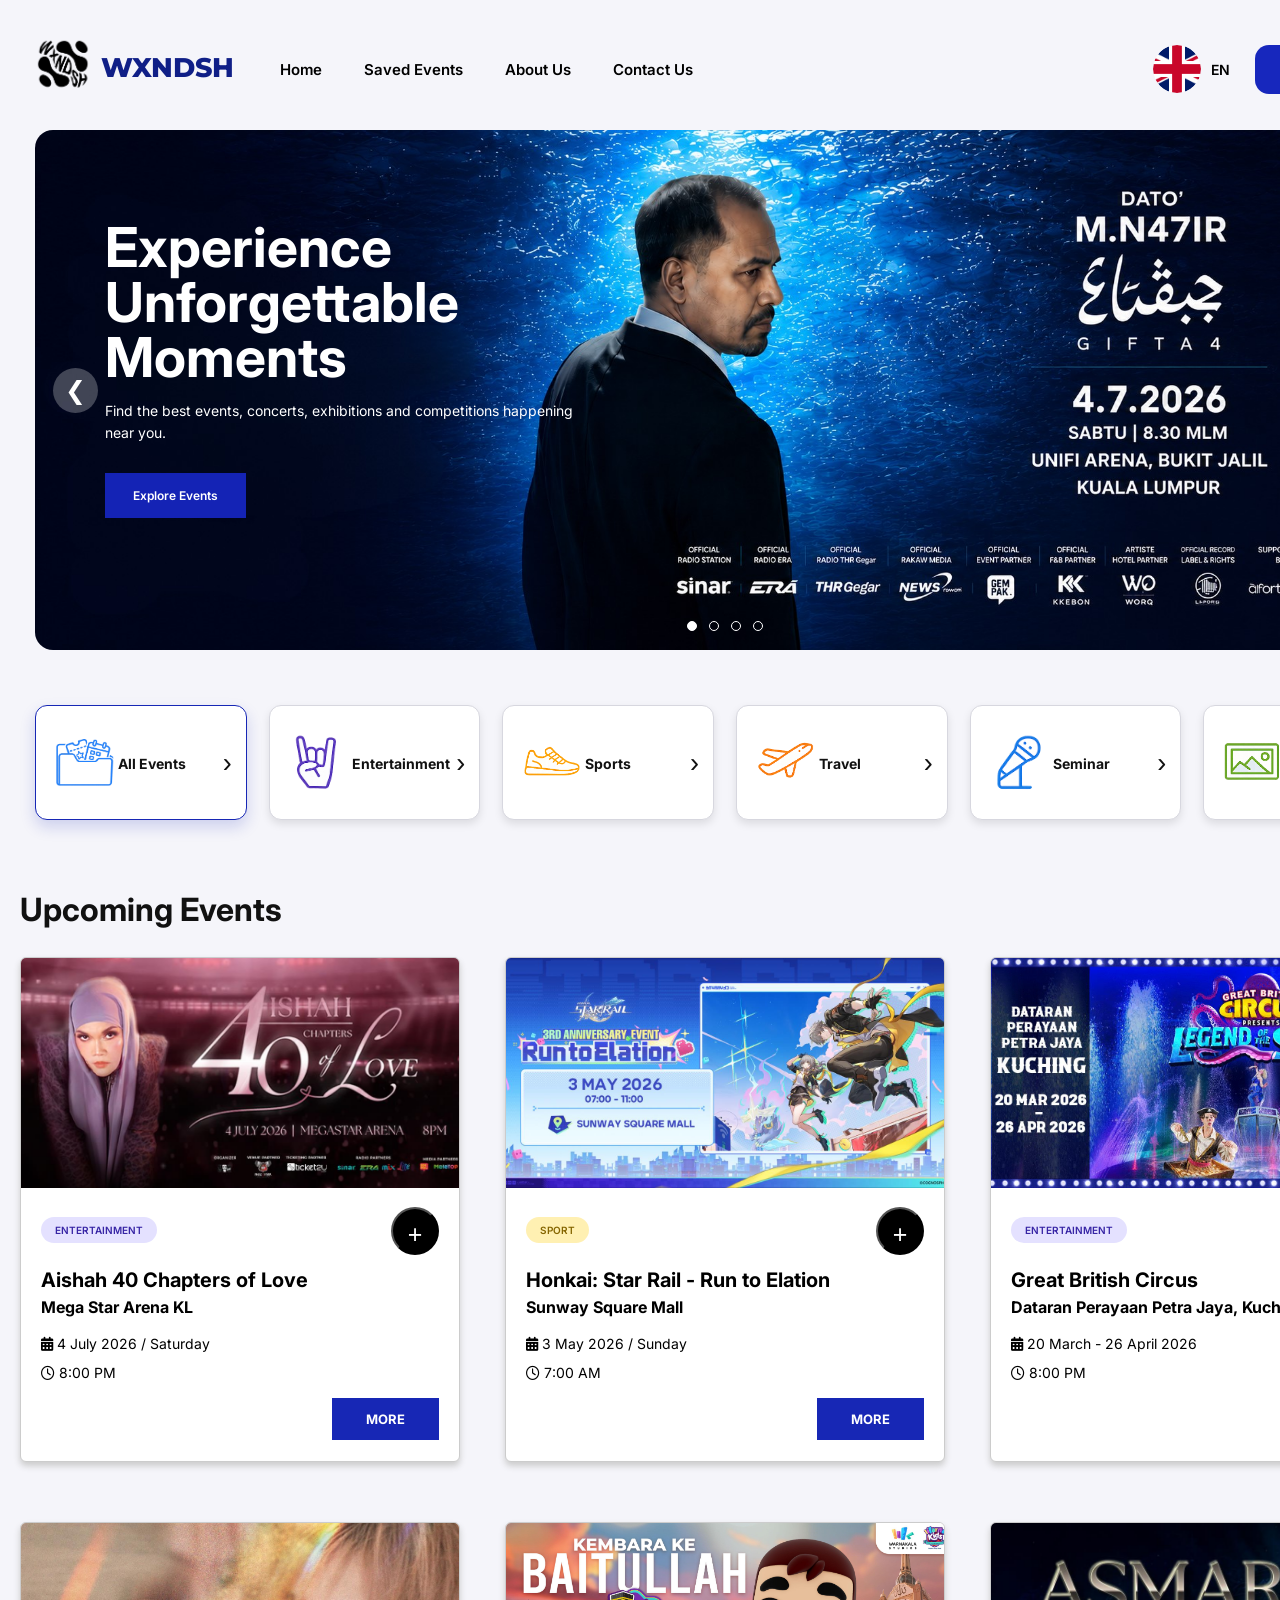
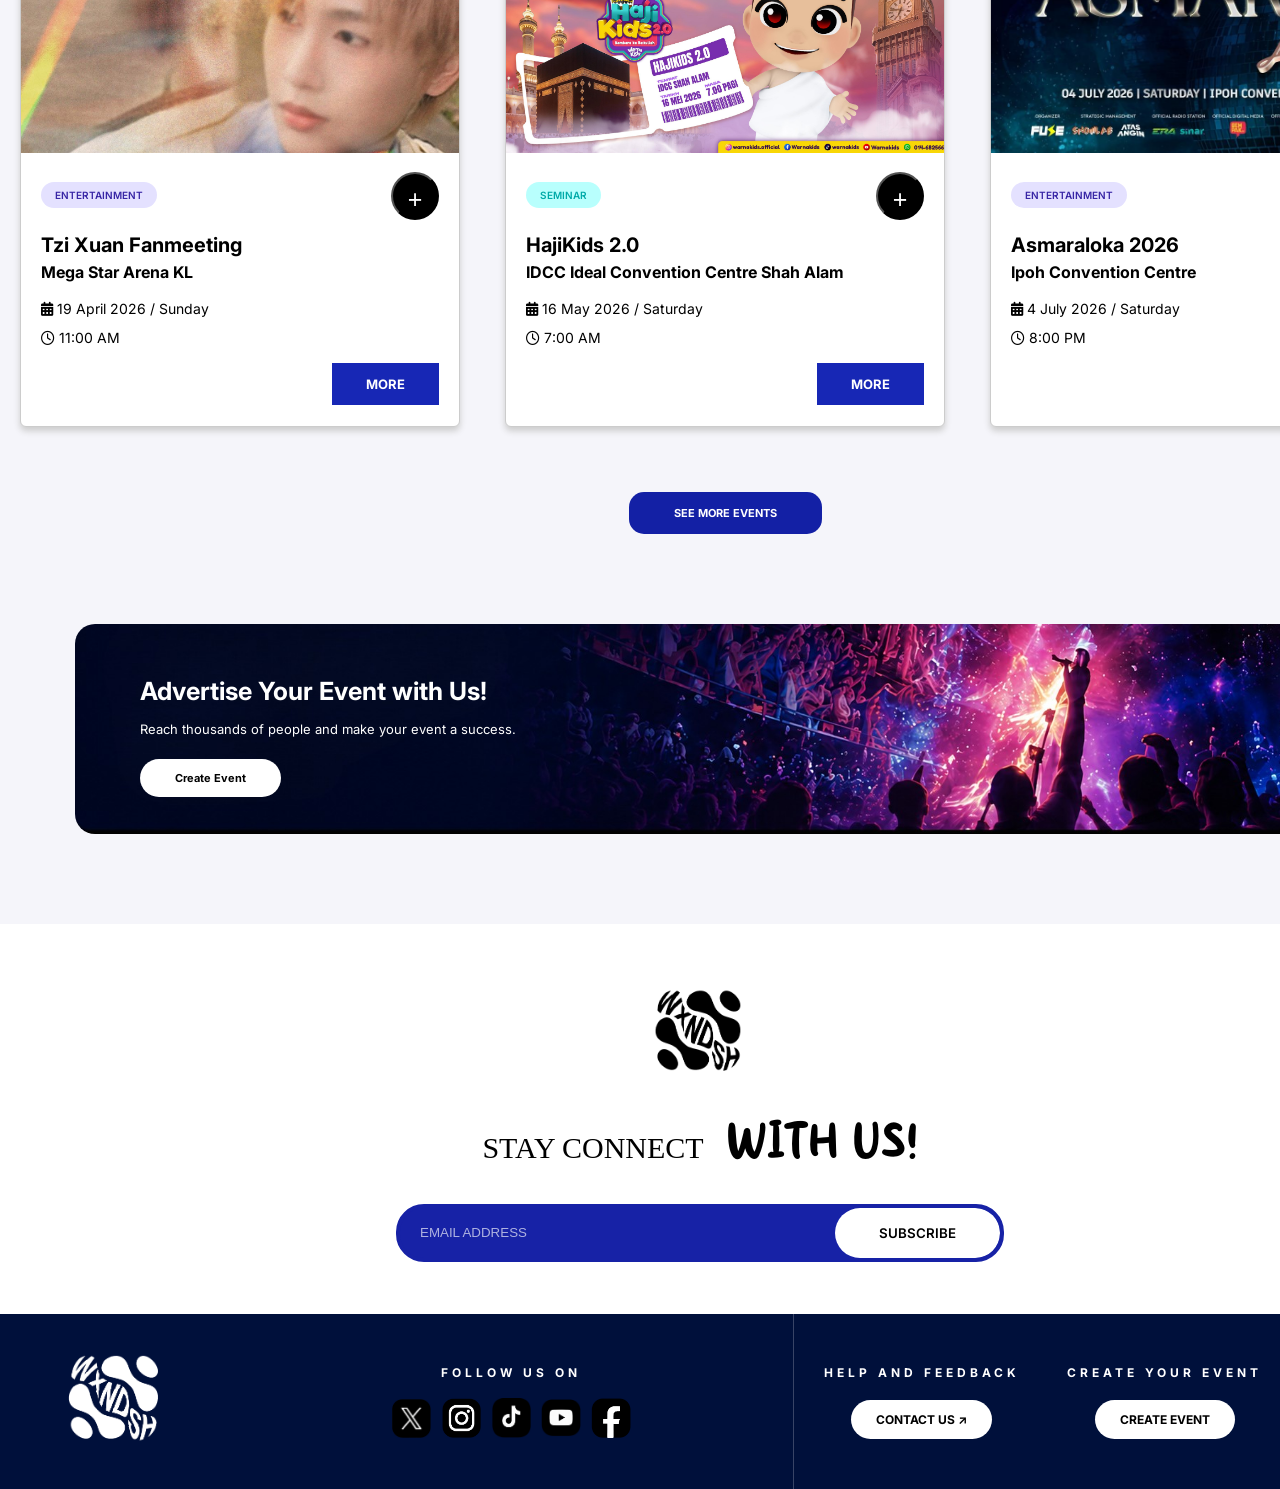
<file: index.html>
<!DOCTYPE html>

<html lang="en">


<head>

    <meta charset="UTF-8">

    <meta
        name="viewport"
        content="width=device-width, initial-scale=1.0"
    >

    <title>
        WXNDSH
    </title>


    <link
        href="css/stylewebsite.css"
        type="text/css"
        rel="stylesheet"
    >


    <link
        href="https://fonts.googleapis.com/css2?family=Inter:wght@400;600;700&family=Montserrat:wght@800&display=swap"
        rel="stylesheet"
    >

    <link rel="stylesheet"
href="https://cdnjs.cloudflare.com/ajax/libs/font-awesome/6.7.2/css/all.min.css">

</head>



<body>


<!-- ========================================
     MAIN CONTENT
======================================== -->

<div id="KotakBesar">


    <!-- ========================================
         HEADER
    ========================================= -->

    <div id="Header">


        <div id="Logo">

            <img
                src="img/logo.png"
                alt="WXNDSH Logo"
            >

            <span>
                WXNDSH
            </span>

        </div>



        <div id="Menu">

            <a
                href="index.html"
                id="HomeText"
            >
                Home
            </a>


            <a
                href="savedevents.html"
                id="SavedText"
            >
                Saved Events
            </a>


            <a
                href="aboutus.html"
                id="AboutText"
            >
                About Us
            </a>


            <a
                href="contactus.html"
                id="ContactText"
            >
                Contact Us
            </a>

        </div>



        <div id="HeaderRight">


            <div id="Language">

                <button
                    type="button"
                    id="LanguageButton"
                >

                    <img
                        src="img/uk flag.png"
                        id="LanguageFlag"
                        alt="Language"
                    >

                </button>


                <span id="LanguageText">
                    EN
                </span>

            </div>



            <div id="CreateEvent">

                <a
                    href="create.html"
                    id="CreateEventText"
                >
                    Create Event
                </a>

            </div>


            <div class="Clear"></div>

        </div>


        <div class="Clear"></div>

    </div>



    <!-- ========================================
         BANNER SLIDER
    ========================================= -->

   <div id="Banner">


    <div id="BannerText">


        <h1 id="BannerHeading">
            Experience<br>
            Unforgettable<br>
            Moments
        </h1>


        <p id="BannerDescription">
            Find the best events, concerts, exhibitions and
            competitions happening near you.
        </p>


        <a
            href="#CategorySection"
            id="ExploreEventsText"
        >
            Explore Events
        </a>


    </div>



    <div id="ArrowLeft">

        <a
            href="#"
            id="PreviousSlide"
            aria-label="Previous slide"
        >
            &#10094;
        </a>

    </div>



    <div id="ArrowRight">

        <a
            href="#"
            id="NextSlide"
            aria-label="Next slide"
        >
            &#10095;
        </a>

    </div>



    <div id="SliderDot">

        <span class="SlideDot ActiveDot"></span>

        <span class="SlideDot"></span>

        <span class="SlideDot"></span>

        <span class="SlideDot"></span>

    </div>


</div>



    <!-- ========================================
         EVENT CATEGORIES
    ========================================= -->

    <div id="CategorySection">

<!-- ALL EVENTS -->

<button
    type="button"
    class="CategoryButton ActiveCategory"
    data-category="all"
>

    <img
        src="img/logo folder.png"
        alt="All Events Logo"
    >

<span id="AllEventsText">
    All Events
</span>

    <strong>
        &#8250;
    </strong>

</button>


        <!-- ENTERTAINMENT -->

        <button
            type="button"
            class="CategoryButton"
            data-category="entertainment"
        >

            <img
                src="img/logo tangan 3.png"
                alt="Entertainment Logo"
            >

<span id="EntertainmentText">
    Entertainment
</span>

            <strong>
                &#8250;
            </strong>

        </button>



        <!-- SPORTS -->

        <button
            type="button"
            class="CategoryButton"
            data-category="sport"
        >

            <img
                src="img/logo kasut.png"
                alt="Sports Logo"
            >

<span id="SportsText">
    Sports
</span>

            <strong>
                &#8250;
            </strong>

        </button>



        <!-- TRAVEL -->

        <button
            type="button"
            class="CategoryButton"
            data-category="travel"
        >

            <img
                src="img/logo travel.png"
                alt="Travel Logo"
            >

<span id="TravelText">
    Travel
</span>

            <strong>
                &#8250;
            </strong>

        </button>



        <!-- SEMINAR -->

        <button
            type="button"
            class="CategoryButton"
            data-category="seminar"
        >

            <img
                src="img/logo mic.png"
                alt="Seminar Logo"
            >

<span id="SeminarText">
    Seminar
</span>

            <strong>
                &#8250;
            </strong>

        </button>



        <!-- EXHIBITIONS -->

        <button
            type="button"
            class="CategoryButton"
            data-category="exhibitions"
        >

            <img
                src="img/logo exhibit.png"
                alt="Exhibitions Logo"
            >

<span id="ExhibitionsText">
    Exhibitions
</span>

            <strong>
                &#8250;
            </strong>

        </button>


    </div>



    <!-- ========================================
         UPCOMING EVENTS TITLE
    ========================================= -->

    <div id="UpcomingHeading">

<h1 id="UpcomingEventsText">
    Upcoming Events
</h1>

    </div>



    <!-- ========================================
         EVENT CARDS
    ========================================= -->

    <div id="EventList">


    <!-- EVENT 1 -->

<div
    class="EventCard"
    data-event-id="event-1"
    data-category="entertainment"
>

        <img
            class="EventImage"
            src="img/konsert.jpeg"
            alt="Aishah Concert"
        >


        <div class="EventContent">


            <p class="EventCategory">
                Entertainment
            </p>


<!-- ========================================
     SAVE EVENT BUTTON
======================================== -->

<button
    type="button"
    class="SaveIcon"
    aria-label="Save event"
    title="Save event"
>
    +
</button>


            <h2>
                Aishah 40 Chapters of Love
            </h2>


            <h3>
                Mega Star Arena KL
            </h3>


            <p class="EventInfo">
                 <i class="fa-solid fa-calendar-days"></i>
                 4 July 2026 / Saturday
            </p>


            <p class="EventInfo">
                <i class="fa-regular fa-clock"></i>
                8:00 PM
            </p>


            <div class="MoreButton">

<a
    href="more.html?id=event-1"
    class="MoreText"
>
    MORE
</a>

            </div>


            <div class="Clear"></div>

        </div>

    </div>



    <!-- EVENT 2 -->

<div
    class="EventCard"
    data-event-id="event-2"
    data-category="sport"
>

        <img
            class="EventImage"
            src="img/EVENT 2.jpg"
            alt="Honkai Star Rail"
        >


        <div class="EventContent">


            <p class="EventCategory Sport">
                Sport
            </p>


<!-- ========================================
     SAVE EVENT BUTTON
======================================== -->

<button
    type="button"
    class="SaveIcon"
    aria-label="Save event"
    title="Save event"
>
    +
</button>


            <h2>
                Honkai: Star Rail - Run to Elation
            </h2>


            <h3>
                Sunway Square Mall
            </h3>


            <p class="EventInfo">
                <i class="fa-solid fa-calendar-days"></i>
                3 May 2026 / Sunday
            </p>


            <p class="EventInfo">
                <i class="fa-regular fa-clock"></i>
                7:00 AM
            </p>


            <div class="MoreButton">

<a
    href="more.html?id=event-2"
    class="MoreText"
>
    MORE
</a>

            </div>


            <div class="Clear"></div>

        </div>

    </div>



    <!-- EVENT 3 -->

<div
    class="EventCard"
    data-event-id="event-3"
    data-category="entertainment"
>
        <img
            class="EventImage CircusImage"
            src="img/EVENT 3.jpeg"
            alt="Great British Circus"
        >


        <div class="EventContent">


            <p class="EventCategory">
                Entertainment
            </p>


<!-- ========================================
     SAVE EVENT BUTTON
======================================== -->

<button
    type="button"
    class="SaveIcon"
    aria-label="Save event"
    title="Save event"
>
    +
</button>

            <h2>
                Great British Circus
            </h2>


            <h3>
                Dataran Perayaan Petra Jaya, Kuching
            </h3>


            <p class="EventInfo">
                <i class="fa-solid fa-calendar-days"></i>
                20 March - 26 April 2026
            </p>


            <p class="EventInfo">
                <i class="fa-regular fa-clock"></i>
                8:00 PM
            </p>


            <div class="MoreButton">

<a
    href="more.html?id=event-3"
    class="MoreText"
>
    MORE
</a>
            </div>


            <div class="Clear"></div>

        </div>

    </div>



           <!-- EVENT 4 -->

<div
    class="EventCard"
    data-event-id="event-4"
    data-category="entertainment"
>

        <img
            class="EventImage"
            src="img/event 4.jpeg"
            alt="Tzi Xuan Fanmeeting"
        >


        <div class="EventContent">


            <p class="EventCategory">
                Entertainment
            </p>


<!-- ========================================
     SAVE EVENT BUTTON
======================================== -->

<button
    type="button"
    class="SaveIcon"
    aria-label="Save event"
    title="Save event"
>
    +
</button>


            <h2>
                Tzi Xuan Fanmeeting
            </h2>


            <h3>
                Mega Star Arena KL
            </h3>


            <p class="EventInfo">
                <i class="fa-solid fa-calendar-days"></i>
                19 April 2026 / Sunday
            </p>


            <p class="EventInfo">
                <i class="fa-regular fa-clock"></i>
                11:00 AM
            </p>


            <div class="MoreButton">

<a
    href="more.html?id=event-4"
    class="MoreText"
>
    MORE
</a>

            </div>


            <div class="Clear"></div>

        </div>

    </div>



    <!-- EVENT 5 -->

<div
    class="EventCard"
    data-event-id="event-5"
    data-category="seminar"
>

        <img
            class="EventImage"
            src="img/event 5.jpg"
            alt="HajiKids"
        >


        <div class="EventContent">


            <p class="EventCategory Seminar">
                Seminar
            </p>


<!-- ========================================
     SAVE EVENT BUTTON
======================================== -->

<button
    type="button"
    class="SaveIcon"
    aria-label="Save event"
    title="Save event"
>
    +
</button>


            <h2>
                HajiKids 2.0
            </h2>


            <h3>
                IDCC Ideal Convention Centre Shah Alam
            </h3>


            <p class="EventInfo">
                <i class="fa-solid fa-calendar-days"></i>
                16 May 2026 / Saturday
            </p>


            <p class="EventInfo">
                <i class="fa-regular fa-clock"></i>
                7:00 AM
            </p>


            <div class="MoreButton">

<a
    href="more.html?id=event-5"
    class="MoreText"
>
    MORE
</a>

            </div>


            <div class="Clear"></div>

        </div>

    </div>



    <!-- EVENT 6 -->

<div
    class="EventCard"
    data-event-id="event-6"
    data-category="entertainment"
>

        <img
            class="EventImage"
            src="img/EVENT 6.jpeg"
            alt="Asmaraloka"
        >


        <div class="EventContent">


            <p class="EventCategory">
                Entertainment
            </p>


<!-- ========================================
     SAVE EVENT BUTTON
======================================== -->

<button
    type="button"
    class="SaveIcon"
    aria-label="Save event"
    title="Save event"
>
    +
</button>


            <h2>
                Asmaraloka 2026
            </h2>


            <h3>
                Ipoh Convention Centre
            </h3>


            <p class="EventInfo">
                <i class="fa-solid fa-calendar-days"></i>
                4 July 2026 / Saturday
            </p>


            <p class="EventInfo">
                <i class="fa-regular fa-clock"></i>
                8:00 PM
            </p>


            <div class="MoreButton">

<a
    href="more.html?id=event-6"
    class="MoreText"
>
    MORE
</a>

            </div>


            <div class="Clear"></div>

        </div>

    </div>

                <!-- EVENT 7 -->

<div
    class="EventCard ExtraEvent"
    data-event-id="event-7"
    data-category="exhibitions"
>

        <img
            class="EventImage"
            src="img/event 7.jpg"
            alt="NCT Dress Up Parade 2026"
        >


        <div class="EventContent">


            <p class="EventCategory Exhibitions">
                Exhibitions
            </p>


<!-- ========================================
     SAVE EVENT BUTTON
======================================== -->

<button
    type="button"
    class="SaveIcon"
    aria-label="Save event"
    title="Save event"
>
    +
</button>


            <h2>
                NCT Dress Up Parade 2026
            </h2>


            <h3>
                Hextar World at Empire City
            </h3>


            <p class="EventInfo">
                <i class="fa-solid fa-calendar-days"></i>
                18 - 19 July 2026
            </p>


            <p class="EventInfo">
                <i class="fa-regular fa-clock"></i>
                12:00 PM
            </p>


            <div class="MoreButton">

<a
    href="more.html?id=event-7"
    class="MoreText"
>
    MORE
</a>

            </div>


            <div class="Clear"></div>

        </div>

    </div>



    <!-- EVENT 8 -->

<div
    class="EventCard ExtraEvent"
    data-event-id="event-8"
    data-category="travel"
>

        <img
            class="EventImage"
            src="img/event 8.jpg"
            alt="WindMill Fun Park Semenyih"
        >


        <div class="EventContent">


            <p class="EventCategory Travel">
                Travel
            </p>


<!-- ========================================
     SAVE EVENT BUTTON
======================================== -->

<button
    type="button"
    class="SaveIcon"
    aria-label="Save event"
    title="Save event"
>
    +
</button>


            <h2>
                WindMill Fun Park (Semenyih)
            </h2>


            <h3>
                WindMill Fun Park
            </h3>


            <p class="EventInfo">
                <i class="fa-solid fa-calendar-days"></i>
                19 November 2025 - 31 December 2026
            </p>


            <p class="EventInfo">
                <i class="fa-regular fa-clock"></i>
                5:00 PM - 11:00 PM
            </p>


            <div class="MoreButton">

<a
    href="more.html?id=event-8"
    class="MoreText"
>
    MORE
</a>

            </div>


            <div class="Clear"></div>

        </div>

    </div>



    <!-- EVENT 9 -->

<div
    class="EventCard ExtraEvent"
    data-event-id="event-9"
    data-category="travel"
>

        <img
            class="EventImage CircusImage"
            src="img/event 9.jpeg"
            alt="Sarawak Cultural Village"
        >


        <div class="EventContent">


            <p class="EventCategory Travel">
                Travel
            </p>


<!-- ========================================
     SAVE EVENT BUTTON
======================================== -->

<button
    type="button"
    class="SaveIcon"
    aria-label="Save event"
    title="Save event"
>
    +
</button>


            <h2>
                Sarawak Cultural Village
            </h2>


            <h3>
                Sarawak Cultural Village
            </h3>


            <p class="EventInfo">
                <i class="fa-solid fa-calendar-days"></i>
                1 April - 31 August 2026
            </p>


            <p class="EventInfo">
                <i class="fa-regular fa-clock"></i>
                9:00 AM
            </p>


            <div class="MoreButton">

<a
    href="more.html?id=event-9"
    class="MoreText"
>
    MORE
</a>
            </div>


            <div class="Clear"></div>

        </div>

    </div>


</div>

<!-- ========================================
     NO EVENTS MESSAGE
======================================== -->

<div id="NoEventsMessage">

    <h2>
        No Events Available
    </h2>

</div>



    <!-- ========================================
         SEE MORE
    ========================================= -->

<div id="SeeMore">

<a
    href="#"
    id="SeeMoreButton"
>
    SEE MORE EVENTS
</a>

</div>





    <!-- ========================================
         ADVERTISEMENT
    ========================================= -->

    <div id="Advertisement">


        <div id="AdvertisementText">


<h1 id="AdvertisementHeading">
    Advertise Your Event with Us!
</h1>


<p id="AdvertisementDescription">
    Reach thousands of people and make your
    event a success.
</p>


<a
    href="create.html"
    id="AdvertisementButtonText"
>
    Create Event
</a>

        </div>


    </div>


</div>

<!-- ========================================
     BACK TO TOP
======================================== -->

<button
    type="button"
    id="BackToTop"
    aria-label="Back to top"
>

    <i class="fa-solid fa-arrow-up"></i>

</button>



<!-- ========================================
     NEWSLETTER
======================================== -->

<div id="Newsletter">


    <div id="NewsletterContent">


        <img
            src="img/logo.png"
            alt="WXNDSH Logo"
        >


<h1 id="StayConnectedText">

    STAY CONNECT

    <span id="WithUsText">
        WITH US!
    </span>

</h1>



<form id="SubscribeForm">

    <div id="Subscribe">

        <input
            type="email"
            id="SubscribeEmail"
            name="email"
            placeholder="EMAIL ADDRESS"
            required
        >

<button
    type="submit"
    id="SubscribeButton"
>
    SUBSCRIBE
</button>

    </div>

</form>


<p id="SubscribeMessage"></p>


    </div>


</div>



<!-- ========================================
     FOOTER
======================================== -->

<div id="Footer">


    <div id="FooterLogo">

        <img
            src="img/LOGO 2 TRANSPARENT.png"
            alt="WXNDSH Logo"
        >

    </div>



    <div id="SocialMedia">


<h3 id="FollowUsText">
    FOLLOW US ON
</h3>


        <div class="SocialIcons">


            <a href="https://x.com/">

                <img
                    src="img/logo x remove.png"
                    alt="X"
                >

            </a>


            <a href="https://www.instagram.com/wxndsh/">

                <img
                    src="img/logo ig remove.png"
                    alt="Instagram"
                >

            </a>


            <a href="https://www.tiktok.com/@wxndssh">

                <img
                    src="img/logo tiktok remove.png"
                    alt="TikTok"
                >

            </a>


            <a href="https://www.youtube.com/@bobversiMalaysia">

                <img
                    src="img/logo yt remove.png"
                    alt="YouTube"
                >

            </a>


            <a href="https://www.facebook.com/profile.php?id=100069882215740">

                <img
                    src="img/logo facebook remove.png"
                    alt="Facebook"
                >

            </a>


        </div>


    </div>



    <div id="FooterContact">


<h3 id="HelpFeedbackText">
    HELP AND FEEDBACK
</h3>

<a
    href="contactus.html"
    id="FooterContactText"
>
    CONTACT US &#8599;
</a>


    </div>



    <div id="FooterCreate">


<h3 id="FooterCreateHeading">
    CREATE YOUR EVENT
</h3>


<a
    href="create.html"
    id="FooterCreateText"
>
    CREATE EVENT
</a>


    </div>


    <div class="Clear"></div>


</div>



<!-- ========================================
     JAVASCRIPT
======================================== -->

<script type="text/javascript">

    /* ========================================
   BACK TO TOP
======================================== */

var backToTop =
    document.getElementById("BackToTop");


window.addEventListener("scroll", function(){


    if(
        document.body.scrollTop > 400 ||
        document.documentElement.scrollTop > 400
    ){


        backToTop.classList.add(
            "ShowBackToTop"
        );


    }else{


        backToTop.classList.remove(
            "ShowBackToTop"
        );


    }


});


backToTop.onclick = function(){


    window.scrollTo({

        top:0,

        behavior:"smooth"

    });


};


    /* ========================================
       LANGUAGE BUTTON
    ======================================== */

    var languageButton =
        document.getElementById("LanguageButton");

    var languageFlag =
        document.getElementById("LanguageFlag");

    var languageText =
        document.getElementById("LanguageText");


    var homeText =
        document.getElementById("HomeText");

    var savedText =
        document.getElementById("SavedText");

    var aboutText =
        document.getElementById("AboutText");

    var contactText =
        document.getElementById("ContactText");

    var createEventText =
        document.getElementById("CreateEventText");

        var bannerHeading =
    document.getElementById("BannerHeading");

var bannerDescription =
    document.getElementById("BannerDescription");

var exploreEventsText =
    document.getElementById("ExploreEventsText");

var allEventsText =
    document.getElementById("AllEventsText");

var entertainmentText =
    document.getElementById("EntertainmentText");

var sportsText =
    document.getElementById("SportsText");

var travelText =
    document.getElementById("TravelText");

var seminarText =
    document.getElementById("SeminarText");

var exhibitionsText =
    document.getElementById("ExhibitionsText");

var upcomingEventsText =
    document.getElementById("UpcomingEventsText");

var seeMoreButton =
    document.getElementById("SeeMoreButton");

var advertisementHeading =
    document.getElementById("AdvertisementHeading");

var advertisementDescription =
    document.getElementById("AdvertisementDescription");

var advertisementButtonText =
    document.getElementById("AdvertisementButtonText");

var stayConnectedText =
    document.getElementById("StayConnectedText");

var withUsText =
    document.getElementById("WithUsText");

var subscribeButton =
    document.getElementById("SubscribeButton");

var followUsText =
    document.getElementById("FollowUsText");

var helpFeedbackText =
    document.getElementById("HelpFeedbackText");

var footerContactText =
    document.getElementById("FooterContactText");

var footerCreateHeading =
    document.getElementById("FooterCreateHeading");

var footerCreateText =
    document.getElementById("FooterCreateText");

var moreText =
    document.getElementsByClassName("MoreText");


    var currentLanguage = "EN";


    languageButton.onclick = function(){


        if(currentLanguage == "EN"){


            languageFlag.src =
                "img/malay flag.png";

            languageText.innerHTML =
                "BM";


            homeText.innerHTML =
                "Laman Utama";

            savedText.innerHTML =
                "Acara Disimpan";

            aboutText.innerHTML =
                "Tentang Kami";

            contactText.innerHTML =
                "Hubungi Kami";

            createEventText.innerHTML =
                "Cipta Acara";

                

                bannerHeading.innerHTML =
    "Cipta<br>Kenangan<br>Yang Bermakna";

bannerDescription.innerHTML =
    "Temui acara, konsert, pameran dan pertandingan terbaik yang berlangsung berhampiran anda.";

exploreEventsText.innerHTML =
    "Terokai Acara";

allEventsText.innerHTML =
    "Semua Acara";

entertainmentText.innerHTML =
    "Hiburan";

sportsText.innerHTML =
    "Sukan";

travelText.innerHTML =
    "Pelancongan";

seminarText.innerHTML =
    "Seminar";

exhibitionsText.innerHTML =
    "Pameran";

upcomingEventsText.innerHTML =
    "Acara Akan Datang";

seeMoreButton.innerHTML =
    "LIHAT LAGI ACARA";

advertisementHeading.innerHTML =
    "Promosikan Acara Anda Bersama Kami!";

advertisementDescription.innerHTML =
    "Capai ribuan pengguna dan jadikan acara anda lebih berjaya.";

advertisementButtonText.innerHTML =
    "Cipta Acara";

stayConnectedText.childNodes[0].nodeValue =
    "KEKAL BERHUBUNG ";

withUsText.innerHTML =
    "BERSAMA KAMI!";

subscribeButton.innerHTML =
    "LANGGAN";

followUsText.innerHTML =
    "IKUTI KAMI";

helpFeedbackText.innerHTML =
    "BANTUAN DAN MAKLUM BALAS";

footerContactText.innerHTML =
    "HUBUNGI KAMI &#8599;";

footerCreateHeading.innerHTML =
    "CIPTA ACARA ANDA";

footerCreateText.innerHTML =
    "CIPTA ACARA";
    
    for(var i = 0; i < moreText.length; i++){

    moreText[i].innerHTML =
        "BUTIRAN";

}


            currentLanguage =
                "BM";


        }else{


            languageFlag.src =
                "img/uk flag.png";

            languageText.innerHTML =
                "EN";


            homeText.innerHTML =
                "Home";

            savedText.innerHTML =
                "Saved Events";

            aboutText.innerHTML =
                "About Us";

            contactText.innerHTML =
                "Contact Us";

            createEventText.innerHTML =
                "Create Event";




                bannerHeading.innerHTML =
    "Experience<br>Unforgettable<br>Moments";

bannerDescription.innerHTML =
    "Find the best events, concerts, exhibitions and competitions happening near you.";

exploreEventsText.innerHTML =
    "Explore Events";

allEventsText.innerHTML =
    "All Events";

entertainmentText.innerHTML =
    "Entertainment";

sportsText.innerHTML =
    "Sports";

travelText.innerHTML =
    "Travel";

seminarText.innerHTML =
    "Seminar";

exhibitionsText.innerHTML =
    "Exhibitions";

upcomingEventsText.innerHTML =
    "Upcoming Events";

seeMoreButton.innerHTML =
    "SEE MORE EVENTS";

advertisementHeading.innerHTML =
    "Advertise Your Event with Us!";

advertisementDescription.innerHTML =
    "Reach thousands of people and make your event a success.";

advertisementButtonText.innerHTML =
    "Create Event";

stayConnectedText.childNodes[0].nodeValue =
    "STAY CONNECT ";

withUsText.innerHTML =
    "WITH US!";

subscribeButton.innerHTML =
    "SUBSCRIBE";

followUsText.innerHTML =
    "FOLLOW US ON";

helpFeedbackText.innerHTML =
    "HELP AND FEEDBACK";

footerContactText.innerHTML =
    "CONTACT US &#8599;";

footerCreateHeading.innerHTML =
    "CREATE YOUR EVENT";

footerCreateText.innerHTML =
    "CREATE EVENT";

    for(var i = 0; i < moreText.length; i++){

    moreText[i].innerHTML =
        "MORE";

}

            currentLanguage =
                "EN";
        }


    };



    /* ========================================
       BANNER SLIDER
    ======================================== */

    var banner =
        document.getElementById("Banner");

    var bannerText =
        document.getElementById("BannerText");

    var previousSlide =
        document.getElementById("PreviousSlide");

    var nextSlide =
        document.getElementById("NextSlide");

    var slideDots =
        document.getElementsByClassName("SlideDot");



    var bannerImages = [

        "img/dato mnasir2.png",

        "img/shila amzah.png",

        "img/konsert salleh.png",

        "img/dato siti.png"

    ];



    var currentSlide = 0;

    var autoSlide;

    var slideIsMoving = false;



    /* SEMAK SLIDE YANG MEMPUNYAI TEKS */

    function slideHasText(slideNumber){


        if(slideNumber == 1 || slideNumber == 3){

            return false;

        }else{

            return true;

        }


    }



    /* KEMAS KINI SLIDER DOT */

    function updateDots(){


        for(var i = 0; i < slideDots.length; i++){

            slideDots[i].classList.remove("ActiveDot");

        }


        slideDots[currentSlide].classList.add("ActiveDot");


    }



    /* TUKAR SLIDE */

    function showSlide(slideNumber, direction){


        if(slideIsMoving == true){

            return;

        }


        slideIsMoving = true;



        if(slideNumber >= bannerImages.length){

            slideNumber = 0;

        }


        if(slideNumber < 0){

            slideNumber = bannerImages.length - 1;

        }



        /*
           TEKS FADE KELUAR DAHULU
        */

        bannerText.classList.add("HideBannerText");



        setTimeout(function(){


            var newSlide =
                document.createElement("div");


            newSlide.className =
                "BannerSlideLayer";


            newSlide.style.backgroundImage =
                "url('" + bannerImages[slideNumber] + "')";



            if(direction == "left"){

                newSlide.classList.add("SlideFromLeft");

            }else{

                newSlide.classList.add("SlideFromRight");

            }



            banner.appendChild(newSlide);



            /*
               PAKSA BROWSER MEMBACA
               KEDUDUKAN PERMULAAN
            */

            newSlide.offsetWidth;



            /*
               MULAKAN ANIMASI GAMBAR
            */

            newSlide.classList.add("SlideActive");



            setTimeout(function(){


                currentSlide =
                    slideNumber;


                banner.style.backgroundImage =
                    "url('" + bannerImages[currentSlide] + "')";


                newSlide.remove();


                updateDots();



                /*
                   TUNJUK TEKS HANYA PADA
                   SLIDE DATO M NASIR DAN
                   KONSERT SALLEH
                */

                setTimeout(function(){


                    if(slideHasText(currentSlide) == true){

                        bannerText.classList.remove(
                            "HideBannerText"
                        );

                    }else{

                        bannerText.classList.add(
                            "HideBannerText"
                        );

                    }


                    slideIsMoving = false;


                }, 200);


            }, 700);


        }, 350);


    }



    /* SLIDE SETERUSNYA */

    function nextBanner(){

        showSlide(
            currentSlide + 1,
            "right"
        );

    }



    /* SLIDE SEBELUMNYA */

    function previousBanner(){

        showSlide(
            currentSlide - 1,
            "left"
        );

    }



    /* AUTO SLIDE */

    function startAutoSlide(){


        autoSlide = setInterval(function(){

            nextBanner();

        }, 5000);


    }



    /* MULAKAN SEMULA AUTO SLIDE */

    function restartAutoSlide(){


        clearInterval(autoSlide);

        startAutoSlide();


    }



    /* BUTTON NEXT */

    nextSlide.onclick = function(event){


        event.preventDefault();


        nextBanner();

        restartAutoSlide();


    };



    /* BUTTON PREVIOUS */

    previousSlide.onclick = function(event){


        event.preventDefault();


        previousBanner();

        restartAutoSlide();


    };



    /* TEKAN SLIDER DOT */

    for(let i = 0; i < slideDots.length; i++){


        slideDots[i].onclick = function(){


            if(slideIsMoving == true){

                return;

            }


            if(i > currentSlide){

                showSlide(i, "right");

            }else if(i < currentSlide){

                showSlide(i, "left");

            }


            restartAutoSlide();


        };


    }



    /* PAPARKAN SLIDE PERTAMA */

    banner.style.backgroundImage =
        "url('" + bannerImages[0] + "')";


    bannerText.classList.remove(
        "HideBannerText"
    );


    updateDots();

    startAutoSlide();


/* ========================================
   SEE MORE EVENTS
======================================== */

var seeMoreButton =
    document.getElementById("SeeMoreButton");

var extraEvents =
    document.getElementsByClassName("ExtraEvent");

var seeMoreOpened =
    false;


seeMoreButton.onclick = function(event){


    event.preventDefault();


    if(seeMoreOpened == false){


        for(var i = 0; i < extraEvents.length; i++){


            /*
               BUANG DISPLAY DARIPADA FILTER
            */

            extraEvents[i].style.display =
                "";


            extraEvents[i].classList.add(
                "Show"
            );


        }


        seeMoreButton.innerHTML =
            "SHOW LESS";


        seeMoreOpened =
            true;


    }else{


        for(var i = 0; i < extraEvents.length; i++){


            extraEvents[i].style.display =
                "";


            extraEvents[i].classList.remove(
                "Show"
            );


        }


        seeMoreButton.innerHTML =
            "SEE MORE EVENTS";


        seeMoreOpened =
            false;


        document
            .getElementById("UpcomingHeading")
            .scrollIntoView({

                behavior:"smooth"

            });


    }


};



/* ========================================
   CATEGORY FILTER
======================================== */

var categoryButtons =
    document.getElementsByClassName("CategoryButton");

var eventCards =
    document.getElementsByClassName("EventCard");

var noEventsMessage =
    document.getElementById("NoEventsMessage");



function resetSeeMore(){


    seeMoreOpened =
        false;


    seeMoreButton.innerHTML =
        "SEE MORE EVENTS";


    for(var i = 0; i < extraEvents.length; i++){


        extraEvents[i].classList.remove(
            "Show"
        );


        extraEvents[i].style.display =
            "";


    }


}



function showAllNormalEvents(){


    resetSeeMore();


    noEventsMessage.style.display =
        "none";


    seeMoreButton.style.display =
        "inline-block";


    for(var i = 0; i < eventCards.length; i++){


        eventCards[i].style.display =
            "";


    }


}



function filterEvents(category){


    resetSeeMore();


    var visibleEventCount =
        0;


    for(var i = 0; i < eventCards.length; i++){


        var eventCategory =
            eventCards[i].getAttribute(
                "data-category"
            );


        if(eventCategory == category){


            eventCards[i].style.display =
                "block";


            visibleEventCount++;


        }else{


            eventCards[i].style.display =
                "none";


        }


    }


    if(visibleEventCount == 0){


        noEventsMessage.style.display =
            "block";


    }else{


        noEventsMessage.style.display =
            "none";


    }


    seeMoreButton.style.display =
        "none";


}



for(let i = 0; i < categoryButtons.length; i++){


    categoryButtons[i].onclick = function(){


        var clickedCategory =
            this.getAttribute(
                "data-category"
            );


        for(var j = 0; j < categoryButtons.length; j++){


            categoryButtons[j].classList.remove(
                "ActiveCategory"
            );


        }


        this.classList.add(
            "ActiveCategory"
        );


        if(clickedCategory == "all"){


            showAllNormalEvents();


        }else{


            filterEvents(
                clickedCategory
            );


        }


    };


}


/* ========================================
   SAVE EVENTS
======================================== */

var saveEventButtons =
    document.getElementsByClassName("SaveIcon");


var savedEvents =
    JSON.parse(
        localStorage.getItem("wxndshSavedEvents")
    ) || [];



/* ========================================
   CHECK EVENT ALREADY SAVED
======================================== */

function eventAlreadySaved(eventId){


    for(var i = 0; i < savedEvents.length; i++){


        if(savedEvents[i].id == eventId){


            return true;


        }


    }


    return false;


}



/* ========================================
   GET EVENT INFORMATION
======================================== */

function getEventInformation(eventCard){


    var eventImage =
        eventCard.querySelector(".EventImage");

    var eventCategory =
        eventCard.querySelector(".EventCategory");

    var eventTitle =
        eventCard.querySelector("h2");

    var eventLocation =
        eventCard.querySelector("h3");

    var eventInformation =
        eventCard.querySelectorAll(".EventInfo");


    return {

        id:
            eventCard.getAttribute(
                "data-event-id"
            ),

        category:
            eventCard.getAttribute(
                "data-category"
            ),

        categoryText:
            eventCategory.textContent.trim(),

        categoryClass:
            eventCategory.className,

        image:
            eventImage.getAttribute("src"),

        imageAlt:
            eventImage.getAttribute("alt"),

        imageClass:
            eventImage.className,

        title:
            eventTitle.textContent.trim(),

        location:
            eventLocation.textContent.trim(),

        date:
            eventInformation[0].textContent.trim(),

        time:
            eventInformation[1].textContent.trim()

    };


}



/* ========================================
   UPDATE SAVE BUTTON
======================================== */

function updateSaveButton(saveButton, isSaved){


    if(isSaved == true){


        saveButton.innerHTML =
            '<i class="fa-solid fa-check"></i>';


        saveButton.classList.add(
            "EventSaved"
        );


        saveButton.setAttribute(
            "aria-label",
            "Event saved"
        );


        saveButton.setAttribute(
            "title",
            "Event saved"
        );


    }else{


        saveButton.innerHTML =
            "+";


        saveButton.classList.remove(
            "EventSaved"
        );


        saveButton.setAttribute(
            "aria-label",
            "Save event"
        );


        saveButton.setAttribute(
            "title",
            "Save event"
        );


    }


}



/* ========================================
   DISPLAY CURRENT SAVED STATUS
======================================== */

function displaySavedStatus(){


    for(var i = 0; i < saveEventButtons.length; i++){


        var eventCard =
            saveEventButtons[i].closest(
                ".EventCard"
            );


        var eventId =
            eventCard.getAttribute(
                "data-event-id"
            );


        updateSaveButton(

            saveEventButtons[i],

            eventAlreadySaved(eventId)

        );


    }


}



/* ========================================
   SAVE EVENT BUTTON CLICK
======================================== */

for(var i = 0; i < saveEventButtons.length; i++){


    saveEventButtons[i].onclick = function(){


        var selectedButton =
            this;


        var selectedCard =
            selectedButton.closest(
                ".EventCard"
            );


        var selectedEvent =
            getEventInformation(
                selectedCard
            );


        if(eventAlreadySaved(selectedEvent.id) == false){


            savedEvents.push(
                selectedEvent
            );


            localStorage.setItem(

                "wxndshSavedEvents",

                JSON.stringify(savedEvents)

            );


            updateSaveButton(
                selectedButton,
                true
            );


        }else{


            for(var j = 0; j < savedEvents.length; j++){


                if(savedEvents[j].id == selectedEvent.id){


                    savedEvents.splice(
                        j,
                        1
                    );


                    break;


                }


            }


            localStorage.setItem(

                "wxndshSavedEvents",

                JSON.stringify(savedEvents)

            );


            updateSaveButton(
                selectedButton,
                false
            );


        }


    };


}



/* ========================================
   CHECK SAVED EVENTS WHEN PAGE LOADS
======================================== */

displaySavedStatus();

/* ========================================
   NEWSLETTER SUBSCRIBE
======================================== */

var subscribeForm =
    document.getElementById("SubscribeForm");

var subscribeEmail =
    document.getElementById("SubscribeEmail");

var subscribeMessage =
    document.getElementById("SubscribeMessage");


subscribeForm.onsubmit = function(event){


    event.preventDefault();


    if(subscribeEmail.value.trim() == ""){


        subscribeMessage.innerHTML =
            "Please enter your email address.";

        return;


    }


    subscribeMessage.innerHTML =
        "Thank you for subscribing!";


    subscribeEmail.value =
        "";


};

</script>


</body>


</html>
</file>
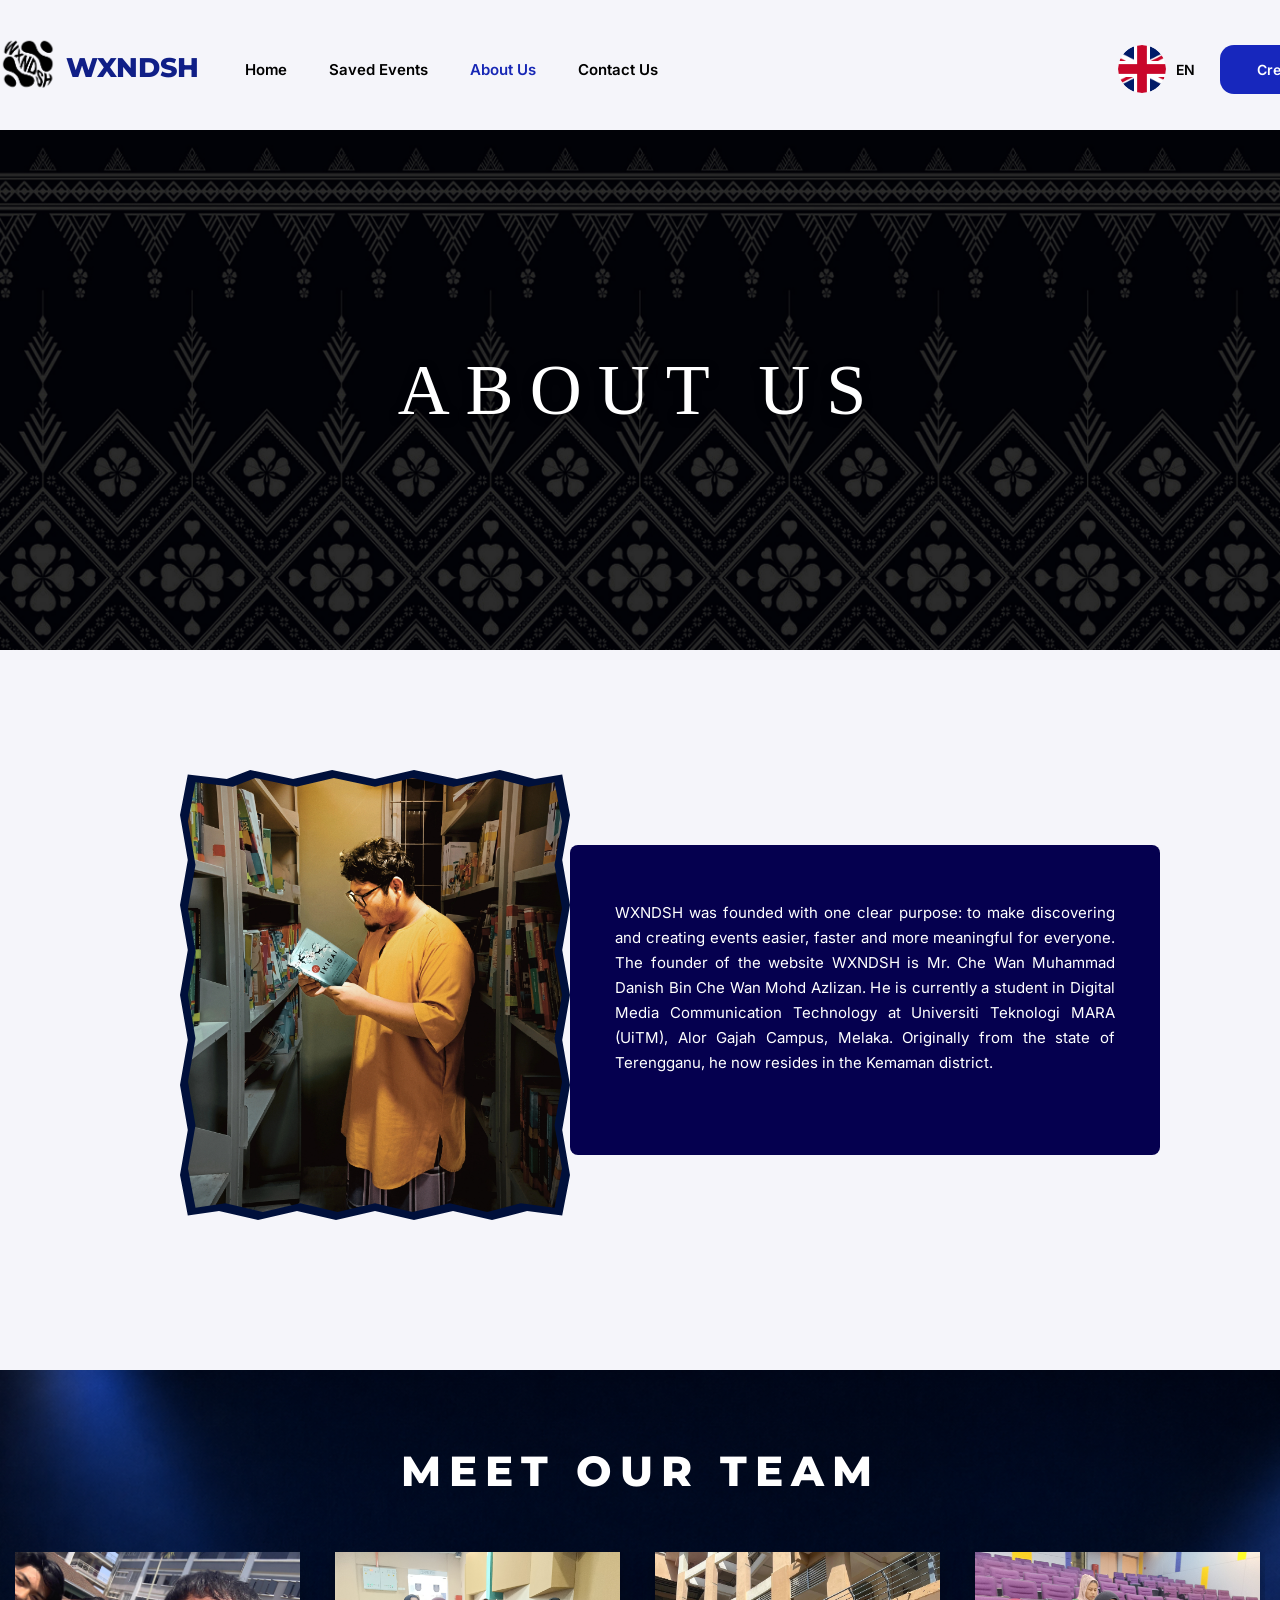
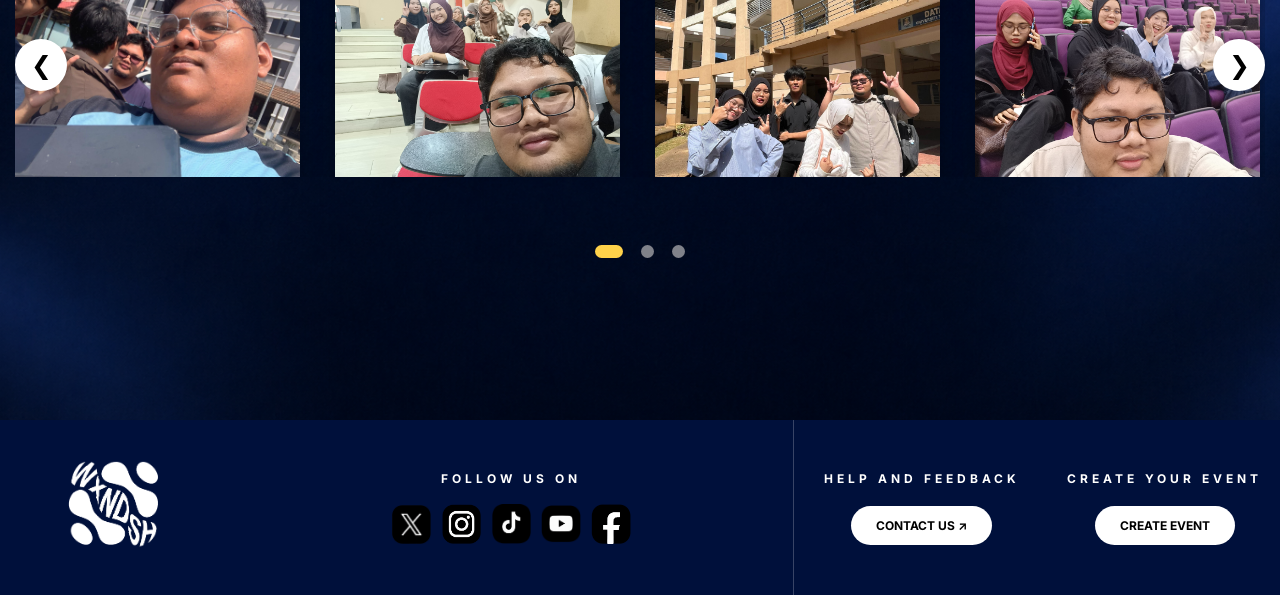
<file: aboutus.html>
<!DOCTYPE html>

<html lang="en">


<head>

    <meta charset="UTF-8">

    <meta
        name="viewport"
        content="width=device-width, initial-scale=1.0"
    >


    <title>
        About Us | WXNDSH
    </title>


    <!-- ========================================
         MAIN WEBSITE CSS
    ========================================= -->

    <link
        href="css/stylewebsite.css"
        type="text/css"
        rel="stylesheet"
    >


    <!-- ========================================
         ABOUT US CSS
    ========================================= -->

    <link
        href="css/styleabout.css"
        type="text/css"
        rel="stylesheet"
    >


    <!-- ========================================
         GOOGLE FONT
    ========================================= -->

    <link
        href="https://fonts.googleapis.com/css2?family=Inter:wght@400;600;700&family=Montserrat:wght@800&display=swap"
        rel="stylesheet"
    >


    <!-- ========================================
         FONT AWESOME
    ========================================= -->

    <link
        rel="stylesheet"
        href="https://cdnjs.cloudflare.com/ajax/libs/font-awesome/6.7.2/css/all.min.css"
    >

</head>



<body>


<!-- ========================================
     HEADER CONTAINER
======================================== -->

<div id="HeaderContainer">


    <!-- ========================================
         HEADER
    ========================================= -->

    <div id="Header">


        <!-- ========================================
             LOGO
        ========================================= -->

        <div id="Logo">


            <img
                src="img/logo.png"
                alt="WXNDSH Logo"
            >


            <span>
                WXNDSH
            </span>


        </div>



        <!-- ========================================
             NAVIGATION MENU
        ========================================= -->

        <div id="Menu">


            <a
                href="index.html"
                id="HomeText"
            >
                Home
            </a>


            <a
                href="savedevents.html"
                id="SavedText"
            >
                Saved Events
            </a>


            <a
                href="aboutus.html"
                id="AboutText"
                class="ActiveMenu"
            >
                About Us
            </a>


            <a
                href="contactus.html"
                id="ContactText"
            >
                Contact Us
            </a>


        </div>



        <!-- ========================================
             HEADER RIGHT
        ========================================= -->

        <div id="HeaderRight">


            <!-- ========================================
                 LANGUAGE BUTTON
            ========================================= -->

            <div id="Language">


                <button
                    type="button"
                    id="LanguageButton"
                >


                    <img
                        src="img/uk flag.png"
                        id="LanguageFlag"
                        alt="Language"
                    >


                </button>


                <span id="LanguageText">
                    EN
                </span>


            </div>



            <!-- ========================================
                 CREATE EVENT BUTTON
            ========================================= -->

            <div id="CreateEvent">


                <a
                    href="create.html"
                    id="CreateEventText"
                >
                    Create Event
                </a>


            </div>


            <div class="Clear"></div>


        </div>


        <div class="Clear"></div>


    </div>


</div>



<!-- ========================================
     ABOUT BANNER
======================================== -->

<div id="AboutBanner">


    <!-- ABOUT BANNER OVERLAY -->

    <div id="AboutBannerOverlay"></div>



    <!-- ABOUT BANNER CONTENT -->

    <div id="AboutBannerContent">


        <h1 id="AboutBannerHeading">
            ABOUT US
        </h1>


    </div>


</div>



<!-- ========================================
     FOUNDER CONTAINER
======================================== -->

<div id="FounderContainer">


    <!-- ========================================
         FOUNDER SECTION
    ========================================= -->

    <div id="FounderSection">


        <!-- ========================================
             FOUNDER IMAGE
        ========================================= -->

        <div id="FounderImageBox">


            <img
                src="img/chewan.jpg"
                alt="Founder of WXNDSH"
                id="FounderImage"
            >


        </div>



        <!-- ========================================
             FOUNDER CONTENT
        ========================================= -->

        <div id="FounderContent">


            <p id="FounderDescription">

                WXNDSH was founded with one clear purpose: to make
                discovering and creating events easier, faster and
                more meaningful for everyone. The founder of the
                website WXNDSH is Mr. Che Wan Muhammad Danish Bin
                Che Wan Mohd Azlizan. He is currently a student in
                Digital Media Communication Technology at Universiti
                Teknologi MARA (UiTM), Alor Gajah Campus, Melaka.
                Originally from the state of Terengganu, he now
                resides in the Kemaman district.

            </p>


        </div>


        <div class="Clear"></div>


    </div>


</div>



<!-- ========================================
     MEET OUR TEAM
======================================== -->

<div id="TeamSection">


    <!-- ========================================
         TEAM HEADING
    ========================================= -->

    <div id="TeamHeading">


        <p id="TeamSmallHeading">
            THE PEOPLE BEHIND WXNDSH
        </p>


        <h1 id="MeetTeamText">
            MEET OUR TEAM
        </h1>


        <p id="TeamDescription">
            Meet the creative minds who work together to bring
            every WXNDSH experience to life.
        </p>


    </div>



    <!-- ========================================
         TEAM SLIDER
    ========================================= -->

    <div id="TeamSlider">


        <!-- ========================================
             PREVIOUS BUTTON
        ========================================= -->

        <button
            type="button"
            id="PreviousTeam"
            class="TeamArrow"
            aria-label="Previous team image"
        >
            &#10094;
        </button>



        <!-- ========================================
             TEAM SLIDER WINDOW
        ========================================= -->

        <div id="TeamSliderWindow">


            <!-- ========================================
                 TEAM SLIDER TRACK
            ========================================= -->

            <div id="TeamSliderTrack">


                <!-- ========================================
                     TEAM IMAGE 1
                ========================================= -->

                <div class="TeamCard">


                    <div class="TeamImageBox">


                        <img
                            src="img/OUR TEAM 1.jpg"
                            alt="WXNDSH Team"
                            class="TeamImage"
                        >


                    </div>


                    <div class="TeamMemberInfo">


                        <h2 class="TeamMemberName">
                            Che Wan
                        </h2>


                        <p class="TeamMemberPosition">
                            Project Director
                        </p>


                    </div>


                </div>



                <!-- ========================================
                     TEAM IMAGE 2
                ========================================= -->

                <div class="TeamCard">


                    <div class="TeamImageBox">


                        <img
                            src="img/OUR TEAM 2.jpg"
                            alt="WXNDSH Team"
                            class="TeamImage"
                        >


                    </div>


                    <div class="TeamMemberInfo">


                        <h2 class="TeamMemberName">
                            Haziq
                        </h2>


                        <p class="TeamMemberPosition">
                            Web Developer
                        </p>


                    </div>


                </div>



                <!-- ========================================
                     TEAM IMAGE 3
                ========================================= -->

                <div class="TeamCard">


                    <div class="TeamImageBox">


                        <img
                            src="img/OUR TEAM 3.jpg"
                            alt="WXNDSH Team"
                            class="TeamImage"
                        >


                    </div>


                    <div class="TeamMemberInfo">


                        <h2 class="TeamMemberName">
                            Amani
                        </h2>


                        <p class="TeamMemberPosition">
                            UI and UX Designer
                        </p>


                    </div>


                </div>



                <!-- ========================================
                     TEAM IMAGE 4
                ========================================= -->

                <div class="TeamCard">


                    <div class="TeamImageBox">


                        <img
                            src="img/OUR TEAM 4.jpg"
                            alt="WXNDSH Team"
                            class="TeamImage"
                        >


                    </div>


                    <div class="TeamMemberInfo">


                        <h2 class="TeamMemberName">
                            Zahra
                        </h2>


                        <p class="TeamMemberPosition">
                            Content Designer
                        </p>


                    </div>


                </div>



                <!-- ========================================
                     TEAM IMAGE 5
                ========================================= -->

                <div class="TeamCard">


                    <div class="TeamImageBox">


                        <img
                            src="img/OUR TEAM 5.jpg"
                            alt="WXNDSH Team"
                            class="TeamImage"
                        >


                    </div>


                    <div class="TeamMemberInfo">


                        <h2 class="TeamMemberName">
                            Anne
                        </h2>


                        <p class="TeamMemberPosition">
                            Marketing Executive
                        </p>


                    </div>


                </div>

                            <!-- TEAM IMAGE 6 -->

<div class="TeamCard">

    <div class="TeamImageBox">

        <img
            src="img/OUR TEAM 6.jpg"
            alt="WXNDSH Team"
            class="TeamImage"
        >

    </div>

</div>


            </div>




        </div>



        <!-- ========================================
             NEXT BUTTON
        ========================================= -->

        <button
            type="button"
            id="NextTeam"
            class="TeamArrow"
            aria-label="Next team image"
        >
            &#10095;
        </button>


    </div>



    <!-- ========================================
         TEAM SLIDER DOTS
    ========================================= -->

    <div id="TeamSliderDots">


        <button
            type="button"
            class="TeamDot ActiveTeamDot"
            data-slide="0"
            aria-label="Team slide 1"
        ></button>


        <button
            type="button"
            class="TeamDot"
            data-slide="1"
            aria-label="Team slide 2"
        ></button>


        <button
            type="button"
            class="TeamDot"
            data-slide="2"
            aria-label="Team slide 3"
        ></button>


    </div>


</div>



<!-- ========================================
     BACK TO TOP
======================================== -->

<button
    type="button"
    id="BackToTop"
    aria-label="Back to top"
>


    <i class="fa-solid fa-arrow-up"></i>


</button>



<!-- ========================================
     FOOTER
======================================== -->

<div id="Footer">


    <!-- ========================================
         FOOTER LOGO
    ========================================= -->

    <div id="FooterLogo">


        <img
            src="img/LOGO 2 TRANSPARENT.png"
            alt="WXNDSH Logo"
        >


    </div>



    <!-- ========================================
         SOCIAL MEDIA
    ========================================= -->

    <div id="SocialMedia">


        <h3 id="FollowUsText">
            FOLLOW US ON
        </h3>


        <div class="SocialIcons">


            <a href="https://x.com/">


                <img
                    src="img/logo x remove.png"
                    alt="X"
                >


            </a>



            <a href="https://www.instagram.com/wxndsh/">


                <img
                    src="img/logo ig remove.png"
                    alt="Instagram"
                >


            </a>



            <a href="https://www.tiktok.com/@wxndssh">


                <img
                    src="img/logo tiktok remove.png"
                    alt="TikTok"
                >


            </a>



            <a href="https://www.youtube.com/@bobversiMalaysia">


                <img
                    src="img/logo yt remove.png"
                    alt="YouTube"
                >


            </a>



            <a href="https://www.facebook.com/profile.php?id=100069882215740">


                <img
                    src="img/logo facebook remove.png"
                    alt="Facebook"
                >


            </a>


        </div>


    </div>



    <!-- ========================================
         FOOTER CONTACT
    ========================================= -->

    <div id="FooterContact">


        <h3 id="HelpFeedbackText">
            HELP AND FEEDBACK
        </h3>


        <a
            href="contactus.html"
            id="FooterContactText"
        >
            CONTACT US &#8599;
        </a>


    </div>



    <!-- ========================================
         FOOTER CREATE EVENT
    ========================================= -->

    <div id="FooterCreate">


        <h3 id="FooterCreateHeading">
            CREATE YOUR EVENT
        </h3>


        <a
            href="create.html"
            id="FooterCreateText"
        >
            CREATE EVENT
        </a>


    </div>


    <div class="Clear"></div>


</div>



<!-- ========================================
     JAVASCRIPT
======================================== -->

<script type="text/javascript">


    /* ========================================
       LANGUAGE BUTTON
    ======================================== */

    var languageButton =
        document.getElementById("LanguageButton");

    var languageFlag =
        document.getElementById("LanguageFlag");

    var languageText =
        document.getElementById("LanguageText");


    var homeText =
        document.getElementById("HomeText");

    var savedText =
        document.getElementById("SavedText");

    var aboutText =
        document.getElementById("AboutText");

    var contactText =
        document.getElementById("ContactText");

    var createEventText =
        document.getElementById("CreateEventText");


    var aboutBannerHeading =
        document.getElementById("AboutBannerHeading");

    var founderDescription =
        document.getElementById("FounderDescription");


    var teamSmallHeading =
        document.getElementById("TeamSmallHeading");

    var meetTeamText =
        document.getElementById("MeetTeamText");

    var teamDescription =
        document.getElementById("TeamDescription");


    var teamMemberPositions =
        document.getElementsByClassName("TeamMemberPosition");


    var followUsText =
        document.getElementById("FollowUsText");

    var helpFeedbackText =
        document.getElementById("HelpFeedbackText");

    var footerContactText =
        document.getElementById("FooterContactText");

    var footerCreateHeading =
        document.getElementById("FooterCreateHeading");

    var footerCreateText =
        document.getElementById("FooterCreateText");


    var currentLanguage =
        "EN";



    languageButton.onclick = function(){


        if(currentLanguage == "EN"){


            /* ========================================
               CHANGE FLAG AND LANGUAGE
            ======================================== */

            languageFlag.src =
                "img/malay flag.png";

            languageText.innerHTML =
                "BM";



            /* ========================================
               NAVIGATION TRANSLATION
            ======================================== */

            homeText.innerHTML =
                "Laman Utama";

            savedText.innerHTML =
                "Acara Disimpan";

            aboutText.innerHTML =
                "Tentang Kami";

            contactText.innerHTML =
                "Hubungi Kami";

            createEventText.innerHTML =
                "Cipta Acara";



            /* ========================================
               ABOUT BANNER TRANSLATION
            ======================================== */

            aboutBannerHeading.innerHTML =
                "TENTANG KAMI";



            /* ========================================
               FOUNDER TRANSLATION
            ======================================== */

            founderDescription.innerHTML =
                "WXNDSH diasaskan dengan satu matlamat yang jelas, iaitu untuk memudahkan proses mencari dan mencipta acara dengan lebih mudah, pantas serta bermakna untuk semua. Pengasas laman web WXNDSH ialah Encik Che Wan Muhammad Danish Bin Che Wan Mohd Azlizan. Beliau kini merupakan seorang pelajar dalam bidang Teknologi Komunikasi Media Digital di Universiti Teknologi MARA (UiTM), Kampus Alor Gajah, Melaka. Berasal dari negeri Terengganu, beliau kini menetap di daerah Kemaman.";



            /* ========================================
               TEAM TRANSLATION
            ======================================== */

            teamSmallHeading.innerHTML =
                "INDIVIDU DI SEBALIK WXNDSH";

            meetTeamText.innerHTML =
                "KENALI PASUKAN KAMI";

            teamDescription.innerHTML =
                "Kenali individu kreatif yang bekerjasama untuk menghidupkan setiap pengalaman WXNDSH.";


            teamMemberPositions[0].innerHTML =
                "Pengarah Projek";

            teamMemberPositions[1].innerHTML =
                "Pembangun Web";

            teamMemberPositions[2].innerHTML =
                "Pereka UI dan UX";

            teamMemberPositions[3].innerHTML =
                "Pereka Kandungan";

            teamMemberPositions[4].innerHTML =
                "Eksekutif Pemasaran";



            /* ========================================
               FOOTER TRANSLATION
            ======================================== */

            followUsText.innerHTML =
                "IKUTI KAMI";

            helpFeedbackText.innerHTML =
                "BANTUAN DAN MAKLUM BALAS";

            footerContactText.innerHTML =
                "HUBUNGI KAMI &#8599;";

            footerCreateHeading.innerHTML =
                "CIPTA ACARA ANDA";

            footerCreateText.innerHTML =
                "CIPTA ACARA";


            currentLanguage =
                "BM";


        }else{


            /* ========================================
               CHANGE FLAG AND LANGUAGE
            ======================================== */

            languageFlag.src =
                "img/uk flag.png";

            languageText.innerHTML =
                "EN";



            /* ========================================
               NAVIGATION TRANSLATION
            ======================================== */

            homeText.innerHTML =
                "Home";

            savedText.innerHTML =
                "Saved Events";

            aboutText.innerHTML =
                "About Us";

            contactText.innerHTML =
                "Contact Us";

            createEventText.innerHTML =
                "Create Event";



            /* ========================================
               ABOUT BANNER TRANSLATION
            ======================================== */

            aboutBannerHeading.innerHTML =
                "ABOUT US";



            /* ========================================
               FOUNDER TRANSLATION
            ======================================== */

            founderDescription.innerHTML =
                "WXNDSH was founded with one clear purpose: to make discovering and creating events easier, faster and more meaningful for everyone. The founder of the website WXNDSH is Mr. Che Wan Muhammad Danish Bin Che Wan Mohd Azlizan. He is currently a student in Digital Media Communication Technology at Universiti Teknologi MARA (UiTM), Alor Gajah Campus, Melaka. Originally from the state of Terengganu, he now resides in the Kemaman district.";



            /* ========================================
               TEAM TRANSLATION
            ======================================== */

            teamSmallHeading.innerHTML =
                "THE PEOPLE BEHIND WXNDSH";

            meetTeamText.innerHTML =
                "MEET OUR TEAM";

            teamDescription.innerHTML =
                "Meet the creative minds who work together to bring every WXNDSH experience to life.";


            teamMemberPositions[0].innerHTML =
                "Project Director";

            teamMemberPositions[1].innerHTML =
                "Web Developer";

            teamMemberPositions[2].innerHTML =
                "UI and UX Designer";

            teamMemberPositions[3].innerHTML =
                "Content Designer";

            teamMemberPositions[4].innerHTML =
                "Marketing Executive";



            /* ========================================
               FOOTER TRANSLATION
            ======================================== */

            followUsText.innerHTML =
                "FOLLOW US ON";

            helpFeedbackText.innerHTML =
                "HELP AND FEEDBACK";

            footerContactText.innerHTML =
                "CONTACT US &#8599;";

            footerCreateHeading.innerHTML =
                "CREATE YOUR EVENT";

            footerCreateText.innerHTML =
                "CREATE EVENT";


            currentLanguage =
                "EN";


        }


    };



    /* ========================================
       TEAM SLIDER
    ======================================== */

    var teamSliderTrack =
        document.getElementById("TeamSliderTrack");

    var previousTeam =
        document.getElementById("PreviousTeam");

    var nextTeam =
        document.getElementById("NextTeam");

    var teamDots =
        document.getElementsByClassName("TeamDot");


    var currentTeamSlide =
        0;

    var totalTeamSlides =
        3;

    var teamAutoSlide;



    /* ========================================
       SHOW TEAM SLIDE
    ======================================== */

    function showTeamSlide(slideNumber){


        if(slideNumber >= totalTeamSlides){


            slideNumber =
                0;


        }


        if(slideNumber < 0){


            slideNumber =
                totalTeamSlides - 1;


        }


        currentTeamSlide =
            slideNumber;


        teamSliderTrack.style.transform =
            "translateX(-" + currentTeamSlide * 320 + "px)";


        for(var i = 0; i < teamDots.length; i++){


            teamDots[i].classList.remove(
                "ActiveTeamDot"
            );


        }


        teamDots[currentTeamSlide].classList.add(
            "ActiveTeamDot"
        );


    }



    /* ========================================
       NEXT TEAM SLIDE
    ======================================== */

    function nextTeamSlide(){


        showTeamSlide(
            currentTeamSlide + 1
        );


    }



    /* ========================================
       PREVIOUS TEAM SLIDE
    ======================================== */

    function previousTeamSlide(){


        showTeamSlide(
            currentTeamSlide - 1
        );


    }



    /* ========================================
       START TEAM AUTO SLIDE
    ======================================== */

    function startTeamAutoSlide(){


        teamAutoSlide = setInterval(function(){


            nextTeamSlide();


        }, 5000);


    }



    /* ========================================
       RESTART TEAM AUTO SLIDE
    ======================================== */

    function restartTeamAutoSlide(){


        clearInterval(
            teamAutoSlide
        );


        startTeamAutoSlide();


    }



    /* ========================================
       NEXT TEAM BUTTON
    ======================================== */

    nextTeam.onclick = function(){


        nextTeamSlide();

        restartTeamAutoSlide();


    };



    /* ========================================
       PREVIOUS TEAM BUTTON
    ======================================== */

    previousTeam.onclick = function(){


        previousTeamSlide();

        restartTeamAutoSlide();


    };



    /* ========================================
       TEAM DOT BUTTON
    ======================================== */

    for(let i = 0; i < teamDots.length; i++){


        teamDots[i].onclick = function(){


            showTeamSlide(i);

            restartTeamAutoSlide();


        };


    }



    /* ========================================
       START TEAM SLIDER
    ======================================== */

    showTeamSlide(0);

    startTeamAutoSlide();



    /* ========================================
       BACK TO TOP
    ======================================== */

    var backToTop =
        document.getElementById("BackToTop");



    window.addEventListener("scroll", function(){


        if(
            document.body.scrollTop > 400 ||
            document.documentElement.scrollTop > 400
        ){


            backToTop.classList.add(
                "ShowBackToTop"
            );


        }else{


            backToTop.classList.remove(
                "ShowBackToTop"
            );


        }


    });



    backToTop.onclick = function(){


        window.scrollTo({

            top:0,

            behavior:"smooth"

        });


    };


</script>


</body>


</html>
</file>
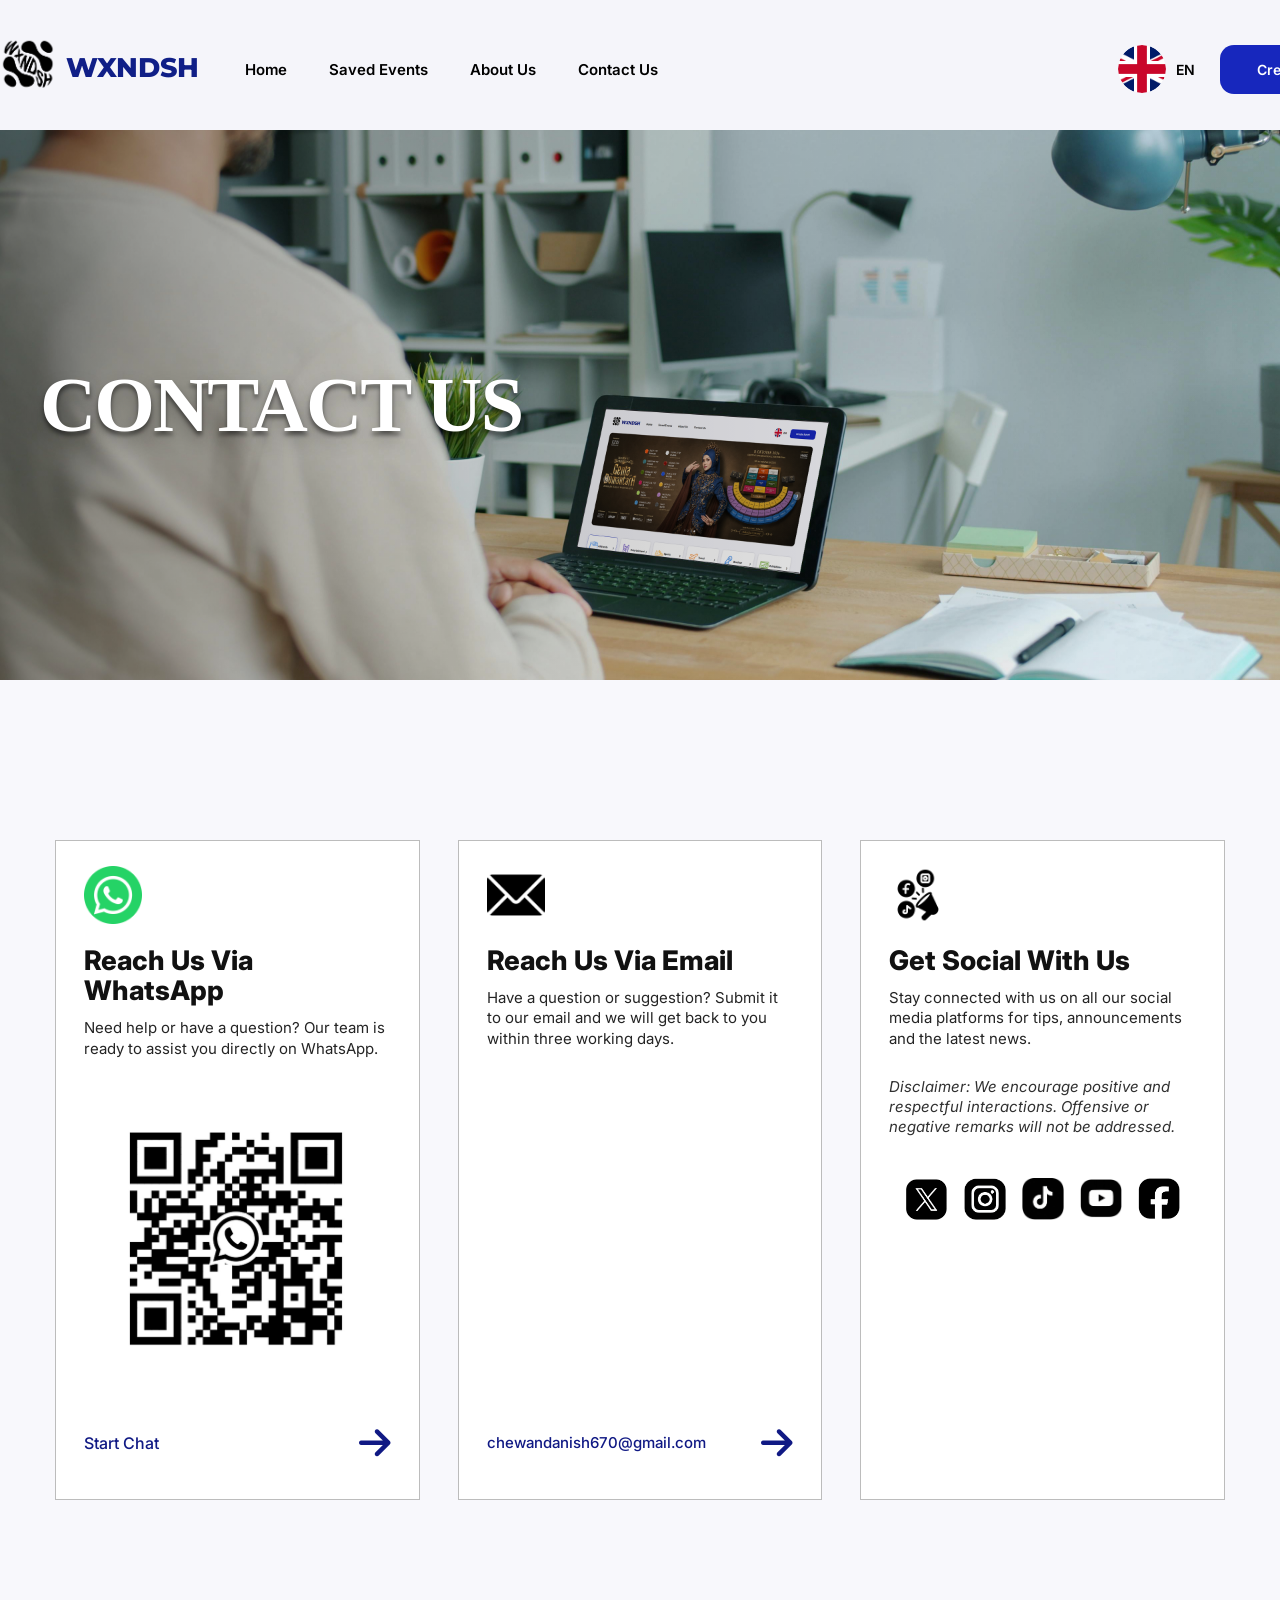
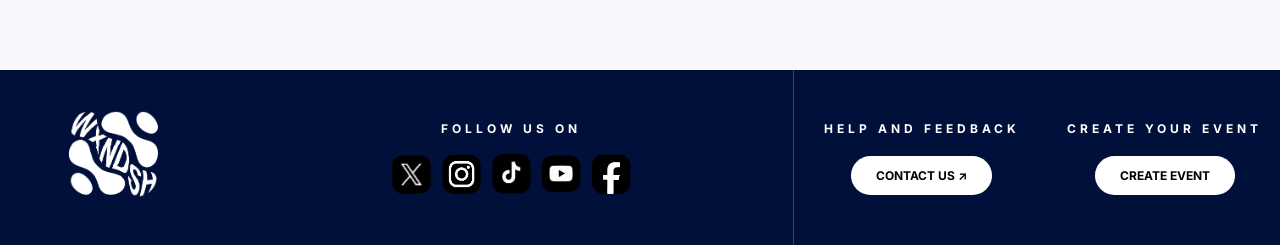
<file: contactus.html>
<!DOCTYPE html>

<html lang="en">


<head>


    <!-- ========================================
         META
    ========================================= -->

    <meta charset="UTF-8">

    <meta
        name="viewport"
        content="width=device-width, initial-scale=1.0"
    >



    <!-- ========================================
         PAGE TITLE
    ========================================= -->

    <title>
        Contact Us | WXNDSH
    </title>



    <!-- ========================================
         MAIN WEBSITE CSS
    ========================================= -->

    <link
        href="css/stylewebsite.css"
        type="text/css"
        rel="stylesheet"
    >



    <!-- ========================================
         CONTACT US CSS
    ========================================= -->

    <link
        href="css/stylecontactus.css"
        type="text/css"
        rel="stylesheet"
    >



    <!-- ========================================
         GOOGLE FONT
    ========================================= -->

    <link
        href="https://fonts.googleapis.com/css2?family=Inter:wght@400;500;600;700&family=Montserrat:wght@700;800&display=swap"
        rel="stylesheet"
    >



    <!-- ========================================
         FONT AWESOME
    ========================================= -->

    <link
        rel="stylesheet"
        href="https://cdnjs.cloudflare.com/ajax/libs/font-awesome/6.7.2/css/all.min.css"
    >


</head>



<body>


<!-- ========================================
     HEADER CONTAINER
======================================== -->

<div id="HeaderContainer">


    <!-- ========================================
         HEADER
    ========================================= -->

    <div id="Header">


        <!-- ========================================
             LOGO
        ========================================= -->

        <div id="Logo">


            <img
                src="img/logo.png"
                alt="WXNDSH Logo"
            >


            <span>
                WXNDSH
            </span>


        </div>



        <!-- ========================================
             NAVIGATION MENU
        ========================================= -->

        <div id="Menu">


            <a
                href="index.html"
                id="HomeText"
            >
                Home
            </a>


            <a
                href="savedevents.html"
                id="SavedText"
            >
                Saved Events
            </a>


            <a
                href="aboutus.html"
                id="AboutText"
            >
                About Us
            </a>


            <a
                href="contactus.html"
                id="ContactText"
                class="ActiveMenu"
            >
                Contact Us
            </a>


        </div>



        <!-- ========================================
             HEADER RIGHT
        ========================================= -->

        <div id="HeaderRight">


            <!-- ========================================
                 LANGUAGE
            ========================================= -->

            <div id="Language">


                <button
                    type="button"
                    id="LanguageButton"
                    aria-label="Change language"
                >


                    <img
                        src="img/uk flag.png"
                        id="LanguageFlag"
                        alt="Language"
                    >


                </button>


                <span id="LanguageText">
                    EN
                </span>


            </div>



            <!-- ========================================
                 CREATE EVENT BUTTON
            ========================================= -->

            <div id="CreateEvent">


                <a
                    href="create.html"
                    id="CreateEventText"
                >
                    Create Event
                </a>


            </div>


            <div class="Clear"></div>


        </div>


        <div class="Clear"></div>


    </div>


</div>



<!-- ========================================
     CONTACT BANNER
======================================== -->

<div id="ContactBanner">


    <!-- ========================================
         CONTACT BANNER OVERLAY
    ========================================= -->

    <div id="ContactBannerOverlay"></div>



    <!-- ========================================
         CONTACT BANNER CONTENT
    ========================================= -->

    <div id="ContactBannerContent">


        <h1 id="ContactBannerHeading">
            CONTACT US
        </h1>


    </div>


</div>



<!-- ========================================
     CONTACT SECTION
======================================== -->

<div id="ContactSection">


    <!-- ========================================
         CONTACT CARDS CONTAINER
    ========================================= -->

    <div id="ContactCardsContainer">


        <!-- ========================================
             WHATSAPP CONTACT CARD
        ========================================= -->

        <div
            class="ContactCard"
            id="WhatsappContactCard"
        >


            <!-- ========================================
                 WHATSAPP ICON
            ========================================= -->

            <div class="ContactIconBox">


                <img
                    src="img/social.png"
                    alt="WhatsApp Icon"
                    class="ContactIcon"
                >


            </div>



            <!-- ========================================
                 WHATSAPP CONTENT
            ========================================= -->

            <div class="ContactCardContent">


                <h2 id="WhatsappHeading">
                    Reach Us Via WhatsApp
                </h2>


                <p id="WhatsappDescription">

                    Need help or have a question? Our team is ready
                    to assist you directly on WhatsApp.

                </p>


            </div>



            <!-- ========================================
                 WHATSAPP QR CODE
            ========================================= -->

            <div id="WhatsappQRBox">


                <img
                    src="img/qr wassap.png"
                    alt="WXNDSH WhatsApp QR Code"
                    id="WhatsappQRCode"
                >


            </div>



            <!-- ========================================
                 WHATSAPP LINK
            ========================================= -->

            <div class="ContactCardBottom">


                <a
                    href="https://wa.me/601161758840"
                    target="_blank"
                    rel="noopener noreferrer"
                    class="ContactLink"
                    id="WhatsappLink"
                >


                    <span id="WhatsappLinkText">
                        Start Chat
                    </span>


                    <i class="fa-solid fa-arrow-right"></i>


                </a>


            </div>


        </div>



        <!-- ========================================
             EMAIL CONTACT CARD
        ========================================= -->

        <div
            class="ContactCard"
            id="EmailContactCard"
        >


            <!-- ========================================
                 EMAIL ICON
            ========================================= -->

            <div class="ContactIconBox">


                <img
                    src="img/email.png"
                    alt="Email Icon"
                    class="ContactIcon"
                >


            </div>



            <!-- ========================================
                 EMAIL CONTENT
            ========================================= -->

            <div class="ContactCardContent">


                <h2 id="EmailHeading">
                    Reach Us Via Email
                </h2>


                <p id="EmailDescription">

                    Have a question or suggestion? Submit it to our
                    email and we will get back to you within three
                    working days.

                </p>


            </div>



            <!-- ========================================
                 EMAIL SPACE
            ========================================= -->

            <div id="EmailMiddleSpace"></div>



            <!-- ========================================
                 EMAIL LINK
            ========================================= -->

            <div class="ContactCardBottom">


                <a
                    href="mailto:chewandanish670@gmail.com"
                    class="ContactLink"
                    id="EmailLink"
                >


                    <span id="EmailAddressText">
                        chewandanish670@gmail.com
                    </span>


                    <i class="fa-solid fa-arrow-right"></i>


                </a>


            </div>


        </div>



        <!-- ========================================
             SOCIAL MEDIA CONTACT CARD
        ========================================= -->

        <div
            class="ContactCard"
            id="SocialContactCard"
        >


            <!-- ========================================
                 SOCIAL MEDIA ICON
            ========================================= -->

            <div class="ContactIconBox">


                <img
                    src="img/advertising.png"
                    alt="Social Media Icon"
                    class="ContactIcon"
                >


            </div>



            <!-- ========================================
                 SOCIAL MEDIA CONTENT
            ========================================= -->

            <div class="ContactCardContent">


                <h2 id="SocialHeading">
                    Get Social With Us
                </h2>


                <p id="SocialDescription">

                    Stay connected with us on all our social media
                    platforms for tips, announcements and the latest
                    news.

                </p>


            </div>



            <!-- ========================================
                 SOCIAL MEDIA DISCLAIMER
            ========================================= -->

            <p id="SocialDisclaimer">

                Disclaimer: We encourage positive and respectful
                interactions. Offensive or negative remarks will
                not be addressed.

            </p>





<!-- ========================================
     SOCIAL MEDIA LOGOS
======================================== -->

<div id="ContactSocialLogos">


    <!-- ========================================
         X
    ========================================= -->

    <a
        href="https://x.com/"
        target="_blank"
    >

        <img
            src="img/logo x remove.png"
            alt="X"
        >

    </a>



    <!-- ========================================
         INSTAGRAM
    ========================================= -->

    <a
        href="https://www.instagram.com/wxndsh/"
        target="_blank"
    >

        <img
            src="img/logo ig remove.png"
            alt="Instagram"
        >

    </a>



    <!-- ========================================
         TIKTOK
    ========================================= -->

    <a
        href="https://www.tiktok.com/@wxndssh"
        target="_blank"
    >

        <img
            src="img/logo tiktok remove.png"
            alt="TikTok"
        >

    </a>



    <!-- ========================================
         YOUTUBE
    ========================================= -->

    <a
        href="https://www.youtube.com/@bobversiMalaysia"
        target="_blank"
    >

        <img
            src="img/logo yt remove.png"
            alt="YouTube"
        >

    </a>



    <!-- ========================================
         FACEBOOK
    ========================================= -->

    <a
        href="https://www.facebook.com/profile.php?id=100069882215740"
        target="_blank"
    >

        <img
            src="img/logo facebook remove.png"
            alt="Facebook"
        >

    </a>


</div>


        </div>


    </div>


</div>



<!-- ========================================
     BACK TO TOP
======================================== -->

<button
    type="button"
    id="BackToTop"
    aria-label="Back to top"
>


    <i class="fa-solid fa-arrow-up"></i>


</button>



<!-- ========================================
     FOOTER
======================================== -->

<div id="Footer">


    <!-- ========================================
         FOOTER LOGO
    ========================================= -->

    <div id="FooterLogo">


        <img
            src="img/LOGO 2 TRANSPARENT.png"
            alt="WXNDSH Logo"
        >


    </div>



    <!-- ========================================
         SOCIAL MEDIA
    ========================================= -->

    <div id="SocialMedia">


        <h3 id="FollowUsText">
            FOLLOW US ON
        </h3>


        <div class="SocialIcons">


            <!-- ========================================
                 X
            ========================================= -->

            <a
                href="https://x.com/"
                target="_blank"
                rel="noopener noreferrer"
                aria-label="WXNDSH on X"
            >


                <img
                    src="img/logo x remove.png"
                    alt="X"
                >


            </a>



            <!-- ========================================
                 INSTAGRAM
            ========================================= -->

            <a
                href="https://www.instagram.com/wxndsh/"
                target="_blank"
                rel="noopener noreferrer"
                aria-label="WXNDSH on Instagram"
            >


                <img
                    src="img/logo ig remove.png"
                    alt="Instagram"
                >


            </a>



            <!-- ========================================
                 TIKTOK
            ========================================= -->

            <a
                href="https://www.tiktok.com/@wxndssh"
                target="_blank"
                rel="noopener noreferrer"
                aria-label="WXNDSH on TikTok"
            >


                <img
                    src="img/logo tiktok remove.png"
                    alt="TikTok"
                >


            </a>



            <!-- ========================================
                 YOUTUBE
            ========================================= -->

            <a
                href="https://www.youtube.com/@bobversiMalaysia"
                target="_blank"
                rel="noopener noreferrer"
                aria-label="WXNDSH on YouTube"
            >


                <img
                    src="img/logo yt remove.png"
                    alt="YouTube"
                >


            </a>



            <!-- ========================================
                 FACEBOOK
            ========================================= -->

            <a
                href="https://www.facebook.com/profile.php?id=100069882215740"
                target="_blank"
                rel="noopener noreferrer"
                aria-label="WXNDSH on Facebook"
            >


                <img
                    src="img/logo facebook remove.png"
                    alt="Facebook"
                >


            </a>


        </div>


    </div>



    <!-- ========================================
         FOOTER CONTACT
    ========================================= -->

    <div id="FooterContact">


        <h3 id="HelpFeedbackText">
            HELP AND FEEDBACK
        </h3>


        <a
            href="contactus.html"
            id="FooterContactText"
        >
            CONTACT US &#8599;
        </a>


    </div>



    <!-- ========================================
         FOOTER CREATE EVENT
    ========================================= -->

    <div id="FooterCreate">


        <h3 id="FooterCreateHeading">
            CREATE YOUR EVENT
        </h3>


        <a
            href="create.html"
            id="FooterCreateText"
        >
            CREATE EVENT
        </a>


    </div>


    <div class="Clear"></div>


</div>



<!-- ========================================
     JAVASCRIPT
======================================== -->

<script type="text/javascript">


    /* ========================================
       LANGUAGE ELEMENTS
    ========================================= */

    var languageButton =
        document.getElementById("LanguageButton");

    var languageFlag =
        document.getElementById("LanguageFlag");

    var languageText =
        document.getElementById("LanguageText");



    /* ========================================
       NAVIGATION ELEMENTS
    ========================================= */

    var homeText =
        document.getElementById("HomeText");

    var savedText =
        document.getElementById("SavedText");

    var aboutText =
        document.getElementById("AboutText");

    var contactText =
        document.getElementById("ContactText");

    var createEventText =
        document.getElementById("CreateEventText");



    /* ========================================
       CONTACT BANNER ELEMENT
    ========================================= */

    var contactBannerHeading =
        document.getElementById("ContactBannerHeading");



    /* ========================================
       WHATSAPP ELEMENTS
    ========================================= */

    var whatsappHeading =
        document.getElementById("WhatsappHeading");

    var whatsappDescription =
        document.getElementById("WhatsappDescription");

    var whatsappLinkText =
        document.getElementById("WhatsappLinkText");



    /* ========================================
       EMAIL ELEMENTS
    ========================================= */

    var emailHeading =
        document.getElementById("EmailHeading");

    var emailDescription =
        document.getElementById("EmailDescription");



    /* ========================================
       SOCIAL MEDIA ELEMENTS
    ========================================= */

    var socialHeading =
        document.getElementById("SocialHeading");

    var socialDescription =
        document.getElementById("SocialDescription");

    var socialDisclaimer =
        document.getElementById("SocialDisclaimer");



    /* ========================================
       FOOTER ELEMENTS
    ========================================= */

    var followUsText =
        document.getElementById("FollowUsText");

    var helpFeedbackText =
        document.getElementById("HelpFeedbackText");

    var footerContactText =
        document.getElementById("FooterContactText");

    var footerCreateHeading =
        document.getElementById("FooterCreateHeading");

    var footerCreateText =
        document.getElementById("FooterCreateText");



    /* ========================================
       CURRENT LANGUAGE
    ========================================= */

    var currentLanguage =
        "EN";



    /* ========================================
       LANGUAGE BUTTON
    ========================================= */

    languageButton.onclick = function(){


        if(currentLanguage == "EN"){


            /* ========================================
               CHANGE FLAG AND LANGUAGE
            ======================================== */

            languageFlag.src =
                "img/malay flag.png";

            languageText.innerHTML =
                "BM";



            /* ========================================
               NAVIGATION TRANSLATION
            ======================================== */

            homeText.innerHTML =
                "Laman Utama";

            savedText.innerHTML =
                "Acara Disimpan";

            aboutText.innerHTML =
                "Tentang Kami";

            contactText.innerHTML =
                "Hubungi Kami";

            createEventText.innerHTML =
                "Cipta Acara";



            /* ========================================
               CONTACT BANNER TRANSLATION
            ======================================== */

            contactBannerHeading.innerHTML =
                "HUBUNGI KAMI";



            /* ========================================
               WHATSAPP TRANSLATION
            ======================================== */

            whatsappHeading.innerHTML =
                "Hubungi Kami Melalui WhatsApp";

            whatsappDescription.innerHTML =
                "Perlukan bantuan atau mempunyai pertanyaan? Pasukan kami sedia membantu anda secara terus melalui WhatsApp.";

            whatsappLinkText.innerHTML =
                "Mulakan Perbualan";



            /* ========================================
               EMAIL TRANSLATION
            ======================================== */

            emailHeading.innerHTML =
                "Hubungi Kami Melalui E-mel";

            emailDescription.innerHTML =
                "Mempunyai pertanyaan atau cadangan? Hantarkan kepada e-mel kami dan kami akan membalas dalam tempoh tiga hari bekerja.";



            /* ========================================
               SOCIAL MEDIA TRANSLATION
            ======================================== */

            socialHeading.innerHTML =
                "Ikuti Media Sosial Kami";

            socialDescription.innerHTML =
                "Kekal berhubung dengan kami melalui semua platform media sosial untuk tip, pengumuman dan berita terkini.";

            socialDisclaimer.innerHTML =
                "Penafian: Kami menggalakkan interaksi yang positif dan saling menghormati. Sebarang komen yang menyinggung atau negatif tidak akan dilayan.";



            /* ========================================
               FOOTER TRANSLATION
            ======================================== */

            followUsText.innerHTML =
                "IKUTI KAMI";

            helpFeedbackText.innerHTML =
                "BANTUAN DAN MAKLUM BALAS";

            footerContactText.innerHTML =
                "HUBUNGI KAMI &#8599;";

            footerCreateHeading.innerHTML =
                "CIPTA ACARA ANDA";

            footerCreateText.innerHTML =
                "CIPTA ACARA";



            /* ========================================
               UPDATE CURRENT LANGUAGE
            ======================================== */

            currentLanguage =
                "BM";


        }else{


            /* ========================================
               CHANGE FLAG AND LANGUAGE
            ======================================== */

            languageFlag.src =
                "img/uk flag.png";

            languageText.innerHTML =
                "EN";



            /* ========================================
               NAVIGATION TRANSLATION
            ======================================== */

            homeText.innerHTML =
                "Home";

            savedText.innerHTML =
                "Saved Events";

            aboutText.innerHTML =
                "About Us";

            contactText.innerHTML =
                "Contact Us";

            createEventText.innerHTML =
                "Create Event";



            /* ========================================
               CONTACT BANNER TRANSLATION
            ======================================== */

            contactBannerHeading.innerHTML =
                "CONTACT US";



            /* ========================================
               WHATSAPP TRANSLATION
            ======================================== */

            whatsappHeading.innerHTML =
                "Reach Us Via WhatsApp";

            whatsappDescription.innerHTML =
                "Need help or have a question? Our team is ready to assist you directly on WhatsApp.";

            whatsappLinkText.innerHTML =
                "Start Chat";



            /* ========================================
               EMAIL TRANSLATION
            ======================================== */

            emailHeading.innerHTML =
                "Reach Us Via Email";

            emailDescription.innerHTML =
                "Have a question or suggestion? Submit it to our email and we will get back to you within three working days.";



            /* ========================================
               SOCIAL MEDIA TRANSLATION
            ======================================== */

            socialHeading.innerHTML =
                "Get Social With Us";

            socialDescription.innerHTML =
                "Stay connected with us on all our social media platforms for tips, announcements and the latest news.";

            socialDisclaimer.innerHTML =
                "Disclaimer: We encourage positive and respectful interactions. Offensive or negative remarks will not be addressed.";



            /* ========================================
               FOOTER TRANSLATION
            ======================================== */

            followUsText.innerHTML =
                "FOLLOW US ON";

            helpFeedbackText.innerHTML =
                "HELP AND FEEDBACK";

            footerContactText.innerHTML =
                "CONTACT US &#8599;";

            footerCreateHeading.innerHTML =
                "CREATE YOUR EVENT";

            footerCreateText.innerHTML =
                "CREATE EVENT";



            /* ========================================
               UPDATE CURRENT LANGUAGE
            ======================================== */

            currentLanguage =
                "EN";


        }


    };



    /* ========================================
       BACK TO TOP
    ========================================= */

    var backToTop =
        document.getElementById("BackToTop");



    /* ========================================
       SHOW AND HIDE BACK TO TOP
    ========================================= */

    window.addEventListener("scroll", function(){


        if(
            document.body.scrollTop > 400 ||
            document.documentElement.scrollTop > 400
        ){


            backToTop.classList.add(
                "ShowBackToTop"
            );


        }else{


            backToTop.classList.remove(
                "ShowBackToTop"
            );


        }


    });



    /* ========================================
       BACK TO TOP CLICK
    ========================================= */

    backToTop.onclick = function(){


        window.scrollTo({


            top:0,

            behavior:"smooth"


        });


    };


</script>


</body>


</html>
</file>
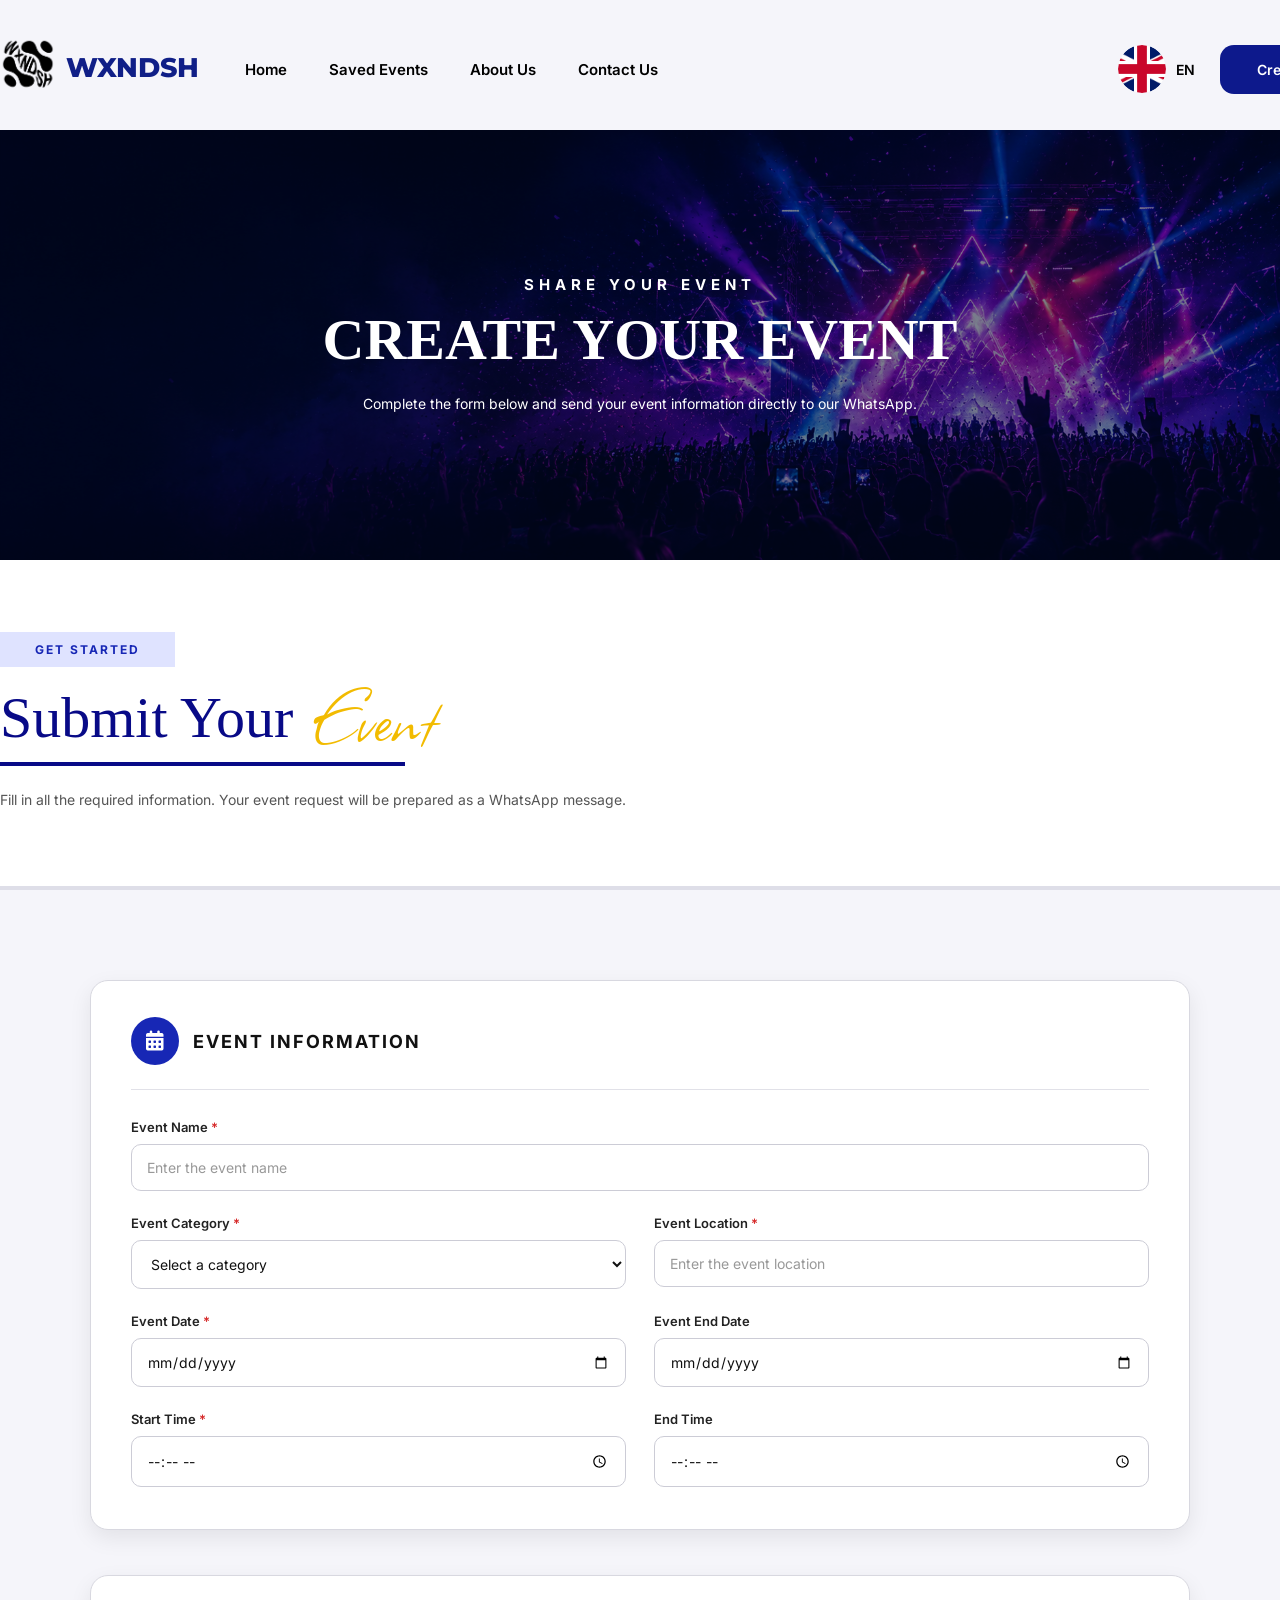
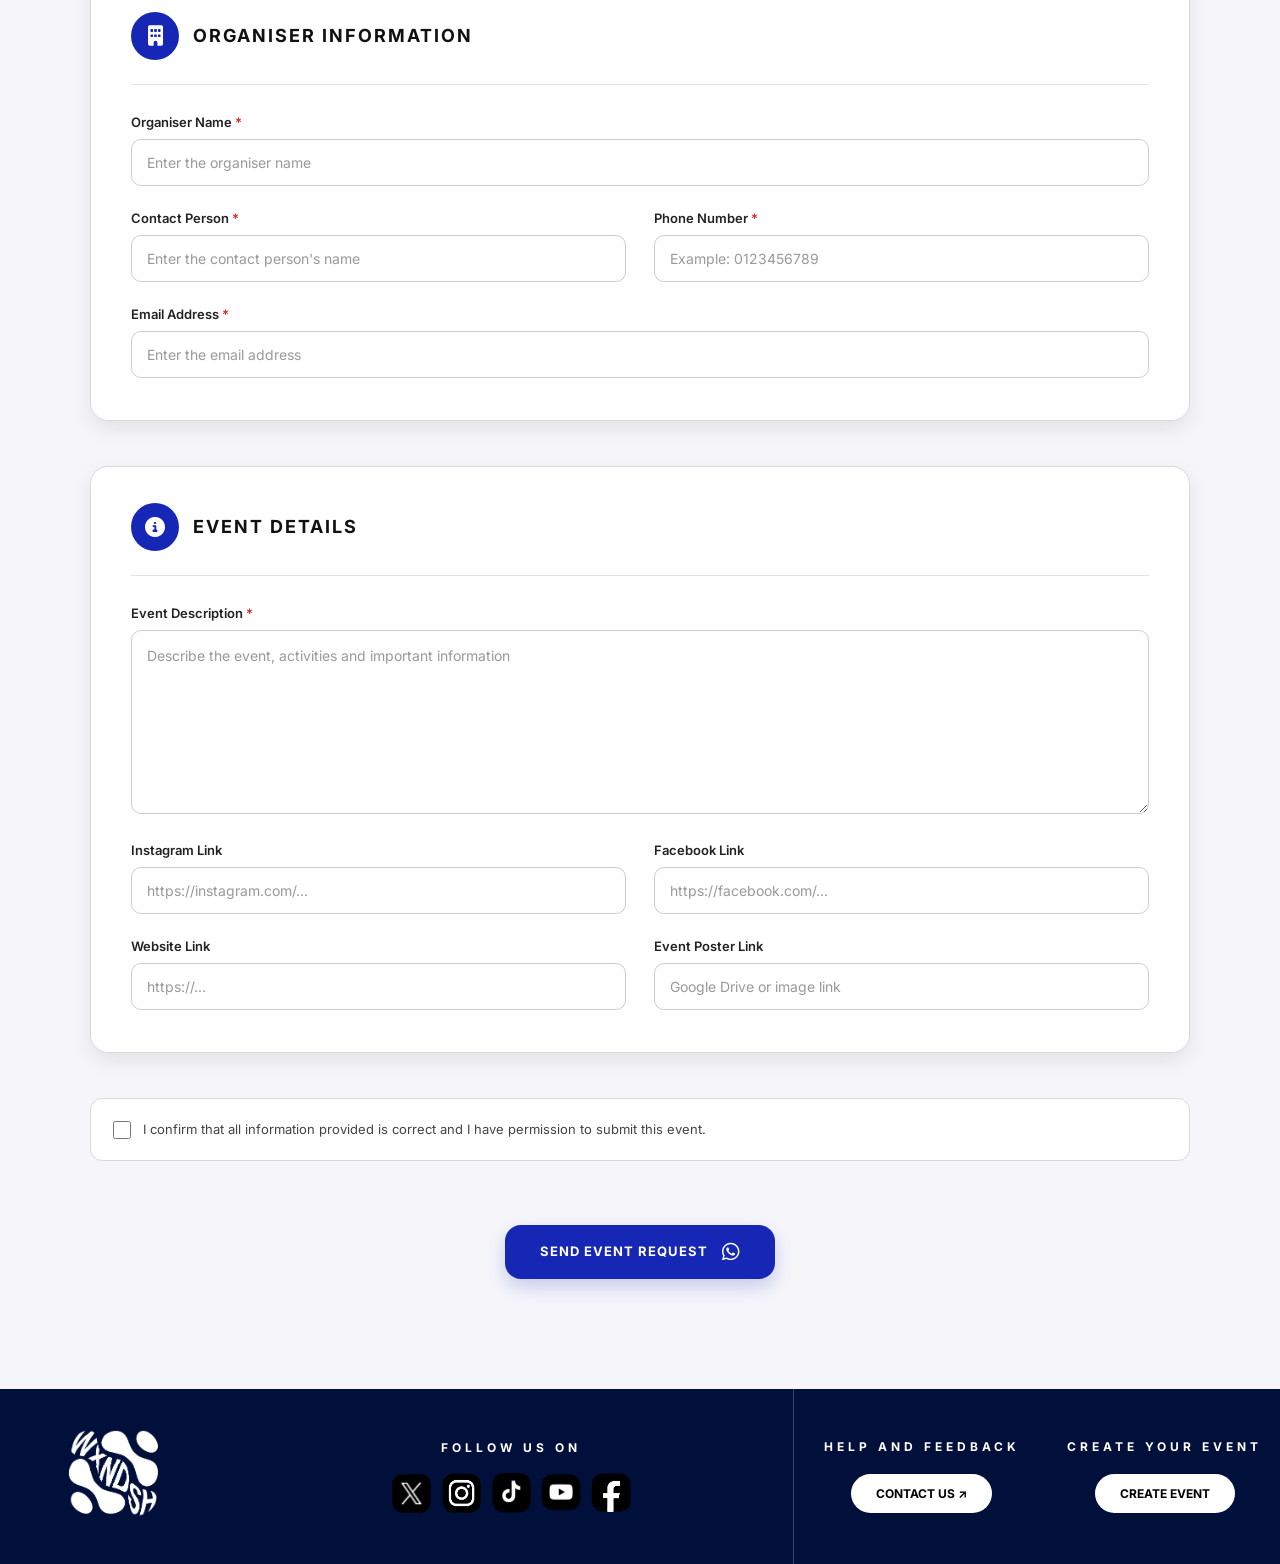
<file: create.html>
<!DOCTYPE html>

<html lang="en">


<head>

    <meta charset="UTF-8">

    <meta
        name="viewport"
        content="width=device-width, initial-scale=1.0"
    >


    <title>
        Create Event | WXNDSH
    </title>


    <!-- ========================================
         MAIN WEBSITE CSS
    ========================================= -->

    <link
        href="css/stylewebsite.css"
        type="text/css"
        rel="stylesheet"
    >


    <!-- ========================================
         CREATE EVENT CSS
    ========================================= -->

    <link
        href="css/stylecreate.css"
        type="text/css"
        rel="stylesheet"
    >


    <!-- ========================================
         GOOGLE FONTS
    ========================================= -->

    <link
        href="https://fonts.googleapis.com/css2?family=Allison&family=Inter:wght@400;500;600;700&family=Montserrat:wght@800&display=swap"
        rel="stylesheet"
    >


    <!-- ========================================
         FONT AWESOME
    ========================================= -->

    <link
        rel="stylesheet"
        href="https://cdnjs.cloudflare.com/ajax/libs/font-awesome/6.7.2/css/all.min.css"
    >

</head>



<body>


<!-- ========================================
     MAIN CONTENT
======================================== -->

<div id="KotakBesar">


    <!-- ========================================
         HEADER
    ========================================= -->

    <div id="Header">


        <!-- ========================================
             LOGO
        ========================================= -->

        <div id="Logo">

            <img
                src="img/logo.png"
                alt="WXNDSH Logo"
            >

            <span>
                WXNDSH
            </span>

        </div>



        <!-- ========================================
             NAVIGATION MENU
        ========================================= -->

        <div id="Menu">


            <a
                href="index.html"
                id="HomeText"
            >
                Home
            </a>


            <a
                href="savedevents.html"
                id="SavedText"
            >
                Saved Events
            </a>


            <a
                href="aboutus.html"
                id="AboutText"
            >
                About Us
            </a>


            <a
                href="contactus.html"
                id="ContactText"
            >
                Contact Us
            </a>


        </div>



        <!-- ========================================
             HEADER RIGHT
        ========================================= -->

        <div id="HeaderRight">


            <!-- ========================================
                 LANGUAGE
            ========================================= -->

            <div id="Language">

                <button
                    type="button"
                    id="LanguageButton"
                >

                    <img
                        src="img/uk flag.png"
                        id="LanguageFlag"
                        alt="Language"
                    >

                </button>


                <span id="LanguageText">
                    EN
                </span>

            </div>



            <!-- ========================================
                 CREATE EVENT BUTTON
            ========================================= -->

            <div id="CreateEvent">

                <a
                    href="create.html"
                    id="CreateEventText"
                    class="ActiveCreateEvent"
                >
                    Create Event
                </a>

            </div>


            <div class="Clear"></div>


        </div>


        <div class="Clear"></div>


    </div>



    <!-- ========================================
         CREATE EVENT BANNER
    ========================================= -->

    <div id="CreateEventBanner">


        <div id="CreateEventBannerOverlay"></div>



        <div id="CreateEventBannerText">


            <p id="CreateBannerSmallText">
                SHARE YOUR EVENT
            </p>


            <h1 id="CreateBannerHeading">
                CREATE YOUR EVENT
            </h1>


            <p id="CreateBannerDescription">
                Complete the form below and send your event
                information directly to our WhatsApp.
            </p>


        </div>


    </div>



    <!-- ========================================
         CREATE EVENT HEADING
    ========================================= -->

    <div id="CreateEventHeadingSection">


        <div id="CreateEventHeadingLabel">

            <span id="CreateLabelText">
                GET STARTED
            </span>

        </div>



        <div id="CreateEventMainHeading">


            <h1>


                <span id="SubmitYourText">
                    Submit Your
                </span>


                <span id="EventScriptText">
                    Event
                </span>


            </h1>


            <div id="CreateHeadingLine"></div>


            <p id="CreateHeadingDescription">

                Fill in all the required information.
                Your event request will be prepared as a WhatsApp message.

            </p>


        </div>


    </div>



    <!-- ========================================
         CREATE EVENT FORM SECTION
    ========================================= -->

    <div id="CreateEventFormSection">


        <form id="CreateEventForm">


            <!-- ========================================
                 EVENT INFORMATION
            ========================================= -->

            <div class="CreateFormCard">


                <div class="CreateFormCardHeading">


                    <i class="fa-solid fa-calendar-days"></i>


                    <h2 id="EventInformationHeading">
                        EVENT INFORMATION
                    </h2>


                </div>



                <div class="CreateFormDivider"></div>



                <!-- EVENT NAME -->

                <div class="CreateFormGroup CreateFormFullWidth">


                    <label
                        for="EventName"
                        id="EventNameLabel"
                    >
                        Event Name
                        <span>*</span>
                    </label>


                    <input
                        type="text"
                        id="EventName"
                        name="eventName"
                        placeholder="Enter the event name"
                        required
                    >


                </div>



                <!-- EVENT CATEGORY -->

                <div class="CreateFormGroup">


                    <label
                        for="EventCategory"
                        id="EventCategoryLabel"
                    >
                        Event Category
                        <span>*</span>
                    </label>


                    <select
                        id="EventCategory"
                        name="eventCategory"
                        required
                    >


                        <option
                            value=""
                            selected
                            disabled
                        >
                            Select a category
                        </option>


                        <option value="Entertainment">
                            Entertainment
                        </option>


                        <option value="Sports">
                            Sports
                        </option>


                        <option value="Travel">
                            Travel
                        </option>


                        <option value="Seminar">
                            Seminar
                        </option>


                        <option value="Exhibitions">
                            Exhibitions
                        </option>


                        <option value="Others">
                            Others
                        </option>


                    </select>


                </div>



                <!-- EVENT LOCATION -->

                <div class="CreateFormGroup">


                    <label
                        for="EventLocation"
                        id="EventLocationLabel"
                    >
                        Event Location
                        <span>*</span>
                    </label>


                    <input
                        type="text"
                        id="EventLocation"
                        name="eventLocation"
                        placeholder="Enter the event location"
                        required
                    >


                </div>



                <!-- EVENT DATE -->

                <div class="CreateFormGroup">


                    <label
                        for="EventDate"
                        id="EventDateLabel"
                    >
                        Event Date
                        <span>*</span>
                    </label>


                    <input
                        type="date"
                        id="EventDate"
                        name="eventDate"
                        required
                    >


                </div>



                <!-- EVENT END DATE -->

                <div class="CreateFormGroup">


                    <label
                        for="EventEndDate"
                        id="EventEndDateLabel"
                    >
                        Event End Date
                    </label>


                    <input
                        type="date"
                        id="EventEndDate"
                        name="eventEndDate"
                    >


                </div>



                <!-- START TIME -->

                <div class="CreateFormGroup">


                    <label
                        for="EventStartTime"
                        id="EventStartTimeLabel"
                    >
                        Start Time
                        <span>*</span>
                    </label>


                    <input
                        type="time"
                        id="EventStartTime"
                        name="eventStartTime"
                        required
                    >


                </div>



                <!-- END TIME -->

                <div class="CreateFormGroup">


                    <label
                        for="EventEndTime"
                        id="EventEndTimeLabel"
                    >
                        End Time
                    </label>


                    <input
                        type="time"
                        id="EventEndTime"
                        name="eventEndTime"
                    >


                </div>


            </div>



            <!-- ========================================
                 ORGANISER INFORMATION
            ========================================= -->

            <div class="CreateFormCard">


                <div class="CreateFormCardHeading">


                    <i class="fa-solid fa-building"></i>


                    <h2 id="OrganiserInformationHeading">
                        ORGANISER INFORMATION
                    </h2>


                </div>



                <div class="CreateFormDivider"></div>



                <!-- ORGANISER NAME -->

                <div class="CreateFormGroup CreateFormFullWidth">


                    <label
                        for="OrganiserName"
                        id="OrganiserNameLabel"
                    >
                        Organiser Name
                        <span>*</span>
                    </label>


                    <input
                        type="text"
                        id="OrganiserName"
                        name="organiserName"
                        placeholder="Enter the organiser name"
                        required
                    >


                </div>



                <!-- CONTACT PERSON -->

                <div class="CreateFormGroup">


                    <label
                        for="ContactPerson"
                        id="ContactPersonLabel"
                    >
                        Contact Person
                        <span>*</span>
                    </label>


                    <input
                        type="text"
                        id="ContactPerson"
                        name="contactPerson"
                        placeholder="Enter the contact person's name"
                        required
                    >


                </div>



                <!-- PHONE NUMBER -->

                <div class="CreateFormGroup">


                    <label
                        for="ContactPhone"
                        id="ContactPhoneLabel"
                    >
                        Phone Number
                        <span>*</span>
                    </label>


                    <input
                        type="tel"
                        id="ContactPhone"
                        name="contactPhone"
                        placeholder="Example: 0123456789"
                        required
                    >


                </div>



                <!-- EMAIL ADDRESS -->

                <div class="CreateFormGroup CreateFormFullWidth">


                    <label
                        for="ContactEmail"
                        id="ContactEmailLabel"
                    >
                        Email Address
                        <span>*</span>
                    </label>


                    <input
                        type="email"
                        id="ContactEmail"
                        name="contactEmail"
                        placeholder="Enter the email address"
                        required
                    >


                </div>


            </div>



            <!-- ========================================
                 EVENT DETAILS
            ========================================= -->

            <div class="CreateFormCard">


                <div class="CreateFormCardHeading">


                    <i class="fa-solid fa-circle-info"></i>


                    <h2 id="EventDetailsHeading">
                        EVENT DETAILS
                    </h2>


                </div>



                <div class="CreateFormDivider"></div>



                <!-- EVENT DESCRIPTION -->

                <div class="CreateFormGroup CreateFormFullWidth">


                    <label
                        for="EventDescription"
                        id="EventDescriptionLabel"
                    >
                        Event Description
                        <span>*</span>
                    </label>


                    <textarea
                        id="EventDescription"
                        name="eventDescription"
                        rows="7"
                        placeholder="Describe the event, activities and important information"
                        required
                    ></textarea>


                </div>



                <!-- INSTAGRAM LINK -->

                <div class="CreateFormGroup">


                    <label
                        for="InstagramLink"
                        id="InstagramLinkLabel"
                    >
                        Instagram Link
                    </label>


                    <input
                        type="url"
                        id="InstagramLink"
                        name="instagramLink"
                        placeholder="https://instagram.com/..."
                    >


                </div>



                <!-- FACEBOOK LINK -->

                <div class="CreateFormGroup">


                    <label
                        for="FacebookLink"
                        id="FacebookLinkLabel"
                    >
                        Facebook Link
                    </label>


                    <input
                        type="url"
                        id="FacebookLink"
                        name="facebookLink"
                        placeholder="https://facebook.com/..."
                    >


                </div>



                <!-- WEBSITE LINK -->

                <div class="CreateFormGroup">


                    <label
                        for="WebsiteLink"
                        id="WebsiteLinkLabel"
                    >
                        Website Link
                    </label>


                    <input
                        type="url"
                        id="WebsiteLink"
                        name="websiteLink"
                        placeholder="https://..."
                    >


                </div>



                <!-- POSTER LINK -->

                <div class="CreateFormGroup">


                    <label
                        for="PosterLink"
                        id="PosterLinkLabel"
                    >
                        Event Poster Link
                    </label>


                    <input
                        type="url"
                        id="PosterLink"
                        name="posterLink"
                        placeholder="Google Drive or image link"
                    >


                </div>


            </div>



            <!-- ========================================
                 AGREEMENT
            ========================================= -->

            <div id="CreateEventAgreement">


                <input
                    type="checkbox"
                    id="AgreementCheckbox"
                    name="agreement"
                    required
                >


                <label
                    for="AgreementCheckbox"
                    id="AgreementText"
                >

                    I confirm that all information provided is correct
                    and I have permission to submit this event.

                </label>


            </div>



            <!-- ========================================
                 FORM MESSAGE
            ========================================= -->

            <p id="CreateEventFormMessage"></p>



            <!-- ========================================
                 SUBMIT EVENT BUTTON
            ========================================= -->

            <div id="CreateEventSubmit">


                <button
                    type="submit"
                    id="SubmitEventButton"
                >


                    <span id="SubmitEventButtonText">
                        SEND EVENT REQUEST
                    </span>


                    <i class="fa-brands fa-whatsapp"></i>


                </button>


            </div>


        </form>


    </div>


</div>



<!-- ========================================
     BACK TO TOP
======================================== -->

<button
    type="button"
    id="BackToTop"
    aria-label="Back to top"
>

    <i class="fa-solid fa-arrow-up"></i>

</button>



<!-- ========================================
     FOOTER
======================================== -->

<div id="Footer">


    <!-- ========================================
         FOOTER LOGO
    ========================================= -->

    <div id="FooterLogo">

        <img
            src="img/LOGO 2 TRANSPARENT.png"
            alt="WXNDSH Logo"
        >

    </div>



    <!-- ========================================
         SOCIAL MEDIA
    ========================================= -->

    <div id="SocialMedia">


        <h3 id="FollowUsText">
            FOLLOW US ON
        </h3>


        <div class="SocialIcons">


            <a
                href="https://x.com/"
                target="_blank"
                rel="noopener noreferrer"
            >

                <img
                    src="img/logo x remove.png"
                    alt="X"
                >

            </a>


            <a
                href="https://www.instagram.com/wxndsh/"
                target="_blank"
                rel="noopener noreferrer"
            >

                <img
                    src="img/logo ig remove.png"
                    alt="Instagram"
                >

            </a>


            <a
                href="https://www.tiktok.com/@wxndssh"
                target="_blank"
                rel="noopener noreferrer"
            >

                <img
                    src="img/logo tiktok remove.png"
                    alt="TikTok"
                >

            </a>


            <a
                href="https://www.youtube.com/@bobversiMalaysia"
                target="_blank"
                rel="noopener noreferrer"
            >

                <img
                    src="img/logo yt remove.png"
                    alt="YouTube"
                >

            </a>


            <a
                href="https://www.facebook.com/profile.php?id=100069882215740"
                target="_blank"
                rel="noopener noreferrer"
            >

                <img
                    src="img/logo facebook remove.png"
                    alt="Facebook"
                >

            </a>


        </div>


    </div>



    <!-- ========================================
         FOOTER CONTACT
    ========================================= -->

    <div id="FooterContact">


        <h3 id="HelpFeedbackText">
            HELP AND FEEDBACK
        </h3>


        <a
            href="contactus.html"
            id="FooterContactText"
        >
            CONTACT US &#8599;
        </a>


    </div>



    <!-- ========================================
         FOOTER CREATE EVENT
    ========================================= -->

    <div id="FooterCreate">


        <h3 id="FooterCreateHeading">
            CREATE YOUR EVENT
        </h3>


        <a
            href="create.html"
            id="FooterCreateText"
        >
            CREATE EVENT
        </a>


    </div>


    <div class="Clear"></div>


</div>



<!-- ========================================
     JAVASCRIPT
======================================== -->

<script type="text/javascript">


    /* ========================================
       BACK TO TOP
    ======================================== */

    var backToTop =
        document.getElementById("BackToTop");


    window.addEventListener("scroll", function(){


        if(
            document.body.scrollTop > 400 ||
            document.documentElement.scrollTop > 400
        ){


            backToTop.classList.add(
                "ShowBackToTop"
            );


        }else{


            backToTop.classList.remove(
                "ShowBackToTop"
            );


        }


    });



    backToTop.onclick = function(){


        window.scrollTo({

            top:0,

            behavior:"smooth"

        });


    };



    /* ========================================
       CREATE EVENT FORM
    ======================================== */

    var createEventForm =
        document.getElementById("CreateEventForm");

    var createEventFormMessage =
        document.getElementById("CreateEventFormMessage");



    /* ========================================
       FORMAT DATE
    ======================================== */

    function formatEventDate(dateValue){


        if(dateValue == ""){


            return "Not provided";


        }


        var selectedDate =
            new Date(dateValue + "T00:00:00");


        return selectedDate.toLocaleDateString(

            "en-GB",

            {

                day:"numeric",

                month:"long",

                year:"numeric"

            }

        );


    }



    /* ========================================
       FORMAT TIME
    ======================================== */

    function formatEventTime(timeValue){


        if(timeValue == ""){


            return "Not provided";


        }


        var timeParts =
            timeValue.split(":");


        var timeHour =
            parseInt(timeParts[0]);

        var timeMinute =
            timeParts[1];

        var timePeriod =
            "AM";


        if(timeHour >= 12){


            timePeriod =
                "PM";


        }


        if(timeHour == 0){


            timeHour =
                12;


        }else if(timeHour > 12){


            timeHour =
                timeHour - 12;


        }


        return timeHour +
            ":" +
            timeMinute +
            " " +
            timePeriod;


    }



    /* ========================================
       SUBMIT EVENT TO WHATSAPP
    ======================================== */

    createEventForm.onsubmit = function(event){


        event.preventDefault();


        if(createEventForm.checkValidity() == false){


            createEventForm.reportValidity();


            createEventFormMessage.innerHTML =
                "Please complete all required information.";


            return;


        }



        var eventName =
            document
                .getElementById("EventName")
                .value
                .trim();


        var eventCategory =
            document
                .getElementById("EventCategory")
                .value;


        var eventLocation =
            document
                .getElementById("EventLocation")
                .value
                .trim();


        var eventDate =
            document
                .getElementById("EventDate")
                .value;


        var eventEndDate =
            document
                .getElementById("EventEndDate")
                .value;


        var eventStartTime =
            document
                .getElementById("EventStartTime")
                .value;


        var eventEndTime =
            document
                .getElementById("EventEndTime")
                .value;


        var organiserName =
            document
                .getElementById("OrganiserName")
                .value
                .trim();


        var contactPerson =
            document
                .getElementById("ContactPerson")
                .value
                .trim();


        var contactPhone =
            document
                .getElementById("ContactPhone")
                .value
                .trim();


        var contactEmail =
            document
                .getElementById("ContactEmail")
                .value
                .trim();


        var eventDescription =
            document
                .getElementById("EventDescription")
                .value
                .trim();


        var instagramLink =
            document
                .getElementById("InstagramLink")
                .value
                .trim();


        var facebookLink =
            document
                .getElementById("FacebookLink")
                .value
                .trim();


        var websiteLink =
            document
                .getElementById("WebsiteLink")
                .value
                .trim();


        var posterLink =
            document
                .getElementById("PosterLink")
                .value
                .trim();



        if(eventEndDate == ""){


            eventEndDate =
                "Not provided";


        }else{


            eventEndDate =
                formatEventDate(eventEndDate);


        }



        if(eventEndTime == ""){


            eventEndTime =
                "Not provided";


        }else{


            eventEndTime =
                formatEventTime(eventEndTime);


        }



        if(instagramLink == ""){


            instagramLink =
                "Not provided";


        }


        if(facebookLink == ""){


            facebookLink =
                "Not provided";


        }


        if(websiteLink == ""){


            websiteLink =
                "Not provided";


        }


        if(posterLink == ""){


            posterLink =
                "Not provided";


        }



        /* ========================================
           WHATSAPP NUMBER
        ======================================== */

        var whatsappNumber =
            "601161758840";



        /* ========================================
           WHATSAPP MESSAGE
        ======================================== */

        var whatsappMessage =

            "━━━━━━━━━━━━━━━━━━━━━━\n" +

            "WXNDSH\n" +

            "NEW EVENT SUBMISSION\n" +

            "━━━━━━━━━━━━━━━━━━━━━━\n\n" +


            "📌 EVENT NAME\n" +

            eventName +

            "\n\n" +


            "🎭 CATEGORY\n" +

            eventCategory +

            "\n\n" +


            "📍 LOCATION\n" +

            eventLocation +

            "\n\n" +


            "📅 EVENT DATE\n" +

            formatEventDate(eventDate) +

            "\n\n" +


            "📅 EVENT END DATE\n" +

            eventEndDate +

            "\n\n" +


            "🕒 START TIME\n" +

            formatEventTime(eventStartTime) +

            "\n\n" +


            "🕒 END TIME\n" +

            eventEndTime +

            "\n\n" +


            "🏢 ORGANISER\n" +

            organiserName +

            "\n\n" +


            "👤 CONTACT PERSON\n" +

            contactPerson +

            "\n\n" +


            "📞 PHONE NUMBER\n" +

            contactPhone +

            "\n\n" +


            "📧 EMAIL ADDRESS\n" +

            contactEmail +

            "\n\n" +


            "📝 EVENT DESCRIPTION\n" +

            eventDescription +

            "\n\n" +


            "📸 INSTAGRAM LINK\n" +

            instagramLink +

            "\n\n" +


            "📘 FACEBOOK LINK\n" +

            facebookLink +

            "\n\n" +


            "🌐 WEBSITE LINK\n" +

            websiteLink +

            "\n\n" +


            "🖼️ EVENT POSTER LINK\n" +

            posterLink +

            "\n\n" +


            "━━━━━━━━━━━━━━━━━━━━━━\n" +

            "Submitted from WXNDSH Website\n" +

            "━━━━━━━━━━━━━━━━━━━━━━";



        var whatsappUrl =

            "https://wa.me/" +

            whatsappNumber +

            "?text=" +

            encodeURIComponent(
                whatsappMessage
            );



        createEventFormMessage.innerHTML =
            "Opening WhatsApp...";



        window.open(

            whatsappUrl,

            "_blank"

        );


    };



    /* ========================================
       LANGUAGE ELEMENTS
    ======================================== */

    var languageButton =
        document.getElementById("LanguageButton");

    var languageFlag =
        document.getElementById("LanguageFlag");

    var languageText =
        document.getElementById("LanguageText");


    var homeText =
        document.getElementById("HomeText");

    var savedText =
        document.getElementById("SavedText");

    var aboutText =
        document.getElementById("AboutText");

    var contactText =
        document.getElementById("ContactText");

    var createEventText =
        document.getElementById("CreateEventText");


    var createBannerSmallText =
        document.getElementById("CreateBannerSmallText");

    var createBannerHeading =
        document.getElementById("CreateBannerHeading");

    var createBannerDescription =
        document.getElementById("CreateBannerDescription");

    var createLabelText =
        document.getElementById("CreateLabelText");

    var submitYourText =
        document.getElementById("SubmitYourText");

    var eventScriptText =
        document.getElementById("EventScriptText");

    var createHeadingDescription =
        document.getElementById("CreateHeadingDescription");


    var eventInformationHeading =
        document.getElementById("EventInformationHeading");

    var organiserInformationHeading =
        document.getElementById("OrganiserInformationHeading");

    var eventDetailsHeading =
        document.getElementById("EventDetailsHeading");


    var submitEventButtonText =
        document.getElementById("SubmitEventButtonText");

    var agreementText =
        document.getElementById("AgreementText");


    var followUsText =
        document.getElementById("FollowUsText");

    var helpFeedbackText =
        document.getElementById("HelpFeedbackText");

    var footerContactText =
        document.getElementById("FooterContactText");

    var footerCreateHeading =
        document.getElementById("FooterCreateHeading");

    var footerCreateText =
        document.getElementById("FooterCreateText");


    var currentLanguage =
        "EN";



    /* ========================================
       LANGUAGE BUTTON
    ======================================== */

    languageButton.onclick = function(){


        if(currentLanguage == "EN"){


            languageFlag.src =
                "img/malay flag.png";

            languageText.innerHTML =
                "BM";


            homeText.innerHTML =
                "Laman Utama";

            savedText.innerHTML =
                "Acara Disimpan";

            aboutText.innerHTML =
                "Tentang Kami";

            contactText.innerHTML =
                "Hubungi Kami";

            createEventText.innerHTML =
                "Cipta Acara";


            createBannerSmallText.innerHTML =
                "KONGSI ACARA ANDA";

            createBannerHeading.innerHTML =
                "CIPTA ACARA ANDA";

            createBannerDescription.innerHTML =
                "Lengkapkan borang di bawah dan hantar maklumat acara anda terus ke WhatsApp kami.";


            createLabelText.innerHTML =
                "MULA SEKARANG";

            submitYourText.innerHTML =
                "Hantar";

            eventScriptText.innerHTML =
                "Acara Anda";

            createHeadingDescription.innerHTML =
                "Isi semua maklumat yang diperlukan. Permohonan acara anda akan disediakan sebagai mesej WhatsApp.";


            eventInformationHeading.innerHTML =
                "MAKLUMAT ACARA";

            organiserInformationHeading.innerHTML =
                "MAKLUMAT PENGANJUR";

            eventDetailsHeading.innerHTML =
                "BUTIRAN ACARA";


            submitEventButtonText.innerHTML =
                "HANTAR PERMOHONAN ACARA";

            agreementText.innerHTML =
                "Saya mengesahkan bahawa semua maklumat yang diberikan adalah betul dan saya mempunyai kebenaran untuk menghantar acara ini.";


            followUsText.innerHTML =
                "IKUTI KAMI";

            helpFeedbackText.innerHTML =
                "BANTUAN DAN MAKLUM BALAS";

            footerContactText.innerHTML =
                "HUBUNGI KAMI &#8599;";

            footerCreateHeading.innerHTML =
                "CIPTA ACARA ANDA";

            footerCreateText.innerHTML =
                "CIPTA ACARA";


            currentLanguage =
                "BM";


        }else{


            languageFlag.src =
                "img/uk flag.png";

            languageText.innerHTML =
                "EN";


            homeText.innerHTML =
                "Home";

            savedText.innerHTML =
                "Saved Events";

            aboutText.innerHTML =
                "About Us";

            contactText.innerHTML =
                "Contact Us";

            createEventText.innerHTML =
                "Create Event";


            createBannerSmallText.innerHTML =
                "SHARE YOUR EVENT";

            createBannerHeading.innerHTML =
                "CREATE YOUR EVENT";

            createBannerDescription.innerHTML =
                "Complete the form below and send your event information directly to our WhatsApp.";


            createLabelText.innerHTML =
                "GET STARTED";

            submitYourText.innerHTML =
                "Submit Your";

            eventScriptText.innerHTML =
                "Event";

            createHeadingDescription.innerHTML =
                "Fill in all the required information. Your event request will be prepared as a WhatsApp message.";


            eventInformationHeading.innerHTML =
                "EVENT INFORMATION";

            organiserInformationHeading.innerHTML =
                "ORGANISER INFORMATION";

            eventDetailsHeading.innerHTML =
                "EVENT DETAILS";


            submitEventButtonText.innerHTML =
                "SEND EVENT REQUEST";

            agreementText.innerHTML =
                "I confirm that all information provided is correct and I have permission to submit this event.";


            followUsText.innerHTML =
                "FOLLOW US ON";

            helpFeedbackText.innerHTML =
                "HELP AND FEEDBACK";

            footerContactText.innerHTML =
                "CONTACT US &#8599;";

            footerCreateHeading.innerHTML =
                "CREATE YOUR EVENT";

            footerCreateText.innerHTML =
                "CREATE EVENT";


            currentLanguage =
                "EN";


        }


    };


</script>


</body>


</html>
</file>
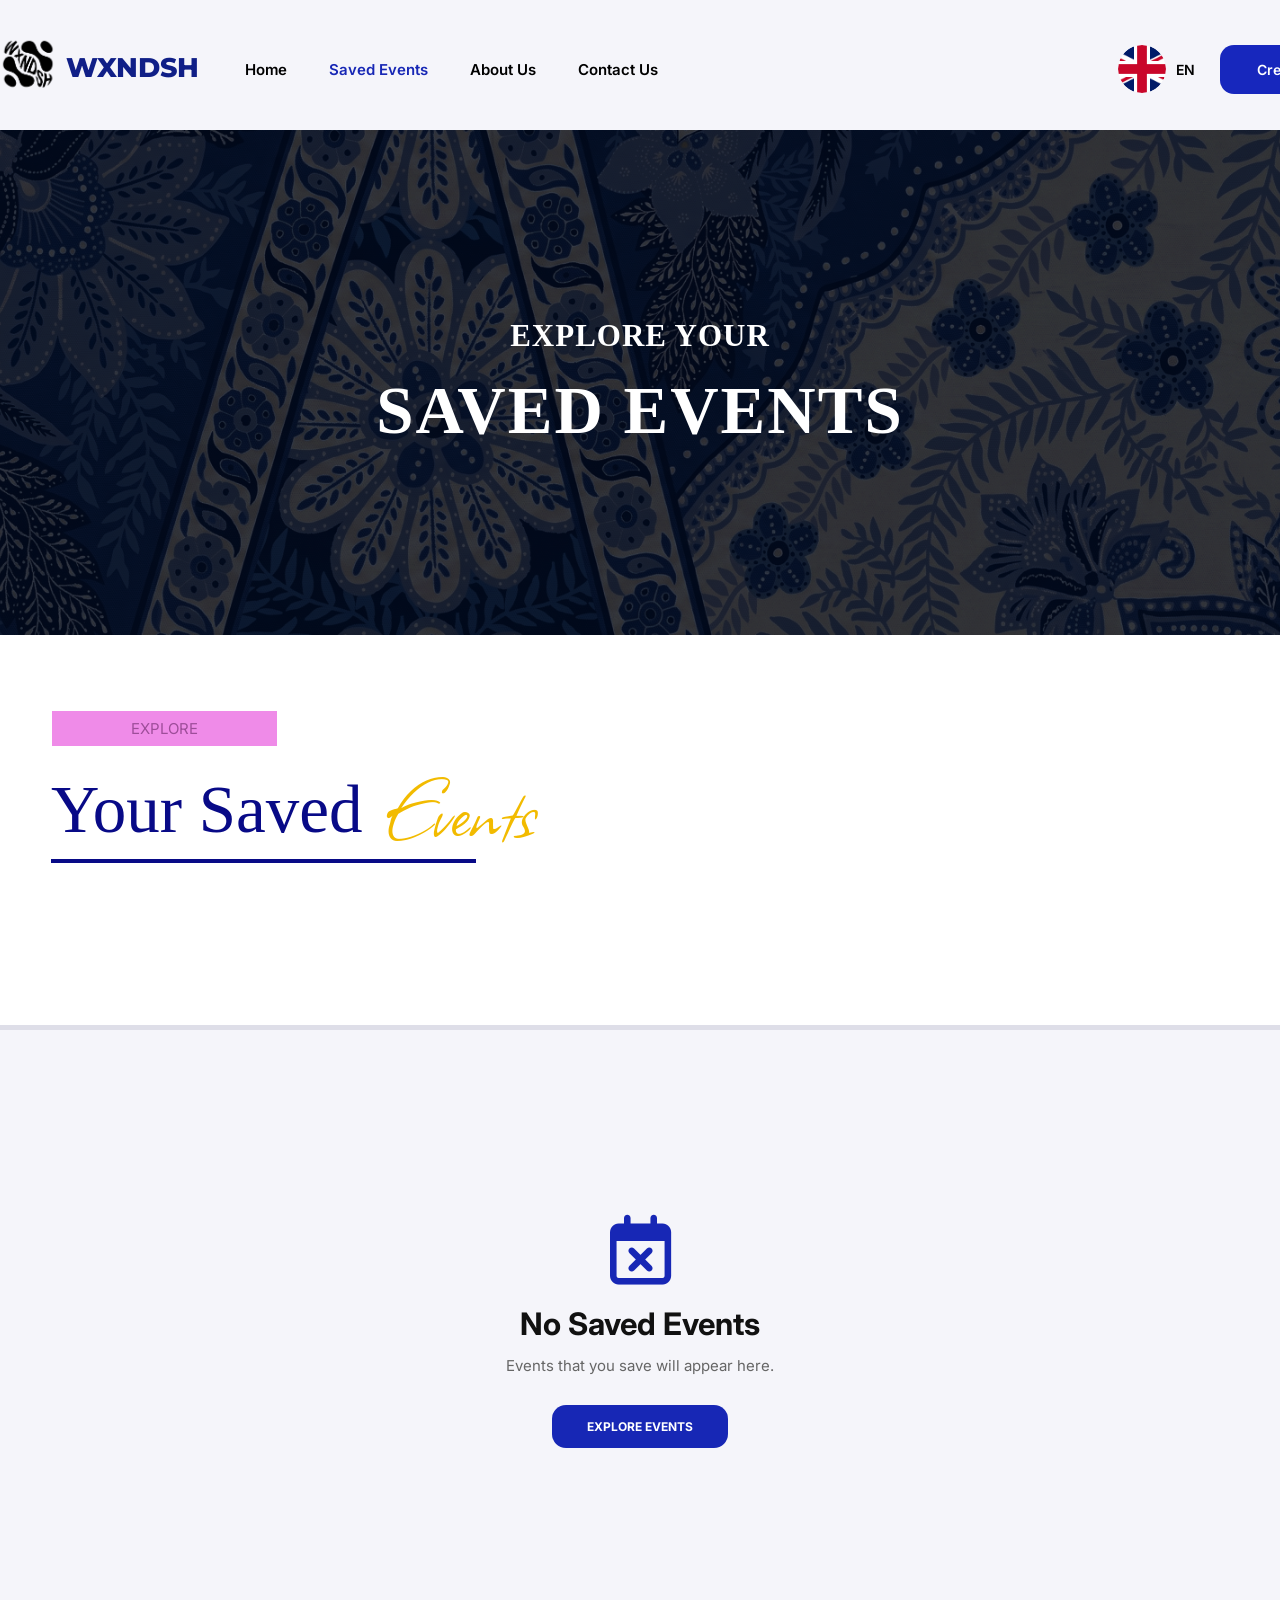
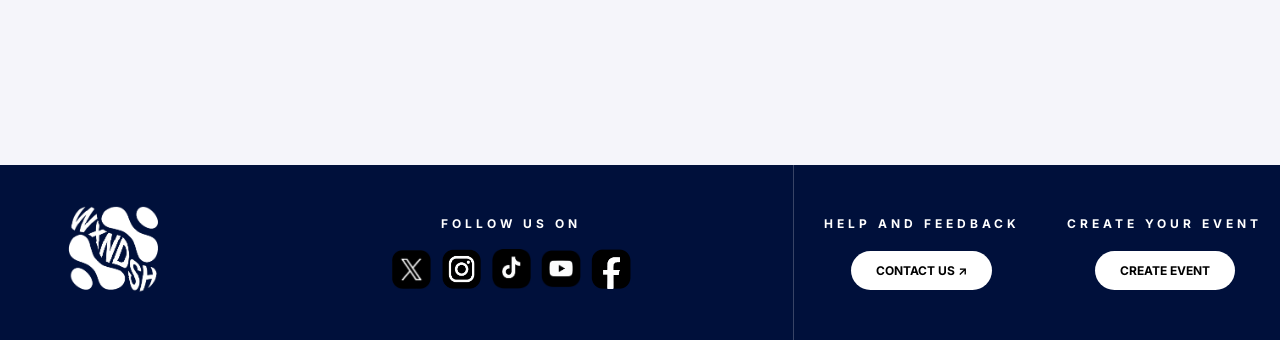
<file: savedevents.html>
<!DOCTYPE html>

<html lang="en">


<head>

    <meta charset="UTF-8">

    <meta
        name="viewport"
        content="width=device-width, initial-scale=1.0"
    >


    <title>
        Saved Events | WXNDSH
    </title>


    <!-- ========================================
         MAIN WEBSITE CSS
    ========================================= -->

    <link
        href="css/stylewebsite.css"
        type="text/css"
        rel="stylesheet"
    >


    <!-- ========================================
         SAVED EVENTS CSS
    ========================================= -->

    <link
        href="css/stylesaved.css"
        type="text/css"
        rel="stylesheet"
    >


    <!-- ========================================
         GOOGLE FONTS
    ========================================= -->

    <link
        href="https://fonts.googleapis.com/css2?family=Allison&family=Inter:wght@400;600;700&family=Montserrat:wght@800&display=swap"
        rel="stylesheet"
    >


    <!-- ========================================
         FONT AWESOME
    ========================================= -->

    <link
        rel="stylesheet"
        href="https://cdnjs.cloudflare.com/ajax/libs/font-awesome/6.7.2/css/all.min.css"
    >

</head>



<body>


<!-- ========================================
     MAIN CONTENT
======================================== -->

<div id="KotakBesar">


    <!-- ========================================
         HEADER
    ========================================= -->

    <div id="Header">


        <!-- ========================================
             LOGO
        ========================================= -->

        <div id="Logo">

            <img
                src="img/logo.png"
                alt="WXNDSH Logo"
            >

            <span>
                WXNDSH
            </span>

        </div>



        <!-- ========================================
             NAVIGATION MENU
        ========================================= -->

        <div id="Menu">

            <a
                href="index.html"
                id="HomeText"
            >
                Home
            </a>


            <a
                href="savedevents.html"
                id="SavedText"
                class="ActiveMenu"
            >
                Saved Events
            </a>


            <a
                href="aboutus.html"
                id="AboutText"
            >
                About Us
            </a>


            <a
                href="contactus.html"
                id="ContactText"
            >
                Contact Us
            </a>

        </div>



        <!-- ========================================
             HEADER RIGHT
        ========================================= -->

        <div id="HeaderRight">


            <!-- ========================================
                 LANGUAGE
            ========================================= -->

            <div id="Language">

                <button
                    type="button"
                    id="LanguageButton"
                >

                    <img
                        src="img/uk flag.png"
                        id="LanguageFlag"
                        alt="Language"
                    >

                </button>


                <span id="LanguageText">
                    EN
                </span>

            </div>



            <!-- ========================================
                 CREATE EVENT BUTTON
            ========================================= -->

            <div id="CreateEvent">

                <a
                    href="create.html"
                    id="CreateEventText"
                >
                    Create Event
                </a>

            </div>


            <div class="Clear"></div>

        </div>


        <div class="Clear"></div>

    </div>



    <!-- ========================================
         SAVED EVENTS BANNER
    ========================================= -->

    <div id="SavedBanner">


        <!-- ========================================
             BANNER OVERLAY
        ========================================= -->

        <div id="SavedBannerOverlay"></div>



        <!-- ========================================
             BANNER TEXT
        ========================================= -->

        <div id="SavedBannerText">


            <p id="SavedBannerSmallText">
                EXPLORE YOUR
            </p>


            <h1 id="SavedBannerHeading">
                SAVED EVENTS
            </h1>


        </div>


    </div>



    <!-- ========================================
         SAVED EVENTS TITLE SECTION
    ========================================= -->

    <div id="SavedHeadingSection">


        <div id="SavedHeadingLabel">

            <span id="ExploreLabelText">
                EXPLORE
            </span>

        </div>



        <div id="SavedMainHeading">


            <h1>


                <span id="YourSavedText">
                    Your Saved
                </span>


                <span id="EventsScriptText">
                    Events
                </span>


            </h1>


            <div id="SavedHeadingLine"></div>


        </div>


    </div>



    <!-- ========================================
         SAVED EVENTS CONTENT
    ========================================= -->

    <div id="SavedEventsSection">


        <!-- ========================================
             SAVED EVENT LIST
        ========================================= -->

        <div id="SavedEventList">





        </div>



        <!-- ========================================
             NO SAVED EVENTS MESSAGE
        ========================================= -->

        <div id="NoSavedEventsMessage">


            <i class="fa-regular fa-calendar-xmark"></i>


            <h2 id="NoSavedEventsHeading">
                No Saved Events
            </h2>


            <p id="NoSavedEventsDescription">
                Events that you save will appear here.
            </p>


            <a
                href="index.html#EventList"
                id="ExploreEventsButton"
            >
                EXPLORE EVENTS
            </a>


        </div>


    </div>


</div>



<!-- ========================================
     BACK TO TOP
======================================== -->

<button
    type="button"
    id="BackToTop"
    aria-label="Back to top"
>

    <i class="fa-solid fa-arrow-up"></i>

</button>



<!-- ========================================
     FOOTER
======================================== -->

<div id="Footer">


    <!-- ========================================
         FOOTER LOGO
    ========================================= -->

    <div id="FooterLogo">

        <img
            src="img/LOGO 2 TRANSPARENT.png"
            alt="WXNDSH Logo"
        >

    </div>



    <!-- ========================================
         SOCIAL MEDIA
    ========================================= -->

    <div id="SocialMedia">


        <h3 id="FollowUsText">
            FOLLOW US ON
        </h3>


        <div class="SocialIcons">


            <a
                href="https://x.com/"
                target="_blank"
                rel="noopener noreferrer"
            >

                <img
                    src="img/logo x remove.png"
                    alt="X"
                >

            </a>


            <a
                href="https://www.instagram.com/wxndsh/"
                target="_blank"
                rel="noopener noreferrer"
            >

                <img
                    src="img/logo ig remove.png"
                    alt="Instagram"
                >

            </a>


            <a
                href="https://www.tiktok.com/@wxndssh"
                target="_blank"
                rel="noopener noreferrer"
            >

                <img
                    src="img/logo tiktok remove.png"
                    alt="TikTok"
                >

            </a>


            <a
                href="https://www.youtube.com/@bobversiMalaysia"
                target="_blank"
                rel="noopener noreferrer"
            >

                <img
                    src="img/logo yt remove.png"
                    alt="YouTube"
                >

            </a>


            <a
                href="https://www.facebook.com/profile.php?id=100069882215740"
                target="_blank"
                rel="noopener noreferrer"
            >

                <img
                    src="img/logo facebook remove.png"
                    alt="Facebook"
                >

            </a>


        </div>


    </div>



    <!-- ========================================
         FOOTER CONTACT
    ========================================= -->

    <div id="FooterContact">


        <h3 id="HelpFeedbackText">
            HELP AND FEEDBACK
        </h3>


        <a
            href="contactus.html"
            id="FooterContactText"
        >
            CONTACT US &#8599;
        </a>


    </div>



    <!-- ========================================
         FOOTER CREATE EVENT
    ========================================= -->

    <div id="FooterCreate">


        <h3 id="FooterCreateHeading">
            CREATE YOUR EVENT
        </h3>


        <a
            href="create.html"
            id="FooterCreateText"
        >
            CREATE EVENT
        </a>


    </div>


    <div class="Clear"></div>


</div>



<!-- ========================================
     JAVASCRIPT
======================================== -->

<script type="text/javascript">


    /* ========================================
       BACK TO TOP
    ======================================== */

    var backToTop =
        document.getElementById("BackToTop");


    window.addEventListener("scroll", function(){


        if(
            document.body.scrollTop > 400 ||
            document.documentElement.scrollTop > 400
        ){


            backToTop.classList.add(
                "ShowBackToTop"
            );


        }else{


            backToTop.classList.remove(
                "ShowBackToTop"
            );


        }


    });



    backToTop.onclick = function(){


        window.scrollTo({

            top:0,

            behavior:"smooth"

        });


    };



    /* ========================================
       LANGUAGE ELEMENTS
    ======================================== */

    var languageButton =
        document.getElementById("LanguageButton");

    var languageFlag =
        document.getElementById("LanguageFlag");

    var languageText =
        document.getElementById("LanguageText");


    var homeText =
        document.getElementById("HomeText");

    var savedText =
        document.getElementById("SavedText");

    var aboutText =
        document.getElementById("AboutText");

    var contactText =
        document.getElementById("ContactText");

    var createEventText =
        document.getElementById("CreateEventText");


    var savedBannerSmallText =
        document.getElementById("SavedBannerSmallText");

    var savedBannerHeading =
        document.getElementById("SavedBannerHeading");

    var exploreLabelText =
        document.getElementById("ExploreLabelText");

    var yourSavedText =
        document.getElementById("YourSavedText");

    var eventsScriptText =
        document.getElementById("EventsScriptText");


    var moreText =
        document.getElementsByClassName("MoreText");


    var noSavedEventsHeading =
        document.getElementById("NoSavedEventsHeading");

    var noSavedEventsDescription =
        document.getElementById("NoSavedEventsDescription");

    var exploreEventsButton =
        document.getElementById("ExploreEventsButton");


    var followUsText =
        document.getElementById("FollowUsText");

    var helpFeedbackText =
        document.getElementById("HelpFeedbackText");

    var footerContactText =
        document.getElementById("FooterContactText");

    var footerCreateHeading =
        document.getElementById("FooterCreateHeading");

    var footerCreateText =
        document.getElementById("FooterCreateText");


    var currentLanguage =
        "EN";



    /* ========================================
       LANGUAGE BUTTON
    ======================================== */

    languageButton.onclick = function(){


        if(currentLanguage == "EN"){


            languageFlag.src =
                "img/malay flag.png";

            languageText.innerHTML =
                "BM";


            homeText.innerHTML =
                "Laman Utama";

            savedText.innerHTML =
                "Acara Disimpan";

            aboutText.innerHTML =
                "Tentang Kami";

            contactText.innerHTML =
                "Hubungi Kami";

            createEventText.innerHTML =
                "Cipta Acara";


            savedBannerSmallText.innerHTML =
                "TEROKAI";

            savedBannerHeading.innerHTML =
                "ACARA DISIMPAN";

            exploreLabelText.innerHTML =
                "TEROKAI";

            yourSavedText.innerHTML =
                "Acara";

            eventsScriptText.innerHTML =
                "Disimpan";


            for(var i = 0; i < moreText.length; i++){


                moreText[i].innerHTML =
                    "BUTIRAN";


            }


            noSavedEventsHeading.innerHTML =
                "Tiada Acara Disimpan";

            noSavedEventsDescription.innerHTML =
                "Acara yang anda simpan akan dipaparkan di sini.";

            exploreEventsButton.innerHTML =
                "TEROKAI ACARA";


            followUsText.innerHTML =
                "IKUTI KAMI";

            helpFeedbackText.innerHTML =
                "BANTUAN DAN MAKLUM BALAS";

            footerContactText.innerHTML =
                "HUBUNGI KAMI &#8599;";

            footerCreateHeading.innerHTML =
                "CIPTA ACARA ANDA";

            footerCreateText.innerHTML =
                "CIPTA ACARA";


            currentLanguage =
                "BM";


        }else{


            languageFlag.src =
                "img/uk flag.png";

            languageText.innerHTML =
                "EN";


            homeText.innerHTML =
                "Home";

            savedText.innerHTML =
                "Saved Events";

            aboutText.innerHTML =
                "About Us";

            contactText.innerHTML =
                "Contact Us";

            createEventText.innerHTML =
                "Create Event";


            savedBannerSmallText.innerHTML =
                "EXPLORE YOUR";

            savedBannerHeading.innerHTML =
                "SAVED EVENTS";

            exploreLabelText.innerHTML =
                "EXPLORE";

            yourSavedText.innerHTML =
                "Your Saved";

            eventsScriptText.innerHTML =
                "Events";


            for(var i = 0; i < moreText.length; i++){


                moreText[i].innerHTML =
                    "MORE";


            }


            noSavedEventsHeading.innerHTML =
                "No Saved Events";

            noSavedEventsDescription.innerHTML =
                "Events that you save will appear here.";

            exploreEventsButton.innerHTML =
                "EXPLORE EVENTS";


            followUsText.innerHTML =
                "FOLLOW US ON";

            helpFeedbackText.innerHTML =
                "HELP AND FEEDBACK";

            footerContactText.innerHTML =
                "CONTACT US &#8599;";

            footerCreateHeading.innerHTML =
                "CREATE YOUR EVENT";

            footerCreateText.innerHTML =
                "CREATE EVENT";


            currentLanguage =
                "EN";


        }


    };



/* ========================================
   SAVED EVENTS
======================================== */

var savedEventList =
    document.getElementById("SavedEventList");

var noSavedEventsMessage =
    document.getElementById("NoSavedEventsMessage");


var savedEvents =
    JSON.parse(
        localStorage.getItem("wxndshSavedEvents")
    ) || [];



/* ========================================
   CREATE SAVED EVENT CARD
======================================== */

function createSavedEventCard(savedEvent){


    var savedEventCard =
        document.createElement("div");


    savedEventCard.className =
        "EventCard SavedEventCard";


    savedEventCard.setAttribute(
        "data-event-id",
        savedEvent.id
    );


    savedEventCard.setAttribute(
        "data-category",
        savedEvent.category
    );


    savedEventCard.innerHTML =

        '<img' +

            ' class="' +
            savedEvent.imageClass +
            '"' +

            ' src="' +
            savedEvent.image +
            '"' +

            ' alt="' +
            savedEvent.imageAlt +
            '"' +

        '>' +


        '<div class="EventContent">' +


            '<p class="' +
            savedEvent.categoryClass +
            '">' +

                savedEvent.categoryText +

            '</p>' +


            '<button' +

                ' type="button"' +

                ' class="RemoveSavedIcon"' +

                ' aria-label="Remove saved event"' +

                ' title="Remove from saved events"' +

            '>' +

                '<i class="fa-solid fa-trash-can"></i>' +

            '</button>' +


            '<h2>' +

                savedEvent.title +

            '</h2>' +


            '<h3>' +

                savedEvent.location +

            '</h3>' +


            '<p class="EventInfo">' +

                '<i class="fa-solid fa-calendar-days"></i>' +

                savedEvent.date +

            '</p>' +


            '<p class="EventInfo">' +

                '<i class="fa-regular fa-clock"></i>' +

                savedEvent.time +

            '</p>' +


'<div class="MoreButton">' +

    '<a' +

        ' href="more.html?id=' +
        savedEvent.id +
        '"' +

        ' class="MoreText"' +

    '>' +

        'MORE' +

    '</a>' +

'</div>' +


            '<div class="Clear"></div>' +


        '</div>';


    savedEventList.appendChild(
        savedEventCard
    );


}



/* ========================================
   DISPLAY SAVED EVENTS
======================================== */

function displaySavedEvents(){


    savedEventList.innerHTML =
        "";


    if(savedEvents.length == 0){


        savedEventList.style.display =
            "none";


        noSavedEventsMessage.style.display =
            "block";


        return;


    }


    savedEventList.style.display =
        "grid";


    noSavedEventsMessage.style.display =
        "none";


    for(var i = 0; i < savedEvents.length; i++){


        createSavedEventCard(
            savedEvents[i]
        );


    }


}



/* ========================================
   REMOVE SAVED EVENT
======================================== */

savedEventList.onclick = function(event){


    var removeButton =
        event.target.closest(
            ".RemoveSavedIcon"
        );


    if(removeButton == null){


        return;


    }


    var selectedCard =
        removeButton.closest(
            ".SavedEventCard"
        );


    var selectedEventId =
        selectedCard.getAttribute(
            "data-event-id"
        );


    selectedCard.classList.add(
        "RemoveSavedCard"
    );


    setTimeout(function(){


        for(var i = 0; i < savedEvents.length; i++){


            if(savedEvents[i].id == selectedEventId){


                savedEvents.splice(
                    i,
                    1
                );


                break;


            }


        }


        localStorage.setItem(

            "wxndshSavedEvents",

            JSON.stringify(savedEvents)

        );


        displaySavedEvents();


    }, 350);


};



/* ========================================
   DISPLAY SAVED EVENTS WHEN PAGE LOADS
======================================== */

displaySavedEvents();

</script>


</body>


</html>
</file>
<file: css/stylewebsite.css>
html{
    scroll-behavior:smooth;
}


@import url("https://fonts.googleapis.com/css2?family=Inter:wght@400;600;700&family=Montserrat:wght@800&display=swap");


@font-face{
    font-family:"Bluesky";
    src:url("../fonts/Bluesky.otf") format("opentype");
    font-weight:normal;
    font-style:normal;
}


/* ========================================
   BODY
======================================== */

body{
    margin:0px;
    padding:0px;
    background-color:#f5f5fa;
    color:black;
    font-family:'Inter', Arial, sans-serif;
}


/* ========================================
   MAIN BOX
======================================== */

#KotakBesar{
    width:1450px;
    margin:0px auto;
}


/* ========================================
   HEADER
======================================== */

#Header{
    width:1380px;
    height:100px;
    margin:20px auto 10px auto;
}


/* LOGO AND BRAND NAME */

#Logo{
    float:left;
    width:230px;
    height:100px;
}

#Logo img{
    float:left;
    width:58px;
    height:58px;
    margin-top:17px;
    object-fit:contain;
}

#Logo span{
    float:left;
    margin-top:31px;
    margin-left:8px;
    color:#101f87;
    font-family:'Montserrat', Arial, sans-serif;
    font-size:27px;
    font-weight:800;
}


/* NAVIGATION MENU */

#Menu{
    float:left;
    height:100px;
    margin-left:15px;
}

#Menu a{
    display:inline-block;
    margin-right:38px;
    color:black;
    text-decoration:none;
    font-family:'Inter', Arial, sans-serif;
    font-size:15px;
    font-weight:600;
    line-height:100px;
}

#Menu a:visited{
    color:black;
}

#Menu a:hover{
    color:#1727b5;
}


/* HEADER RIGHT */

#HeaderRight{
    float:right;
    height:100px;
}


/* LANGUAGE BUTTON */

#Language{
    float:left;
    height:100px;
    margin-right:25px;
}

#LanguageButton{
    float:left;
    width:48px;
    height:48px;
    margin-top:25px;
    padding:0px;
    border:0px;
    border-radius:50%;
    overflow:hidden;
    background-color:transparent;
    cursor:pointer;
}

#LanguageButton img{
    width:48px;
    height:48px;
    border-radius:50%;
    object-fit:cover;
}

#Language span{
    float:left;
    margin-top:41px;
    margin-left:10px;
    font-family:'Inter', Arial, sans-serif;
    font-size:14px;
    font-weight:600;
}


/* CREATE EVENT BUTTON */

#CreateEvent{
    float:left;
    margin-top:25px;
}

#CreateEvent a{
    display:block;
    min-width:120px;
    padding:16px 20px;
    border-radius:14px;
    background-color:#1727bd;
    color:white;
    text-align:center;
    text-decoration:none;
    font-family:'Inter', Arial, sans-serif;
    font-size:14px;
    font-weight:600;
}

#CreateEvent a:hover{
    background-color:#0d198c;
}


/* CLEAR FLOAT */

.Clear{
    clear:both;
}


/* ========================================
   BANNER
======================================== */

#Banner{
    position:relative;
    width:1380px;
    height:520px;
    margin:0px auto;
    border-radius:18px;
    overflow:hidden;

    background-image:url("../img/dato mnasir2.png");
    background-repeat:no-repeat;
    background-position:center;
    background-size:cover;
}


/* BANNER TEXT */

#BannerText{
    position:relative;
    z-index:3;
    width:480px;
    padding-top:70px;
    padding-left:70px;
    color:white;

    opacity:1;
    transform:translateY(0px);

    transition:
        opacity 0.6s ease,
        transform 0.6s ease;
}

#BannerText.HideBannerText{
    opacity:0;
    transform:translateY(20px);
    pointer-events:none;
}

#BannerText h1{
    margin-top:20px;
    margin-bottom:15px;
    font-size:55px;
    line-height:55px;
}

#BannerText p{
    font-size:14px;
    line-height:22px;
}

#BannerText a{
    display:inline-block;
    margin-top:15px;
    padding:15px 28px;
    background-color:#1423b5;
    color:white;
    text-decoration:none;
    font-size:12px;
    font-weight:600;
}

#BannerText a:hover{
    background-color:#0d198c;
}


/* ARROW LEFT */

#ArrowLeft{
    position:absolute;
    left:18px;
    top:238px;
    z-index:4;
}


/* ARROW RIGHT */

#ArrowRight{
    position:absolute;
    right:18px;
    top:238px;
    z-index:4;
}

#ArrowLeft a,
#ArrowRight a{
    display:block;
    width:45px;
    height:45px;
    border-radius:50%;
    background-color:rgba(255,255,255,0.25);
    color:white;
    text-align:center;
    text-decoration:none;
    font-size:25px;
    line-height:45px;
}

#ArrowLeft a:hover,
#ArrowRight a:hover{
    background-color:rgba(255,255,255,0.45);
}


/* SLIDER DOTS */

#SliderDot{
    position:absolute;
    bottom:15px;
    left:50%;
    z-index:4;
    transform:translateX(-50%);
}

.SlideDot{
    display:inline-block;
    width:8px;
    height:8px;
    margin-right:8px;
    border:1px solid white;
    border-radius:50%;
    background-color:transparent;
    cursor:pointer;
}

.SlideDot:last-child{
    margin-right:0px;
}

.ActiveDot{
    background-color:white;
}


/* SLIDER IMAGE LAYER */

.BannerSlideLayer{
    position:absolute;
    top:0px;
    left:0px;
    z-index:1;

    width:100%;
    height:100%;

    background-repeat:no-repeat;
    background-position:center;
    background-size:cover;

    transition:transform 0.7s ease;
}

.SlideFromRight{
    transform:translateX(100%);
}

.SlideFromLeft{
    transform:translateX(-100%);
}

.SlideActive{
    transform:translateX(0%);
}


/* ========================================
   EVENT CATEGORIES
======================================== */

#CategorySection{
    width:1380px;
    margin:55px auto 70px auto;
    scroll-margin-top:30px;

    display:grid;
    grid-template-columns:repeat(6, 1fr);
    gap:22px;
}


/* CATEGORY BUTTON */

.CategoryButton{
    position:relative;
    width:100%;
    height:115px;
    margin:0px;
    padding:0px;

    border:1px solid #d7d7df;
    border-radius:12px;
    background-color:white;
    box-shadow:0px 4px 8px rgba(0,0,0,0.10);

    text-align:left;
    cursor:pointer;
    box-sizing:border-box;

    transition:
        transform 0.25s ease,
        box-shadow 0.25s ease,
        border-color 0.25s ease;
}


.CategoryButton:hover{
    transform:translateY(-5px);
    border-color:#1727b5;
    box-shadow:0px 8px 16px rgba(0,0,0,0.15);
}


/* CATEGORY LOGO */

.CategoryButton img{
    position:absolute;
    top:50%;
    left:20px;
    width:58px;
    height:58px;
    object-fit:contain;
    transform:translateY(-50%);
}


/* CATEGORY NAME */

.CategoryButton span{
    position:absolute;
    top:50%;
    left:82px;
    max-width:105px;

    color:#111111;
    font-family:'Inter', Arial, sans-serif;
    font-size:14px;
    font-weight:700;

    transform:translateY(-50%);
}

/* CATEGORY ARROW */

.CategoryButton strong{
    position:absolute;
    top:50%;
    right:14px;

    color:#111111;
    font-family:Arial, sans-serif;
    font-size:27px;
    font-weight:400;

    transform:translateY(-50%);
}

.CategoryButton:hover strong{
    color:#1727b5;
}


/* ========================================
   UPCOMING EVENTS TITLE
======================================== */

#UpcomingHeading{
    width:1410px;
    margin:0px auto 28px auto;
}

#UpcomingHeading h1{
    margin:0px;
    color:#111111;
    font-family:'Inter', Arial, sans-serif;
    font-size:32px;
    font-weight:700;
}


/* ========================================
   EVENT CARDS
======================================== */

#EventList{
    width:1410px;
    margin:0px auto;

    display:grid;
    grid-template-columns:repeat(3, 440px);
    column-gap:45px;
    row-gap:60px;
}

.EventCard{
    width:440px;
    height:505px;
    border:1px solid #cccccc;
    border-radius:6px;
    overflow:hidden;
    background-color:white;
    box-shadow:0px 4px 6px #cccccc;
    box-sizing:border-box;
}


/* EVENT IMAGE */

.EventImage{
    width:100%;
    height:230px;
    object-fit:cover;
    object-position:center;
}

.CircusImage{
    object-position:47% center;
}


/* EVENT CONTENT */

.EventContent{
    padding:15px 20px;
}


/* EVENT CATEGORY */

.EventCategory{
    float:left;
    padding:7px 14px;
    border-radius:15px;
    background-color:#e4e1ff;
    color:#3725a5;
    font-size:10px;
    font-weight:600;
    text-transform:uppercase;
}

.Sport{
    background-color:#fff0b2;
    color:#856500;
}

/* SEMINAR */

.Seminar{
    background-color:#B8FFFD;
    color:#00AAA8;
}

/* TRAVEL */

.Travel{

    background-color:#FFE4CC;
    color:#F57C00;

}


/* EXHIBITIONS */

.Exhibitions{
    background-color:#E5F7D4;
    color:#5FA000;
}

/* SAVE ICON */

.SaveIcon{
    float:right;
    width:48px;
    height:48px;
    border-radius:50%;
    background-color:black;
    color:white;
    text-align:center;
    font-size:25px;
    line-height:48px;
    cursor:pointer;
}


/* EVENT TITLE */

.EventContent h2{
    clear:both;
    margin-top:8px;
    margin-bottom:4px;
    padding-top:12px;
    font-size:20px;
    line-height:26px;
}


/* EVENT LOCATION */

.EventContent h3{
    margin-top:0px;
    margin-bottom:18px;
    font-size:16px;
    line-height:20px;
}


/* DATE AND TIME */

.EventInfo{
    margin-top:12px;
    margin-bottom:7px;
    font-size:14px;
}


/* MORE BUTTON */

.MoreButton{
    float:right;
    margin-top:10px;
}

.MoreButton a{
    display:block;
    padding:13px 34px;
    background-color:#1727b5;
    color:white;
    text-decoration:none;
    font-family:'Inter', Arial, sans-serif;
    font-size:13px;
    font-weight:700;
}

.MoreButton a:hover{
    background-color:#0d198c;
}

/* ========================================
   EXTRA EVENTS
======================================== */

.ExtraEvent{

    display:none;

}

.ExtraEvent.Show{

    display:block;
    animation:ShowExtraEvent 0.5s ease;

}


/* EXTRA EVENT ANIMATION */

@keyframes ShowExtraEvent{

    from{

        opacity:0;
        transform:translateY(25px);

    }

    to{

        opacity:1;
        transform:translateY(0px);

    }

}

/* ========================================
   CATEGORY FILTER
======================================== */

.CategoryButton.ActiveCategory{
    border-color:#1727b5;
    box-shadow:0px 7px 15px rgba(23,39,181,0.18);
}


/* NO EVENTS MESSAGE */

#NoEventsMessage{
    display:none;
    width:1410px;
    margin:70px auto 100px auto;
    text-align:center;
}

#NoEventsMessage h2{
    margin:0px;
    color:#777777;
    font-family:'Inter', Arial, sans-serif;
    font-size:30px;
    font-weight:700;
}


/* ========================================
   SEE MORE
======================================== */

#SeeMore{
    clear:both;
    padding-top:65px;
    padding-bottom:90px;
    text-align:center;
}

#SeeMore a{
    display:inline-block;
    padding:14px 45px;
    border-radius:15px;
    background-color:#1320a5;
    color:white;
    text-decoration:none;
    font-size:11px;
    font-weight:700;
}

#SeeMore a:hover{
    background-color:#0d198c;
}


/* ========================================
   ADVERTISEMENT
======================================== */

#Advertisement{
    width:1300px;
    height:210px;
    margin:0px auto 90px auto;
    border-radius:20px;

    scroll-margin-top:30px;

    background-image:url("../img/buat event 2.png");
    background-position:center;
    background-size:cover;
    background-repeat:no-repeat;
}

#AdvertisementText{
    width:400px;
    padding-top:35px;
    padding-left:65px;
    color:white;
}

#AdvertisementText h1{
    margin-bottom:10px;
    font-size:25px;
}

#AdvertisementText p{
    margin-bottom:20px;
    font-size:13px;
    line-height:20px;
}

#AdvertisementText a{
    display:inline-block;
    padding:12px 35px;
    border-radius:22px;
    background-color:white;
    color:black;
    text-decoration:none;
    font-size:11px;
    font-weight:700;
}

#AdvertisementText a:hover{
    background-color:#eeeeee;
}


/* ========================================
   NEWSLETTER
======================================== */

#Newsletter{
    width:100%;
    height:390px;
    background-color:white;
}

#NewsletterContent{
    width:1400px;
    margin:0px auto;
    padding-top:60px;
    text-align:center;
}

#Newsletter img{
    width:100px;
}

#Newsletter h1{
    font-family:Georgia, serif;
    font-size:30px;
    font-weight:normal;
}

#Newsletter h1 span{
    display:inline-block;
    margin-left:15px;
    font-family:"Bluesky", sans-serif;
    font-size:52px;
    font-weight:normal;
}


/* SUBSCRIBE BOX */

#Subscribe{
    width:600px;
    height:50px;
    margin:30px auto 0px auto;
    border:4px solid #1722a6;
    border-radius:28px;
    overflow:hidden;
    background-color:#1722a6;
}

#Subscribe input[type="email"]{
    width:410px;
    height:50px;
    float:left;
    padding-left:20px;
    border:0px;
    outline:none;
    background-color:#1722a6;
    color:white;
    box-sizing:border-box;
}

#Subscribe input[type="email"]::placeholder{
    color:rgba(255,255,255,0.65);
}

#Subscribe button{
    width:165px;
    height:50px;
    float:right;
    border:0px;
    border-radius:25px;
    background-color:white;
    color:black;
    font-family:'Inter', Arial, sans-serif;
    font-weight:600;
    cursor:pointer;
}

#Subscribe button:hover{
    background-color:#eeeeee;
}

#SubscribeMessage{
    margin-top:18px;
    font-family:'Inter', Arial, sans-serif;
    font-size:14px;
    font-weight:600;
}


/* ========================================
   FOOTER
======================================== */

#Footer{
    width:100%;
    height:175px;
    overflow:hidden;
    background-color:#00103b;
    color:white;
}


/* FOOTER LOGO */

#FooterLogo{
    width:18%;
    height:175px;
    float:left;

    display:flex;
    justify-content:center;
    align-items:center;

    text-align:center;
    box-sizing:border-box;
}

#FooterLogo img{
    width:105px;
    height:auto;
}


/* SOCIAL MEDIA */

#SocialMedia{
    width:44%;
    height:175px;
    float:left;

    display:flex;
    flex-direction:column;
    justify-content:center;
    align-items:center;

    border-right:1px solid rgba(255,255,255,0.22);

    text-align:center;
    box-sizing:border-box;
}

#SocialMedia h3{
    margin:0px 0px 18px 0px;
    font-family:'Inter', Arial, sans-serif;
    font-size:12px;
    font-weight:700;
    letter-spacing:4px;
}

.SocialIcons{
    display:flex;
    align-items:center;
    justify-content:center;
    gap:10px;
}

#SocialMedia a{
    display:block;
    text-decoration:none;
}

#SocialMedia a img{
    display:block;
    width:40px;
    height:40px;
    object-fit:contain;
}


/* FOOTER CONTACT */

#FooterContact{
    width:20%;
    height:175px;
    float:left;

    display:flex;
    flex-direction:column;
    justify-content:center;
    align-items:center;

    text-align:center;
    box-sizing:border-box;
}

#FooterContact h3{
    margin:0px 0px 20px 0px;
    font-family:'Inter', Arial, sans-serif;
    font-size:12px;
    font-weight:700;
    letter-spacing:4px;
}

#FooterContact a{
    display:inline-block;
    padding:12px 25px;
    border-radius:22px;
    background-color:white;
    color:black;
    text-decoration:none;
    font-family:'Inter', Arial, sans-serif;
    font-size:12px;
    font-weight:700;
}

#FooterContact a:hover{
    background-color:#eeeeee;
}


/* FOOTER CREATE EVENT */

#FooterCreate{
    width:18%;
    height:175px;
    float:left;

    display:flex;
    flex-direction:column;
    justify-content:center;
    align-items:center;

    text-align:center;
    box-sizing:border-box;
}

#FooterCreate h3{
    margin:0px 0px 20px 0px;
    font-family:'Inter', Arial, sans-serif;
    font-size:12px;
    font-weight:700;
    letter-spacing:4px;
}

#FooterCreate a{
    display:inline-block;
    padding:12px 25px;
    border-radius:22px;
    background-color:white;
    color:black;
    text-decoration:none;
    font-family:'Inter', Arial, sans-serif;
    font-size:12px;
    font-weight:700;
}

#FooterCreate a:hover{
    background-color:#eeeeee;
}

/* ========================================
   BACK TO TOP
======================================== */

#BackToTop{
    position:fixed;

    right:28px;
    bottom:28px;

    z-index:50;

    display:none;

    width:52px;
    height:52px;

    margin:0px;
    padding:0px;

    border:0px;
    border-radius:50%;

    background-color:white;
    color:black;

    font-size:23px;

    line-height:52px;

    text-align:center;

    box-shadow:
        0px 5px 15px rgba(0,0,0,0.25);

    cursor:pointer;

    opacity:0;

    transform:
        translateY(20px);

    transition:
        opacity 0.3s ease,
        transform 0.3s ease,
        background-color 0.25s ease,
        color 0.25s ease;
}


/* SHOW BACK TO TOP */

#BackToTop.ShowBackToTop{
    display:block;

    opacity:1;

    transform:
        translateY(0px);
}


/* BACK TO TOP HOVER */

#BackToTop:hover{
    background-color:#1727b5;
    color:white;

    transform:
        translateY(-4px);
}
</file>
<file: css/styleabout.css>
/* ========================================
   ABOUT PAGE GLOBAL FIX
======================================== */

html,
body{
    width:100%;
    max-width:100%;
    overflow-x:hidden;
}

/* ========================================
   ABOUT PAGE MAIN WIDTH FIX
======================================== */

#KotakBesar{
    width:100%;
    max-width:100%;
    margin:0px;
}



/* ========================================
   ACTIVE NAVIGATION MENU
======================================== */

#Menu a.ActiveMenu{
    color:#1727b5;
}


/* ========================================
   ABOUT BANNER
======================================== */

#AboutBanner{
    position:relative;

    width:100%;
    height:520px;

    margin:0px;

    overflow:hidden;

    background-image:url("../img/banner batik 1.png");
    background-repeat:no-repeat;
    background-position:center;
    background-size:cover;

    box-sizing:border-box;
}


/* ABOUT BANNER OVERLAY */

#AboutBannerOverlay{
    position:absolute;

    top:0px;
    left:0px;

    z-index:1;

    width:100%;
    height:100%;

    background-color:rgba(0,0,0,0.15);
}


/* ABOUT BANNER CONTENT */

#AboutBannerContent{
    position:absolute;

    top:0px;
    left:0px;

    z-index:2;

    width:100%;
    height:100%;

    display:flex;

    justify-content:center;
    align-items:center;

    text-align:center;
}


/* ABOUT BANNER HEADING */

#AboutBannerHeading{
    margin:0px;

    color:white;

    font-family:Georgia, serif;
    font-size:72px;
    font-weight:400;

    letter-spacing:16px;

    text-shadow:
        0px 3px 10px rgba(0,0,0,0.50);
}


/* ========================================
   FOUNDER SECTION
======================================== */

#FounderSection{
    width:1380px;
    min-height:720px;

    margin:0px auto;

    padding-top:120px;
    padding-bottom:120px;

    background-color:#f5f5fa;

    box-sizing:border-box;
}


/* ========================================
   FOUNDER IMAGE BOX
======================================== */

#FounderImageBox{
    position:relative;

    float:left;

    width:390px;
    height:450px;

    margin-left:180px;

    padding:8px;

    background-color:#00103b;

    box-sizing:border-box;

    clip-path:polygon(
        2% 1%,
        12% 2%,
        18% 0%,
        29% 2%,
        39% 0%,
        50% 2%,
        60% 0%,
        71% 2%,
        82% 0%,
        91% 2%,
        98% 1%,
        100% 10%,
        98% 20%,
        100% 30%,
        98% 40%,
        100% 50%,
        98% 60%,
        100% 70%,
        98% 80%,
        100% 90%,
        98% 99%,
        89% 98%,
        80% 100%,
        70% 98%,
        60% 100%,
        50% 98%,
        40% 100%,
        30% 98%,
        20% 100%,
        10% 98%,
        2% 99%,
        0% 90%,
        2% 80%,
        0% 70%,
        2% 60%,
        0% 50%,
        2% 40%,
        0% 30%,
        2% 20%,
        0% 10%
    );

    filter:
        drop-shadow(0px 15px 12px rgba(0,0,0,0.20));
}


/* FOUNDER IMAGE */

#FounderImage{
    display:block;

    width:100%;
    height:100%;

    object-fit:cover;
    object-position:center;

    clip-path:polygon(
        2% 1%,
        12% 2%,
        18% 0%,
        29% 2%,
        39% 0%,
        50% 2%,
        60% 0%,
        71% 2%,
        82% 0%,
        91% 2%,
        98% 1%,
        100% 10%,
        98% 20%,
        100% 30%,
        98% 40%,
        100% 50%,
        98% 60%,
        100% 70%,
        98% 80%,
        100% 90%,
        98% 99%,
        89% 98%,
        80% 100%,
        70% 98%,
        60% 100%,
        50% 98%,
        40% 100%,
        30% 98%,
        20% 100%,
        10% 98%,
        2% 99%,
        0% 90%,
        2% 80%,
        0% 70%,
        2% 60%,
        0% 50%,
        2% 40%,
        0% 30%,
        2% 20%,
        0% 10%
    );
}


/* ========================================
   FOUNDER CONTENT
======================================== */

#FounderContent{
    float:right;

    width:590px;
    min-height:310px;

    margin-top:75px;
    margin-right:120px;

    padding:55px 45px;

    border-radius:8px;

    background-color:#05004f;
    color:white;

    box-sizing:border-box;
}


/* HIDE EXTRA FOUNDER LABEL */

#FounderLabel{
    display:none;
}


/* FOUNDER HEADING */

#FounderHeading{
    display:none;
}


/* FOUNDER PARAGRAPHS */

#FounderContent > p{
    margin-top:0px;
    margin-bottom:25px;

    color:white;

    font-family:'Inter', Arial, sans-serif;
    font-size:15px;
    font-weight:400;

    line-height:25px;

    text-align:justify;
}


/* HIDE UNUSED PARAGRAPHS */

#FounderDescriptionTwo,
#FounderDescriptionThree{
    display:none;
}


/* FOUNDER SIGNATURE */

#FounderSignature{
    display:none;
}


/* ========================================
   MEET OUR TEAM SECTION
======================================== */

#TeamSection{
    position:relative;

    width:100%;

    min-height:650px;

    margin:0px;

    padding-top:75px;
    padding-bottom:80px;

    overflow:hidden;

    background-image:url("../img/BACKGROUND\ MEET\ TEAM.png");
    background-repeat:no-repeat;
    background-position:center;
    background-size:cover;

    color:white;

    box-sizing:border-box;
}
/* HIDE UNUSED DECORATION */

#TeamDecorationOne,
#TeamDecorationTwo{
    display:none;
}


/* ========================================
   TEAM HEADING
======================================== */

#TeamHeading{
    position:relative;

    z-index:2;

    width:100%;

    margin:0px auto 55px auto;

    text-align:center;
}


/* HIDE SMALL HEADING */

#TeamSmallHeading{
    display:none;
}


/* TEAM MAIN HEADING */

#MeetTeamText{
    margin:0px;

    color:white;

    font-family:'Montserrat', Arial, sans-serif;
    font-size:42px;
    font-weight:800;

    letter-spacing:8px;
}


/* HIDE TEAM DESCRIPTION */

#TeamDescription{
    display:none;
}


/* ========================================
   TEAM SLIDER
======================================== */

#TeamSlider{
    position:relative;

    z-index:2;

    width:1340px;

    margin:0px auto;

    display:flex;

    justify-content:center;
    align-items:center;
}


/* TEAM SLIDER WINDOW */

#TeamSliderWindow{
    width:1260px;

    overflow:hidden;
}


/* TEAM SLIDER TRACK */

#TeamSliderTrack{
    display:flex;

    width:max-content;

    gap:35px;

    transition:
        transform 0.7s ease;
}


/* ========================================
   TEAM CARD
======================================== */

.TeamCard{
    flex:0 0 285px;

    width:285px;

    text-align:center;
}


/* TEAM IMAGE BOX */

.TeamImageBox{
    width:285px;
    height:225px;

    overflow:hidden;

    background-color:#dddddd;

    box-shadow:
        0px 8px 20px rgba(0,0,0,0.30);
}


/* TEAM IMAGE */

.TeamImage{
    display:block;

    width:100%;
    height:100%;

    object-fit:cover;
    object-position:center;

    transition:
        transform 0.4s ease;
}


/* TEAM IMAGE HOVER */

.TeamCard:hover .TeamImage{
    transform:scale(1.05);
}


/* ========================================
   TEAM MEMBER INFORMATION
======================================== */

.TeamMemberInfo{
    display:none;
}


/* ========================================
   TEAM SLIDER ARROW
======================================== */

.TeamArrow{
    position:absolute;

    top:50%;

    z-index:5;

    width:52px;
    height:52px;

    margin:0px;
    padding:0px;

    border:0px;
    border-radius:50%;

    background-color:white;
    color:black;

    font-family:Arial, sans-serif;
    font-size:25px;
    font-weight:400;

    line-height:52px;

    text-align:center;

    cursor:pointer;

    transform:translateY(-50%);

    box-shadow:
        0px 3px 10px rgba(0,0,0,0.20);

    transition:
        background-color 0.25s ease,
        color 0.25s ease,
        transform 0.25s ease;
}


/* PREVIOUS TEAM ARROW */

#PreviousTeam{
    left:0px;
}


/* NEXT TEAM ARROW */

#NextTeam{
    right:0px;
}


/* TEAM ARROW HOVER */

.TeamArrow:hover{
    background-color:#1727b5;
    color:white;

    transform:
        translateY(-50%)
        scale(1.08);
}


/* ========================================
   TEAM SLIDER DOTS
======================================== */

#TeamSliderDots{
    position:relative;

    z-index:2;

    margin-top:65px;

    text-align:center;
}


/* TEAM DOT */

.TeamDot{
    display:inline-block;

    width:13px;
    height:13px;

    margin:0px 7px;
    padding:0px;

    border:0px;
    border-radius:50%;

    background-color:#80828a;

    cursor:pointer;

    transition:
        width 0.25s ease,
        border-radius 0.25s ease,
        background-color 0.25s ease;
}


/* ACTIVE TEAM DOT */

.TeamDot.ActiveTeamDot{
    width:28px;

    border-radius:10px;

    background-color:#ffd24a;
}


/* ========================================
   BACK TO TOP
======================================== */

#BackToTop{
    position:fixed;

    right:28px;
    bottom:28px;

    z-index:50;

    display:none;

    width:52px;
    height:52px;

    margin:0px;
    padding:0px;

    border:0px;
    border-radius:50%;

    background-color:white;
    color:black;

    font-size:23px;

    line-height:52px;

    text-align:center;

    box-shadow:
        0px 5px 15px rgba(0,0,0,0.25);

    cursor:pointer;

    opacity:0;

    transform:
        translateY(20px);

    transition:
        opacity 0.3s ease,
        transform 0.3s ease,
        background-color 0.25s ease,
        color 0.25s ease;
}


/* SHOW BACK TO TOP */

#BackToTop.ShowBackToTop{
    display:block;

    opacity:1;

    transform:
        translateY(0px);
}


/* BACK TO TOP HOVER */

#BackToTop:hover{
    background-color:#1727b5;
    color:white;

    transform:
        translateY(-4px);
}


/* ========================================
   ABOUT PAGE RESPONSIVE
======================================== */

@media screen and (max-width:1500px){


    #AboutBanner{
        width:100%;
    }


    #FounderSection{
        width:100%;
    }


    #TeamSection{
        width:100%;
    }


    #TeamSlider{
        width:calc(100% - 30px);
    }


}



@media screen and (max-width:1250px){


    #FounderImageBox{
        width:350px;
        height:430px;

        margin-left:100px;
    }


    #FounderContent{
        width:540px;

        margin-right:80px;
    }


    #TeamSliderWindow{
        width:930px;
    }


}



@media screen and (max-width:1050px){


    #AboutBanner{
        height:400px;
    }


    #AboutBannerHeading{
        font-size:58px;
        letter-spacing:12px;
    }


    #FounderSection{
        min-height:auto;

        padding-top:90px;
        padding-bottom:90px;
    }


    #FounderImageBox{
        float:none;

        width:390px;
        height:450px;

        margin:0px auto;
    }


    #FounderContent{
        float:none;

        width:720px;

        margin:-25px auto 0px auto;

        padding-top:65px;
    }


    #TeamSliderWindow{
        width:610px;
    }


}



@media screen and (max-width:800px){


    #AboutBanner{
        height:320px;
    }


    #AboutBannerHeading{
        font-size:46px;
        letter-spacing:9px;
    }


    #FounderContent{
        width:85%;
    }


    #TeamSection{
        min-height:620px;

        padding-top:60px;
    }


    #MeetTeamText{
        font-size:34px;
        letter-spacing:5px;
    }


    #TeamSlider{
        width:390px;
    }


    #TeamSliderWindow{
        width:285px;
    }


    #PreviousTeam{
        left:0px;
    }


    #NextTeam{
        right:0px;
    }


}



@media screen and (max-width:550px){


    #AboutBanner{
        height:250px;
    }


    #AboutBannerHeading{
        font-size:36px;
        letter-spacing:6px;
    }


    #FounderSection{
        padding-top:65px;
        padding-bottom:65px;
    }


    #FounderImageBox{
        width:85%;
        height:420px;
    }


    #FounderContent{
        width:90%;

        margin-top:-20px;

        padding:
            55px
            25px
            35px
            25px;
    }


    #FounderContent > p{
        font-size:13px;
        line-height:22px;

        text-align:left;
    }


    #TeamSection{
        min-height:570px;

        padding-top:50px;
        padding-bottom:60px;
    }


    #MeetTeamText{
        font-size:27px;
        letter-spacing:4px;
    }


    #TeamHeading{
        margin-bottom:40px;
    }


    #TeamSlider{
        width:350px;
    }


    #TeamSliderWindow{
        width:250px;
    }


    .TeamCard{
        flex-basis:250px;

        width:250px;
    }


    .TeamImageBox{
        width:250px;
        height:210px;
    }


    .TeamArrow{
        width:42px;
        height:42px;

        font-size:20px;

        line-height:42px;
    }


    #TeamSliderDots{
        margin-top:45px;
    }


    #BackToTop{
        right:18px;
        bottom:18px;

        width:46px;
        height:46px;

        line-height:46px;
    }


}
</file>
<file: css/stylecontactus.css>
/* ========================================
   CONTACT BANNER
======================================== */

#ContactBanner{
    position:relative;

    width:100%;
    height:550px;

    overflow:hidden;

    background-color:#d9d9d9;
}



/* ========================================
   CONTACT BANNER BACKGROUND IMAGE
======================================== */

#ContactBanner::before{
    content:"";

    position:absolute;

    top:0;
    left:0;

    width:100%;
    height:115%;

    background-image:
        url("../img/contact\ with\ us.png");

    background-position:center;
    background-repeat:no-repeat;
    background-size:cover;

    transform:
        translateY(-80px);

    z-index:0;
}



/* ========================================
   CONTACT BANNER OVERLAY
======================================== */

#ContactBannerOverlay{
    position:absolute;

    top:0;
    left:0;

    width:100%;
    height:100%;

    z-index:1;

    background:
        linear-gradient(
            90deg,
            rgba(0, 0, 0, 0.38) 0%,
            rgba(0, 0, 0, 0.18) 42%,
            rgba(0, 0, 0, 0.03) 100%
        );
}



/* ========================================
   CONTACT BANNER CONTENT
======================================== */

#ContactBannerContent{
    position:relative;

    z-index:2;

    width:100%;
    max-width:1450px;
    height:100%;

    margin:0 auto;

    padding-left:55px;
    padding-right:55px;

    display:flex;
    align-items:center;
    justify-content:flex-start;
}



/* ========================================
   CONTACT BANNER HEADING
======================================== */

#ContactBannerHeading{
    margin:0;

    font-family:
        Georgia,
        "Times New Roman",
        serif;

    font-size:78px;
    line-height:1;
    font-weight:700;

    letter-spacing:-2px;

    color:#ffffff;

    text-shadow:
        0 4px 4px rgba(0, 0, 0, 0.48),
        0 9px 18px rgba(0, 0, 0, 0.25);
}



/* ========================================
   CONTACT SECTION
======================================== */

#ContactSection{
    width:100%;

    padding-top:160px;
    padding-bottom:170px;

    background-color:#f8f8fc;
}



/* ========================================
   CONTACT CARDS CONTAINER
======================================== */

#ContactCardsContainer{
    width:calc(100% - 220px);
    max-width:1500px;

    margin-left:auto;
    margin-right:auto;

    padding-left:0;
    padding-right:0;

    box-sizing:border-box;

    display:grid;

    grid-template-columns:
        repeat(3, minmax(0, 1fr));

    column-gap:60px;
    row-gap:60px;

    align-items:stretch;
}


/* ========================================
   CONTACT CARD
======================================== */

.ContactCard{
    position:relative;

    width:100%;
    min-width:0;
    min-height:680px;

    padding-top:25px;
    padding-right:28px;
    padding-bottom:38px;
    padding-left:28px;

    box-sizing:border-box;

    display:flex;
    flex-direction:column;

    background-color:#ffffff;

    border:
        1px solid #bcbcbc;

    transition:
        transform 0.35s ease,
        border-color 0.35s ease,
        box-shadow 0.35s ease;
}



/* ========================================
   CONTACT CARD HOVER
======================================== */

.ContactCard:hover{
    transform:
        translateY(-8px);

    border-color:#2630bc;

    box-shadow:
        0 18px 36px rgba(15, 27, 98, 0.13);
}



/* ========================================
   CONTACT ICON BOX
======================================== */

.ContactIconBox{
    width:100%;

    margin-bottom:22px;

    display:flex;
    align-items:center;
    justify-content:flex-start;
}



/* ========================================
   CONTACT ICON
======================================== */

.ContactIcon{
    width:58px;
    height:58px;

    object-fit:contain;
    object-position:left center;
}



/* ========================================
   CONTACT CARD CONTENT
======================================== */

.ContactCardContent{
    width:100%;
}



/* ========================================
   CONTACT CARD HEADING
======================================== */

.ContactCardContent h2{
    margin-top:0;
    margin-bottom:12px;

    font-family:
        "Inter",
        Arial,
        Helvetica,
        sans-serif;

    font-size:30px;
    line-height:1.12;
    font-weight:800;

    color:#111111;
}



/* ========================================
   CONTACT CARD DESCRIPTION
======================================== */

.ContactCardContent p{
    margin:0;

    max-width:320px;

    font-family:
        "Inter",
        Arial,
        Helvetica,
        sans-serif;

    font-size:15px;
    line-height:1.35;
    font-weight:400;

    color:#242424;
}



/* ========================================
   WHATSAPP QR BOX
======================================== */

#WhatsappQRBox{
    width:100%;

    flex:1;

    padding-top:30px;
    padding-bottom:35px;

    display:flex;
    align-items:center;
    justify-content:center;
}



/* ========================================
   WHATSAPP QR CODE
======================================== */

#WhatsappQRCode{
    width:220px;
    height:220px;

    object-fit:contain;

    transition:
        transform 0.35s ease;
}



/* ========================================
   WHATSAPP QR HOVER
======================================== */

#WhatsappContactCard:hover #WhatsappQRCode{
    transform:
        scale(1.025);
}



/* ========================================
   EMAIL MIDDLE SPACE
======================================== */

#EmailMiddleSpace{
    width:100%;

    min-height:270px;

    flex:1;
}



/* ========================================
   CONTACT CARD BOTTOM
======================================== */

.ContactCardBottom{
    width:100%;

    margin-top:auto;
}



/* ========================================
   CONTACT LINK
======================================== */

.ContactLink{
    width:100%;

    display:flex;
    align-items:center;
    justify-content:space-between;

    gap:18px;

    font-family:
        "Inter",
        Arial,
        Helvetica,
        sans-serif;

    font-size:16px;
    line-height:1.3;
    font-weight:500;

    color:#101984;

    text-decoration:none;

    transition:
        color 0.3s ease;
}



/* ========================================
   CONTACT LINK TEXT
======================================== */

.ContactLink span{
    overflow-wrap:anywhere;
}



/* ========================================
   CONTACT LINK ICON
======================================== */

.ContactLink i{
    flex-shrink:0;

    font-size:36px;

    transition:
        transform 0.3s ease;
}



/* ========================================
   CONTACT LINK HOVER
======================================== */

.ContactLink:hover{
    color:#2630bc;
}


.ContactLink:hover i{
    transform:
        translateX(7px);
}



/* ========================================
   EMAIL LINK
======================================== */

#EmailLink{
    font-size:15px;
}



/* ========================================
   SOCIAL DISCLAIMER
======================================== */

#SocialDisclaimer{
    margin-top:28px;
    margin-bottom:0;

    font-family:
        "Inter",
        Arial,
        Helvetica,
        sans-serif;

    font-size:15px;
    line-height:1.35;
    font-style:italic;
    font-weight:400;

    color:#303030;
}



/* ========================================
   CONTACT SOCIAL LOGOS
======================================== */

#ContactSocialLogos{
    width:100%;

    margin-top:40px;

    display:flex;
    align-items:center;
    justify-content:center;

    gap:16px;
}



/* ========================================
   CONTACT SOCIAL LOGOS IMAGE
======================================== */

#ContactSocialLogos img{
    width:42px;
    height:42px;

    object-fit:contain;

    transition:
        transform 0.3s ease;
}



/* ========================================
   CONTACT SOCIAL LOGOS HOVER
======================================== */

#SocialContactCard:hover #ContactSocialLogos img{
    transform:
        scale(1.03);
}



/* ========================================
   LARGE SCREEN RESPONSIVE
======================================== */

@media screen and (max-width:1300px){


    /* ========================================
       CONTACT BANNER CONTENT
    ======================================== */

    #ContactBannerContent{
        padding-left:40px;
        padding-right:40px;
    }



    /* ========================================
       CONTACT CARDS CONTAINER
    ======================================== */

    #ContactCardsContainer{
        width:calc(100% - 100px);
        max-width:1170px;

        gap:38px;
    }



    /* ========================================
       CONTACT CARD
    ======================================== */

    .ContactCard{
        min-height:660px;
    }



    /* ========================================
       CONTACT CARD HEADING
    ======================================== */

    .ContactCardContent h2{
        font-size:27px;
    }


}



/* ========================================
   TABLET RESPONSIVE
======================================== */

@media screen and (max-width:1050px){


    /* ========================================
       CONTACT BANNER
    ======================================== */

    #ContactBanner{
        height:430px;
    }



    /* ========================================
       CONTACT BANNER HEADING
    ======================================== */

    #ContactBannerHeading{
        font-size:64px;
    }



    /* ========================================
       CONTACT SECTION
    ======================================== */

    #ContactSection{
        padding-top:110px;
        padding-bottom:120px;
    }



    /* ========================================
       CONTACT CARDS CONTAINER
    ======================================== */

    #ContactCardsContainer{
        width:calc(100% - 70px);
        max-width:780px;

        grid-template-columns:
            repeat(2, minmax(0, 1fr));

        gap:35px;
    }



    /* ========================================
       CONTACT CARD
    ======================================== */

    .ContactCard{
        min-height:640px;
    }



    /* ========================================
       SOCIAL CONTACT CARD
    ======================================== */

    #SocialContactCard{
        grid-column:
            1 / -1;

        width:
            calc(50% - 18px);

        justify-self:center;
    }


}



/* ========================================
   SMALL TABLET RESPONSIVE
======================================== */

@media screen and (max-width:768px){


    /* ========================================
       CONTACT BANNER
    ======================================== */

    #ContactBanner{
        height:360px;

        background-position:center;
    }



    /* ========================================
       CONTACT BANNER CONTENT
    ======================================== */

    #ContactBannerContent{
        padding-left:25px;
        padding-right:25px;
    }



    /* ========================================
       CONTACT BANNER HEADING
    ======================================== */

    #ContactBannerHeading{
        font-size:52px;

        letter-spacing:-1px;
    }



    /* ========================================
       CONTACT SECTION
    ======================================== */

    #ContactSection{
        padding-top:80px;
        padding-bottom:90px;
    }



    /* ========================================
       CONTACT CARDS CONTAINER
    ======================================== */

    #ContactCardsContainer{
        width:100%;
        max-width:540px;

        padding-left:22px;
        padding-right:22px;

        grid-template-columns:
            1fr;

        gap:30px;
    }



    /* ========================================
       CONTACT CARD
    ======================================== */

    .ContactCard{
        min-height:600px;

        padding-top:25px;
        padding-right:25px;
        padding-bottom:34px;
        padding-left:25px;
    }



    /* ========================================
       SOCIAL CONTACT CARD
    ======================================== */

    #SocialContactCard{
        grid-column:auto;

        width:100%;
    }



    /* ========================================
       CONTACT CARD DESCRIPTION
    ======================================== */

    .ContactCardContent p{
        max-width:none;
    }



    /* ========================================
       EMAIL MIDDLE SPACE
    ======================================== */

    #EmailMiddleSpace{
        min-height:230px;
    }


}



/* ========================================
   MOBILE RESPONSIVE
======================================== */

@media screen and (max-width:550px){


    /* ========================================
       CONTACT BANNER
    ======================================== */

    #ContactBanner{
        height:310px;
    }



    /* ========================================
       CONTACT BANNER CONTENT
    ======================================== */

    #ContactBannerContent{
        padding-left:18px;
        padding-right:18px;
    }



    /* ========================================
       CONTACT BANNER HEADING
    ======================================== */

    #ContactBannerHeading{
        font-size:43px;
    }



    /* ========================================
       CONTACT SECTION
    ======================================== */

    #ContactSection{
        padding-top:65px;
        padding-bottom:75px;
    }



/* ========================================
   CONTACT CARDS CONTAINER
======================================== */

#ContactCardsContainer{
    width:100%;
    max-width:540px;

    margin-left:auto;
    margin-right:auto;

    padding-left:16px;
    padding-right:16px;

    box-sizing:border-box;

    display:grid;

    grid-template-columns:
        1fr;

    gap:25px;
}



   /* ========================================
   CONTACT CARD
======================================== */

.ContactCard{
    min-height:570px;

    padding-top:22px;
    padding-right:21px;
    padding-bottom:30px;
    padding-left:21px;
}


    /* ========================================
       CONTACT ICON
    ======================================== */

    .ContactIcon{
        width:52px;
        height:52px;
    }



    /* ========================================
       CONTACT CARD HEADING
    ======================================== */

    .ContactCardContent h2{
        font-size:25px;
    }



    /* ========================================
       CONTACT CARD DESCRIPTION
    ======================================== */

    .ContactCardContent p{
        font-size:14px;
        line-height:1.45;
    }



    /* ========================================
       WHATSAPP QR CODE
    ======================================== */

    #WhatsappQRCode{
        width:195px;
        height:195px;
    }



    /* ========================================
       CONTACT LINK
    ======================================== */

    .ContactLink{
        font-size:15px;
    }



    /* ========================================
       EMAIL LINK
    ======================================== */

    #EmailLink{
        font-size:13px;
    }



    /* ========================================
       CONTACT LINK ICON
    ======================================== */

    .ContactLink i{
        font-size:31px;
    }



    /* ========================================
       SOCIAL DISCLAIMER
    ======================================== */

    #SocialDisclaimer{
        font-size:14px;
        line-height:1.45;
    }



    /* ========================================
       CONTACT SOCIAL LOGOS IMAGE
    ======================================== */

    #ContactSocialLogos{
        gap:12px;
    }


    #ContactSocialLogos img{
        width:40px;
        height:40px;
    }


}



/* ========================================
   SMALL MOBILE RESPONSIVE
======================================== */

@media screen and (max-width:390px){


    /* ========================================
       CONTACT BANNER
    ======================================== */

    #ContactBanner{
        height:280px;
    }



    /* ========================================
       CONTACT BANNER HEADING
    ======================================== */

    #ContactBannerHeading{
        font-size:37px;
    }



    /* ========================================
       CONTACT CARD
    ======================================== */

    .ContactCard{
        min-height:550px;

        padding-right:18px;
        padding-left:18px;
    }



    /* ========================================
       CONTACT CARD HEADING
    ======================================== */

    .ContactCardContent h2{
        font-size:23px;
    }



    /* ========================================
       WHATSAPP QR CODE
    ======================================== */

    #WhatsappQRCode{
        width:175px;
        height:175px;
    }



    /* ========================================
       EMAIL LINK
    ======================================== */

    #EmailLink{
        align-items:flex-end;

        gap:10px;

        font-size:12px;
    }



    /* ========================================
       CONTACT SOCIAL LOGOS IMAGE
    ======================================== */

    #ContactSocialLogos{
        gap:10px;
    }


    #ContactSocialLogos img{
        width:36px;
        height:36px;
    }


}
</file>
<file: css/stylecreate.css>
/* ========================================
   CREATE EVENT PAGE
======================================== */


/* ========================================
   MAIN BOX
======================================== */

#KotakBesar{
    width:100%;
}


/* ========================================
   ACTIVE CREATE EVENT BUTTON
======================================== */

#CreateEvent a.ActiveCreateEvent{
    background-color:#0d198c;
}


/* ========================================
   CREATE EVENT BANNER
======================================== */

#CreateEventBanner{
    position:relative;

    width:100%;
    height:430px;

    margin:0px auto;

    overflow:hidden;

    background-image:
        url("../img/banner\ create.png");

    background-repeat:no-repeat;
    background-position:center;
    background-size:cover;
}


/* ========================================
   CREATE EVENT BANNER OVERLAY
======================================== */

#CreateEventBannerOverlay{
    position:absolute;

    top:0px;
    left:0px;

    z-index:1;

    width:100%;
    height:100%;

    background-color:
        rgba(0, 10, 38, 0.52);
}


/* ========================================
   CREATE EVENT BANNER TEXT
======================================== */

#CreateEventBannerText{
    position:absolute;

    top:50%;
    left:50%;

    z-index:2;

    width:760px;

    text-align:center;

    color:white;

    transform:
        translate(-50%, -50%);
}


/* SMALL BANNER TEXT */

#CreateBannerSmallText{
    margin:
        0px
        0px
        12px
        0px;

    font-family:'Inter', Arial, sans-serif;
    font-size:15px;
    font-weight:700;

    letter-spacing:5px;
}


/* LARGE BANNER TEXT */

#CreateBannerHeading{
    margin:
        0px
        0px
        18px
        0px;

    font-family:Georgia, "Times New Roman", serif;
    font-size:58px;
    font-weight:700;

    line-height:68px;
}


/* BANNER DESCRIPTION */

#CreateBannerDescription{
    width:610px;

    margin:0px auto;

    font-family:'Inter', Arial, sans-serif;
    font-size:14px;
    font-weight:400;

    line-height:23px;
}


/* ========================================
   CREATE EVENT HEADING SECTION
======================================== */

#CreateEventHeadingSection{
    width:100%;

    padding:
        72px
        0px
        75px
        0px;

    background-color:white;

    box-sizing:border-box;
}


/* ========================================
   CREATE EVENT HEADING CONTENT
======================================== */

#CreateEventHeadingLabel,
#CreateEventMainHeading{
    width:1320px;

    margin-left:auto;
    margin-right:auto;
}


/* ========================================
   CREATE EVENT HEADING LABEL
======================================== */

#CreateEventHeadingLabel{
    display:flex;

    justify-content:flex-start;
}


/* LABEL TEXT */

#CreateEventHeadingLabel span{
    display:inline-block;

    min-width:175px;

    padding:
        10px
        25px;

    background-color:#dfe3ff;
    color:#1727b5;

    text-align:center;

    font-family:'Inter', Arial, sans-serif;
    font-size:12px;
    font-weight:700;

    letter-spacing:2px;

    box-sizing:border-box;
}


/* ========================================
   CREATE EVENT MAIN HEADING
======================================== */

#CreateEventMainHeading{
    margin-top:15px;
}


/* MAIN HEADING */

#CreateEventMainHeading h1{
    margin:0px;

    display:flex;
    align-items:center;

    font-weight:normal;
}


/* SUBMIT YOUR TEXT */

#SubmitYourText{
    color:#080a87;

    font-family:Georgia, "Times New Roman", serif;
    font-size:58px;
    font-weight:400;

    line-height:72px;
}


/* EVENT SCRIPT TEXT */

#EventScriptText{
    margin-left:20px;

    color:#f2bb00;

    font-family:'Allison', cursive;
    font-size:84px;
    font-weight:400;

    line-height:72px;
}


/* HEADING LINE */

#CreateHeadingLine{
    width:405px;
    height:4px;

    margin-top:8px;

    background-color:#080a87;
}


/* HEADING DESCRIPTION */

#CreateHeadingDescription{
    width:650px;

    margin:
        22px
        0px
        0px
        0px;

    color:#555555;

    font-family:'Inter', Arial, sans-serif;
    font-size:14px;
    font-weight:400;

    line-height:23px;
}


/* ========================================
   CREATE EVENT FORM SECTION
======================================== */

#CreateEventFormSection{
    width:100%;

    padding:
        90px
        0px
        110px
        0px;

    border-top:4px solid #dedee8;

    background-color:#f5f5fa;

    box-sizing:border-box;
}


/* ========================================
   CREATE EVENT FORM
======================================== */

#CreateEventForm{
    width:1100px;

    margin:0px auto;
}


/* ========================================
   CREATE FORM CARD
======================================== */

.CreateFormCard{
    margin-bottom:45px;

    padding:
        36px
        40px
        42px
        40px;

    border:1px solid #d8d8e0;
    border-radius:18px;

    background-color:white;

    box-shadow:
        0px
        8px
        22px
        rgba(0,0,0,0.08);

    display:grid;

    grid-template-columns:
        repeat(2, minmax(0px, 1fr));

    column-gap:28px;
    row-gap:24px;

    box-sizing:border-box;
}


/* ========================================
   CREATE FORM CARD HEADING
======================================== */

.CreateFormCardHeading{
    grid-column:
        1
        / 3;

    display:flex;
    align-items:center;
}


/* HEADING ICON */

.CreateFormCardHeading i{
    width:48px;
    height:48px;

    margin-right:14px;

    border-radius:50%;

    background-color:#1727b5;
    color:white;

    text-align:center;

    font-size:20px;
    line-height:48px;
}


/* HEADING TEXT */

.CreateFormCardHeading h2{
    margin:0px;

    color:#111111;

    font-family:'Inter', Arial, sans-serif;
    font-size:18px;
    font-weight:700;

    letter-spacing:2px;
}


/* ========================================
   CREATE FORM DIVIDER
======================================== */

.CreateFormDivider{
    grid-column:
        1
        / 3;

    height:1px;

    margin-bottom:5px;

    background-color:#e1e1e8;
}


/* ========================================
   CREATE FORM GROUP
======================================== */

.CreateFormGroup{
    width:100%;
}


/* FULL WIDTH FORM GROUP */

.CreateFormFullWidth{
    grid-column:
        1
        / 3;
}


/* ========================================
   FORM LABEL
======================================== */

.CreateFormGroup label{
    display:block;

    margin-bottom:9px;

    color:#222222;

    font-family:'Inter', Arial, sans-serif;
    font-size:13px;
    font-weight:600;
}


/* REQUIRED SYMBOL */

.CreateFormGroup label span{
    color:#d62828;
}


/* ========================================
   FORM INPUTS
======================================== */

.CreateFormGroup input,
.CreateFormGroup select,
.CreateFormGroup textarea{
    width:100%;

    padding:
        14px
        15px;

    border:1px solid #ccccd6;
    border-radius:10px;

    outline:none;

    background-color:#ffffff;
    color:#111111;

    font-family:'Inter', Arial, sans-serif;
    font-size:14px;
    font-weight:400;

    box-sizing:border-box;

    transition:
        border-color 0.25s ease,
        box-shadow 0.25s ease,
        background-color 0.25s ease;
}


/* TEXTAREA */

.CreateFormGroup textarea{
    min-height:160px;

    resize:vertical;

    line-height:22px;
}


/* SELECT */

.CreateFormGroup select{
    cursor:pointer;
}


/* PLACEHOLDER */

.CreateFormGroup input::placeholder,
.CreateFormGroup textarea::placeholder{
    color:#999999;
}


/* FORM INPUT FOCUS */

.CreateFormGroup input:focus,
.CreateFormGroup select:focus,
.CreateFormGroup textarea:focus{
    border-color:#1727b5;

    background-color:#fbfbff;

    box-shadow:
        0px
        0px
        0px
        4px
        rgba(23,39,181,0.10);
}


/* ========================================
   AGREEMENT
======================================== */

#CreateEventAgreement{
    display:flex;
    align-items:flex-start;

    width:100%;

    margin:
        10px
        0px
        24px
        0px;

    padding:
        20px
        22px;

    border:1px solid #d8d8e0;
    border-radius:12px;

    background-color:white;

    box-sizing:border-box;
}


/* AGREEMENT CHECKBOX */

#AgreementCheckbox{
    width:18px;
    height:18px;

    margin:
        2px
        12px
        0px
        0px;

    accent-color:#1727b5;

    cursor:pointer;
}


/* AGREEMENT TEXT */

#AgreementText{
    color:#444444;

    font-family:'Inter', Arial, sans-serif;
    font-size:13px;
    font-weight:400;

    line-height:21px;

    cursor:pointer;
}


/* ========================================
   FORM MESSAGE
======================================== */

#CreateEventFormMessage{
    min-height:22px;

    margin:
        0px
        0px
        18px
        0px;

    color:#1727b5;

    text-align:center;

    font-family:'Inter', Arial, sans-serif;
    font-size:14px;
    font-weight:600;
}


/* ========================================
   SUBMIT EVENT BUTTON
======================================== */

#CreateEventSubmit{
    text-align:center;
}


/* SUBMIT BUTTON */

#SubmitEventButton{
    min-width:270px;

    padding:
        17px
        30px;

    border:0px;
    border-radius:16px;

    background-color:#1727b5;
    color:white;

    font-family:'Inter', Arial, sans-serif;
    font-size:13px;
    font-weight:700;

    letter-spacing:1px;

    cursor:pointer;

    box-shadow:
        0px
        8px
        18px
        rgba(23,39,181,0.20);

    transition:
        background-color 0.25s ease,
        transform 0.25s ease,
        box-shadow 0.25s ease;
}


/* BUTTON ICON */

#SubmitEventButton i{
    margin-left:10px;

    font-size:20px;

    vertical-align:middle;
}


/* SUBMIT BUTTON HOVER */

#SubmitEventButton:hover{
    background-color:#0d198c;

    transform:
        translateY(-3px);

    box-shadow:
        0px
        12px
        22px
        rgba(23,39,181,0.26);
}


/* SUBMIT BUTTON ACTIVE */

#SubmitEventButton:active{
    transform:
        translateY(0px)
        scale(0.98);
}


/* ========================================
   BACK TO TOP
======================================== */

#BackToTop{
    background-color:#080a87;
    color:white;
}


/* ========================================
   SMALL LAPTOP SCREEN
======================================== */

@media screen and (max-width:1250px){


    #CreateEventHeadingLabel,
    #CreateEventMainHeading{
        width:calc(100% - 80px);
    }


    #CreateEventForm{
        width:calc(100% - 100px);
    }


}


/* ========================================
   TABLET SCREEN
======================================== */

@media screen and (max-width:900px){


    #CreateEventBanner{
        height:370px;
    }


    #CreateEventBannerText{
        width:calc(100% - 80px);
    }


    #CreateBannerHeading{
        font-size:47px;
        line-height:58px;
    }


    #CreateBannerDescription{
        width:100%;
    }


    #CreateEventHeadingSection{
        padding:
            58px
            0px
            62px
            0px;
    }


    #CreateEventHeadingLabel,
    #CreateEventMainHeading{
        width:calc(100% - 60px);
    }


    #SubmitYourText{
        font-size:48px;
        line-height:62px;
    }


    #EventScriptText{
        font-size:72px;
        line-height:62px;
    }


    #CreateHeadingDescription{
        width:100%;
        max-width:620px;
    }


    #CreateEventFormSection{
        padding:
            70px
            0px
            90px
            0px;
    }


    #CreateEventForm{
        width:calc(100% - 60px);
    }


    .CreateFormCard{
        padding:
            30px
            30px
            35px
            30px;
    }


}


/* ========================================
   MOBILE SCREEN
======================================== */

@media screen and (max-width:650px){


    #CreateEventBanner{
        height:320px;
    }


    #CreateEventBannerText{
        width:calc(100% - 40px);
    }


    #CreateBannerSmallText{
        font-size:12px;
        letter-spacing:4px;
    }


    #CreateBannerHeading{
        font-size:37px;
        line-height:47px;
    }


    #CreateBannerDescription{
        font-size:13px;
        line-height:21px;
    }


    #CreateEventHeadingSection{
        padding:
            48px
            0px
            50px
            0px;
    }


    #CreateEventHeadingLabel,
    #CreateEventMainHeading{
        width:calc(100% - 40px);
    }


    #CreateEventHeadingLabel span{
        min-width:150px;

        padding:
            9px
            18px;

        font-size:11px;
    }


    #CreateEventMainHeading h1{
        display:block;
    }


    #SubmitYourText{
        display:inline-block;

        font-size:39px;
        line-height:53px;
    }


    #EventScriptText{
        display:inline-block;

        margin-left:8px;

        font-size:59px;
        line-height:53px;
    }


    #CreateHeadingLine{
        width:270px;
        height:3px;
    }


    #CreateHeadingDescription{
        margin-top:18px;

        font-size:13px;
        line-height:21px;
    }


    #CreateEventFormSection{
        padding:
            55px
            0px
            70px
            0px;
    }


    #CreateEventForm{
        width:calc(100% - 32px);
    }


    .CreateFormCard{
        margin-bottom:32px;

        padding:
            25px
            20px
            28px
            20px;

        grid-template-columns:
            minmax(0px, 1fr);

        column-gap:0px;
        row-gap:20px;

        border-radius:14px;
    }


    .CreateFormCardHeading,
    .CreateFormDivider,
    .CreateFormFullWidth{
        grid-column:
            1
            / 2;
    }


    .CreateFormCardHeading i{
        width:43px;
        height:43px;

        margin-right:11px;

        font-size:18px;
        line-height:43px;
    }


    .CreateFormCardHeading h2{
        font-size:15px;
        letter-spacing:1px;
    }


    .CreateFormGroup input,
    .CreateFormGroup select,
    .CreateFormGroup textarea{
        padding:
            13px
            13px;

        font-size:13px;
    }


    #CreateEventAgreement{
        padding:
            17px
            17px;
    }


    #SubmitEventButton{
        width:100%;

        min-width:0px;
    }


}


/* ========================================
   SMALL MOBILE SCREEN
======================================== */

@media screen and (max-width:400px){


    #CreateEventBanner{
        height:285px;
    }


    #CreateBannerHeading{
        font-size:31px;
        line-height:40px;
    }


    #SubmitYourText{
        font-size:33px;
        line-height:46px;
    }


    #EventScriptText{
        margin-left:5px;

        font-size:51px;
        line-height:46px;
    }


    #CreateHeadingLine{
        width:230px;
    }


    .CreateFormCard{
        padding:
            22px
            16px
            25px
            16px;
    }


}
</file>
<file: css/stylesaved.css>
/* ========================================
   MAIN BOX
======================================== */

#KotakBesar{
    width:100%;
}

/* ========================================
   ACTIVE NAVIGATION MENU
======================================== */

#Menu a.ActiveMenu{
    color:#1727b5;
}



/* ========================================
   SAVED EVENTS BANNER
======================================== */

#SavedBanner{
    position:relative;

    width:100%;
    height:505px;

    margin:0px auto;

    overflow:hidden;

    background-image:
        url("../img/bannner\ saved.png");

    background-repeat:no-repeat;
    background-position:center;
    background-size:cover;
}



/* ========================================
   SAVED EVENTS BANNER OVERLAY
======================================== */

#SavedBannerOverlay{
    position:absolute;

    top:0px;
    left:0px;

    z-index:1;

    width:100%;
    height:100%;

    background-color:
        rgba(0, 10, 38, 0.46);
}



/* ========================================
   SAVED EVENTS BANNER TEXT
======================================== */

#SavedBannerText{
    position:absolute;

    top:50%;
    left:50%;

    z-index:2;

    width:100%;

    text-align:center;

    color:white;

    transform:
        translate(-50%, -50%);
}



/* SMALL BANNER TEXT */

#SavedBannerSmallText{
    margin:0px 0px 18px 0px;

    font-family:Georgia, "Times New Roman", serif;
    font-size:31px;
    font-weight:700;

    line-height:36px;

    letter-spacing:1px;
}



/* LARGE BANNER TEXT */

#SavedBannerHeading{
    margin:0px;

    font-family:Georgia, "Times New Roman", serif;
    font-size:67px;
    font-weight:700;

    line-height:76px;

    letter-spacing:2px;
}



/* ========================================
   SAVED EVENTS TITLE SECTION
======================================== */

#SavedHeadingSection{
    width:1450px;
    height:390px;

    margin:0px auto;

    padding-top:76px;

    background-color:white;

    box-sizing:border-box;
}



/* ========================================
   SAVED EVENTS TITLE LABEL
======================================== */

#SavedHeadingLabel{
    width:225px;
    height:35px;

    margin-left:52px;

    background-color:#ef8be8;

    display:flex;
    justify-content:center;
    align-items:center;

    box-sizing:border-box;
}



/* LABEL TEXT */

#SavedHeadingLabel span{
    color:#9d4d99;

    font-family:'Inter', Arial, sans-serif;
    font-size:15px;
    font-weight:400;

    line-height:35px;
}



/* ========================================
   SAVED EVENTS MAIN HEADING
======================================== */

#SavedMainHeading{
    position:relative;

    margin-top:19px;
    margin-left:51px;
}



/* MAIN HEADING */

#SavedMainHeading h1{
    margin:0px;

    display:flex;
    align-items:center;

    font-weight:normal;
}



/* YOUR SAVED TEXT */

#YourSavedText{
    color:#080a87;

    font-family:Georgia, "Times New Roman", serif;
    font-size:67px;
    font-weight:400;

    line-height:85px;
}



/* EVENTS SCRIPT TEXT */

#EventsScriptText{
    margin-left:24px;
    margin-top:4px;

    color:#f2bb00;

    font-family:'Allison', cursive;
    font-size:91px;
    font-weight:400;

    line-height:85px;
}



/* ========================================
   SAVED EVENTS HEADING LINE
======================================== */

#SavedHeadingLine{
    width:425px;
    height:4px;

    margin-top:5px;

    background-color:#080a87;
}



/* ========================================
   SAVED EVENTS CONTENT
======================================== */

#SavedEventsSection{
    width:1450px;
    min-height:740px;

    margin:0px auto;

    padding-top:105px;
    padding-bottom:110px;

    border-top:5px solid #dedee8;

    background-color:#f5f5fa;

    box-sizing:border-box;
}



/* ========================================
   SAVED EVENT LIST
======================================== */

#SavedEventList{
    width:1360px;

    margin:0px auto;

    display:grid;

    grid-template-columns:
        repeat(3, 440px);

    column-gap:20px;
    row-gap:60px;

    justify-content:start;
}



/* ========================================
   SAVED EVENT CARD
======================================== */

.SavedEventCard{
    position:relative;

    transition:
        opacity 0.35s ease,
        transform 0.35s ease;
}



/* REMOVE CARD ANIMATION */

.SavedEventCard.RemoveSavedCard{
    opacity:0;

    transform:
        scale(0.92)
        translateY(20px);

    pointer-events:none;
}



/* ========================================
   REMOVE SAVED EVENT BUTTON
======================================== */

.RemoveSavedIcon{
    float:right;

    width:58px;
    height:58px;

    margin:0px;
    padding:0px;

    border:0px;
    border-radius:50%;

    background-color:black;
    color:white;

    text-align:center;

    font-size:23px;
    line-height:58px;

    cursor:pointer;

    transition:
        background-color 0.25s ease,
        transform 0.25s ease;
}



/* REMOVE BUTTON ICON */

.RemoveSavedIcon i{
    pointer-events:none;
}



/* ========================================
   REMOVE SAVED EVENT BUTTON HOVER
======================================== */

.RemoveSavedIcon:hover{
    background-color:#d62828;

    transform:
        translateY(-3px);
}


/* REMOVE BUTTON ACTIVE */

.RemoveSavedIcon:active{
    transform:
        translateY(0px)
        scale(0.95);
}



/* ========================================
   SAVED EVENT CARD ADJUSTMENTS
======================================== */

.SavedEventCard .EventContent{
    padding:
        10px
        20px
        15px
        20px;
}



/* EVENT CATEGORY */

.SavedEventCard .EventCategory{
    margin-top:0px;
    margin-bottom:0px;
}



/* EVENT TITLE */

.SavedEventCard .EventContent h2{
    margin-top:7px;
}



/* EVENT LOCATION */

.SavedEventCard .EventContent h3{
    min-height:40px;

    margin-bottom:12px;
}



/* EVENT INFORMATION */

.SavedEventCard .EventInfo{
    margin-top:9px;
    margin-bottom:6px;
}



/* EVENT INFORMATION ICON */

.SavedEventCard .EventInfo i{
    width:21px;

    margin-right:3px;

    text-align:center;

    font-size:17px;
}



/* MORE BUTTON */

.SavedEventCard .MoreButton{
    margin-top:7px;
}



/* ========================================
   NO SAVED EVENTS MESSAGE
======================================== */

#NoSavedEventsMessage{
    display:none;

    width:700px;

    margin:80px auto;

    text-align:center;
}



/* EMPTY CALENDAR ICON */

#NoSavedEventsMessage > i{
    margin-bottom:20px;

    color:#1727b5;

    font-size:70px;
}



/* EMPTY MESSAGE HEADING */

#NoSavedEventsMessage h2{
    margin:
        0px
        0px
        12px
        0px;

    color:#111111;

    font-family:'Inter', Arial, sans-serif;
    font-size:31px;
    font-weight:700;
}



/* EMPTY MESSAGE DESCRIPTION */

#NoSavedEventsMessage p{
    margin:
        0px
        0px
        28px
        0px;

    color:#666666;

    font-family:'Inter', Arial, sans-serif;
    font-size:15px;
    font-weight:400;

    line-height:23px;
}



/* EXPLORE EVENTS BUTTON */

#ExploreEventsButton{
    display:inline-block;

    padding:
        14px
        35px;

    border-radius:14px;

    background-color:#1727b5;
    color:white;

    text-decoration:none;

    font-family:'Inter', Arial, sans-serif;
    font-size:12px;
    font-weight:700;

    transition:
        background-color 0.25s ease,
        transform 0.25s ease;
}



/* EXPLORE EVENTS BUTTON HOVER */

#ExploreEventsButton:hover{
    background-color:#0d198c;

    transform:
        translateY(-3px);
}



/* ========================================
   SAVED EVENTS BACK TO TOP
======================================== */

#BackToTop{
    background-color:#080a87;
    color:white;
}



/* BACK TO TOP HOVER */

#BackToTop:hover{
    background-color:#1727b5;
    color:white;
}



/* ========================================
   LARGE SCREEN
======================================== */

@media screen and (min-width:1451px){


    #SavedBanner{
        width:100%;
    }


    #SavedHeadingSection{
        width:100%;
    }


    #SavedEventsSection{
        width:100%;
    }


}



/* ========================================
   LAPTOP SCREEN
======================================== */

@media screen and (max-width:1450px){


    #SavedBanner{
        width:100%;
    }


    #SavedHeadingSection{
        width:100%;
    }


    #SavedEventsSection{
        width:100%;
    }


    #SavedEventList{
        width:calc(100% - 70px);

        grid-template-columns:
            repeat(3, minmax(0px, 1fr));

        column-gap:30px;
    }


    .SavedEventCard{
        width:100%;
    }


}



/* ========================================
   SMALL LAPTOP SCREEN
======================================== */

@media screen and (max-width:1200px){


    #SavedBanner{
        height:450px;
    }


    #SavedBannerSmallText{
        font-size:27px;
        line-height:32px;
    }


    #SavedBannerHeading{
        font-size:58px;
        line-height:68px;
    }


    #SavedHeadingSection{
        height:350px;

        padding-top:68px;
    }


    #SavedHeadingLabel{
        margin-left:45px;
    }


    #SavedMainHeading{
        margin-left:45px;
    }


    #YourSavedText{
        font-size:59px;
        line-height:75px;
    }


    #EventsScriptText{
        font-size:82px;
        line-height:75px;
    }


    #SavedHeadingLine{
        width:375px;
    }


    #SavedEventList{
        width:920px;

        grid-template-columns:
            repeat(2, 440px);

        column-gap:40px;

        justify-content:center;
    }


}



/* ========================================
   TABLET SCREEN
======================================== */

@media screen and (max-width:992px){


    #SavedBanner{
        height:390px;
    }


    #SavedBannerSmallText{
        margin-bottom:12px;

        font-size:23px;
        line-height:29px;
    }


    #SavedBannerHeading{
        font-size:49px;
        line-height:58px;
    }


    #SavedHeadingSection{
        height:310px;

        padding-top:58px;
    }


    #SavedHeadingLabel{
        width:190px;
        height:32px;

        margin-left:35px;
    }


    #SavedHeadingLabel span{
        font-size:13px;
        line-height:32px;
    }


    #SavedMainHeading{
        margin-top:15px;
        margin-left:35px;
    }


    #YourSavedText{
        font-size:49px;
        line-height:65px;
    }


    #EventsScriptText{
        margin-left:17px;

        font-size:72px;
        line-height:65px;
    }


    #SavedHeadingLine{
        width:320px;
        height:3px;
    }


    #SavedEventsSection{
        min-height:700px;

        padding-top:80px;
        padding-bottom:90px;
    }


    #SavedEventList{
        width:calc(100% - 60px);

        grid-template-columns:
            repeat(2, minmax(0px, 1fr));

        column-gap:30px;
        row-gap:45px;
    }


    .SavedEventCard{
        width:100%;
    }


    #NoSavedEventsMessage{
        width:calc(100% - 60px);
    }


}



/* ========================================
   MOBILE SCREEN
======================================== */

@media screen and (max-width:700px){


    #SavedBanner{
        height:320px;

        background-position:center;
    }


    #SavedBannerOverlay{
        background-color:
            rgba(0, 10, 38, 0.52);
    }


    #SavedBannerText{
        padding:
            0px
            25px;

        box-sizing:border-box;
    }


    #SavedBannerSmallText{
        margin-bottom:10px;

        font-size:18px;
        line-height:23px;
    }


    #SavedBannerHeading{
        font-size:38px;
        line-height:46px;

        letter-spacing:1px;
    }


    #SavedHeadingSection{
        height:265px;

        padding-top:48px;
    }


    #SavedHeadingLabel{
        width:165px;
        height:30px;

        margin-left:24px;
    }


    #SavedHeadingLabel span{
        font-size:12px;
        line-height:30px;
    }


    #SavedMainHeading{
        margin-top:13px;
        margin-left:24px;
    }


    #SavedMainHeading h1{
        align-items:flex-end;
    }


    #YourSavedText{
        font-size:39px;
        line-height:53px;
    }


    #EventsScriptText{
        margin-left:11px;
        margin-top:0px;

        font-size:58px;
        line-height:53px;
    }


    #SavedHeadingLine{
        width:250px;
        height:3px;

        margin-top:4px;
    }


    #SavedEventsSection{
        min-height:620px;

        padding-top:60px;
        padding-bottom:75px;

        border-top-width:4px;
    }


    #SavedEventList{
        width:440px;

        grid-template-columns:
            440px;

        row-gap:45px;

        justify-content:center;
    }


}



/* ========================================
   SMALL MOBILE SCREEN
======================================== */

@media screen and (max-width:500px){


    #SavedBanner{
        height:280px;
    }


    #SavedBannerSmallText{
        font-size:16px;
        line-height:21px;
    }


    #SavedBannerHeading{
        font-size:32px;
        line-height:40px;
    }


    #SavedHeadingSection{
        height:235px;

        padding-top:40px;
    }


    #SavedHeadingLabel{
        width:145px;
        height:28px;

        margin-left:20px;
    }


    #SavedHeadingLabel span{
        font-size:11px;
        line-height:28px;
    }


    #SavedMainHeading{
        margin-top:11px;
        margin-left:20px;
    }


    #SavedMainHeading h1{
        display:block;
    }


    #YourSavedText{
        display:inline-block;

        font-size:36px;
        line-height:48px;
    }


    #EventsScriptText{
        display:inline-block;

        margin-left:8px;

        font-size:54px;
        line-height:48px;
    }


    #SavedHeadingLine{
        width:225px;
    }


    #SavedEventsSection{
        padding-top:50px;
        padding-bottom:65px;
    }


    #SavedEventList{
        width:calc(100% - 36px);

        grid-template-columns:
            minmax(0px, 1fr);
    }


    .SavedEventCard{
        width:100%;
        height:auto;
        min-height:500px;
    }


    .SavedEventCard .EventImage{
        height:220px;
    }


    .RemoveSavedIcon{
        width:50px;
        height:50px;

        font-size:20px;
        line-height:50px;
    }


    #NoSavedEventsMessage{
        width:calc(100% - 40px);

        margin:
            60px
            auto;
    }


    #NoSavedEventsMessage > i{
        font-size:58px;
    }


    #NoSavedEventsMessage h2{
        font-size:25px;
    }


    #NoSavedEventsMessage p{
        font-size:14px;
    }


}



/* ========================================
   EXTRA SMALL MOBILE SCREEN
======================================== */

@media screen and (max-width:380px){


    #SavedBanner{
        height:250px;
    }


    #SavedBannerSmallText{
        font-size:14px;
        line-height:19px;
    }


    #SavedBannerHeading{
        font-size:27px;
        line-height:35px;
    }


    #SavedHeadingSection{
        height:220px;
    }


    #SavedHeadingLabel{
        margin-left:16px;
    }


    #SavedMainHeading{
        margin-left:16px;
    }


    #YourSavedText{
        font-size:31px;
        line-height:43px;
    }


    #EventsScriptText{
        margin-left:5px;

        font-size:48px;
        line-height:43px;
    }


    #SavedHeadingLine{
        width:195px;
    }


    #SavedEventList{
        width:calc(100% - 28px);
    }


    .SavedEventCard .EventContent{
        padding:
            10px
            15px
            15px
            15px;
    }


    .SavedEventCard .EventContent h2{
        font-size:18px;
        line-height:24px;
    }


    .SavedEventCard .EventContent h3{
        font-size:14px;
        line-height:19px;
    }


    .SavedEventCard .EventInfo{
        font-size:12px;
    }


}
</file>
